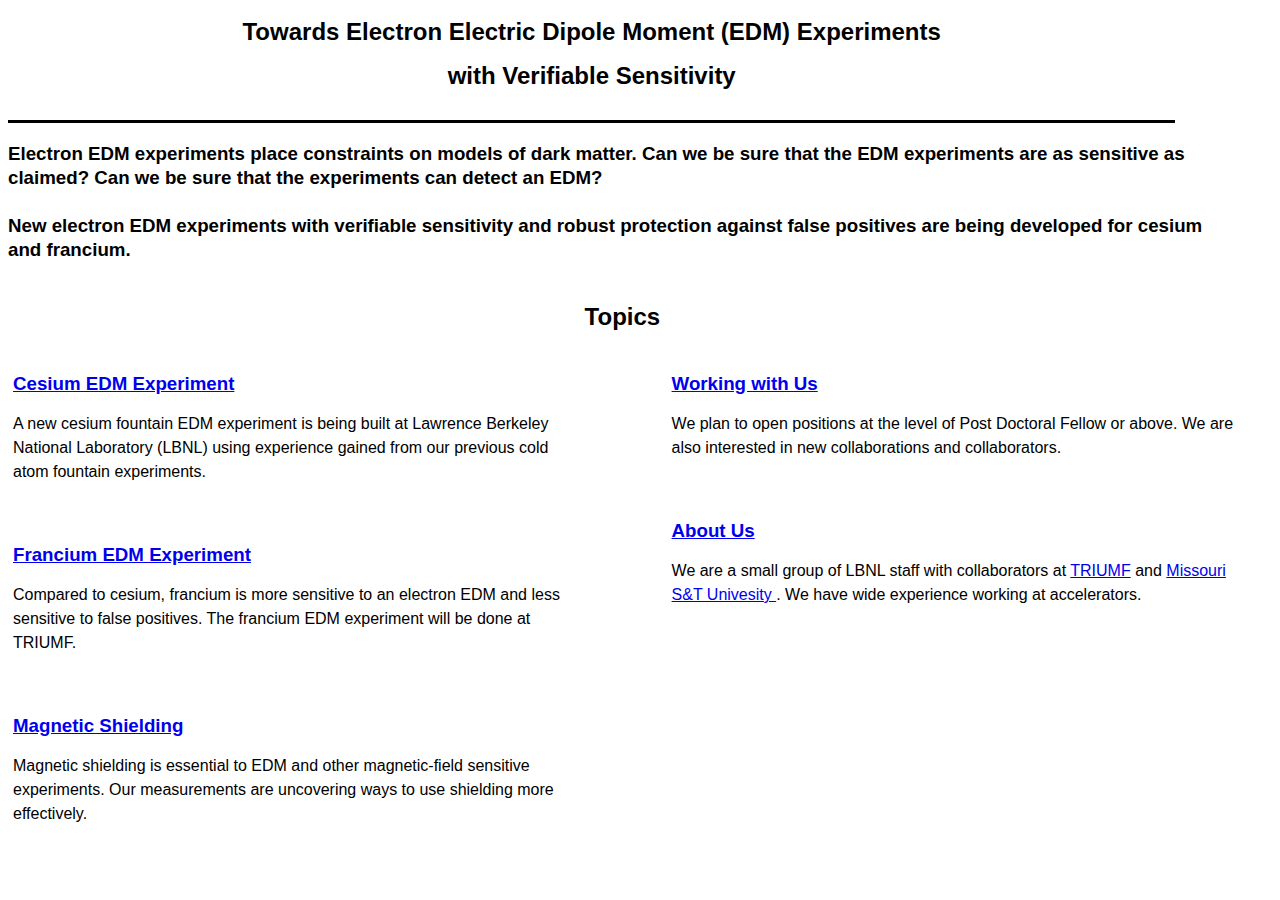
<file: index.html>
<!DOCTYPE html>
<html lang= "en">
  <head>
  	 <title> Electron electric dipole moment research group </title>
    <meta charset="utf-8"> 
    <meta name="author" content="Harvey Gould" >
    <meta name="description" content= "summary and links to information about electron EDM 
    		 and our experimental efforts 2024" >
    <meta name="keywords" content="electron electric dipole moment, EDM, standard model,
   		 supersymmetry, francium, Fr, TRIUMF, cesium, Cs, cold atoms, ultra cold atoms, Permalloy,
   		 mu metal, magnetic shielding, launching atoms, magnetic field gradient, 
   		 Stern Gerlach, LBNL">
    <link rel="stylesheet" href="stylesEDM.css">
  </head>
  
  <body>
    <header>
    <h2> Towards Electron Electric Dipole Moment (EDM) Experiments</h2>
    <h2> with Verifiable Sensitivity </h2>
    <br>
   
    </header>
   		
	<main>
	<h3>  Electron EDM experiments place constraints on models of dark matter.
			Can we be sure that the EDM experiments are as sensitive as claimed?
			Can we be sure that the experiments can detect an EDM?
			<br>
			<br>
			New electron EDM experiments with verifiable sensitivity
			and robust protection against false positives are being developed for 
			cesium and francium. 
      	</h3>
      	
      	
      	<br>
   	<h2> Topics </h2>
  
    	<br>
      	<div class="column_one">
			
		<!--	<h3>  <img src = "EDM_Lab3.png" alt="cesium fountain" class ="left" width ="80">
      			<a href="fountains.html"> Experimental Progress </a>
      		</h3> -->
      	
      	<h3>  
      			<a href="Cesium_experiment.html"> Cesium EDM Experiment </a>
      		</h3>
      			
     	  			<p> A new cesium fountain EDM experiment is being built at Lawrence
     	  			Berkeley National Laboratory (LBNL)
     	  			using experience gained from our previous cold atom
     	  			fountain experiments.
     	  			</p> <br>
     	  	
			
			 			<h3>	<a href="francium.html"> Francium EDM Experiment </a> </h3>
				<p> Compared to cesium, francium is more sensitive to an electron EDM and less
					sensitive to false positives. 
					The francium EDM experiment will be done at TRIUMF. </p>
        	
        			<br>
        			
        			<h3>  <a href= "magnetic_shielding.html"> Magnetic Shielding </a> </h3>
        			
        			<p> Magnetic shielding is essential to EDM and other magnetic-field
        			sensitive experiments. Our measurements are uncovering ways 
        			to use shielding more effectively. 
        			
        			</p>
        				
      		
		</div> 
      
      <div class="column_two">
      
      
     <h3> <a href="positions.html"> Working with Us </a> </h3> 
				<p>We plan to open positions at the level of Post Doctoral Fellow
				or above. We are also interested in new collaborations
				and collaborators.</p>
				<br>
					
	
      
      <h3>
      			<a href="About_us.html"> 
         		About Us </a> </h3>
         		<p> We are a small group of LBNL staff with 
         		collaborators at 
         		<a href = "http://www.triumf.ca/" target = "blank"> TRIUMF</a> 
         		and <a href = "https://physics.mst.edu/" target = "blank"> 
         		Missouri S&T Univesity </a>. We have wide experience
         		working at accelerators.
      	</p>
      	
        	

		
     
		</div>
	</main>
  </body>
</html>
</file>
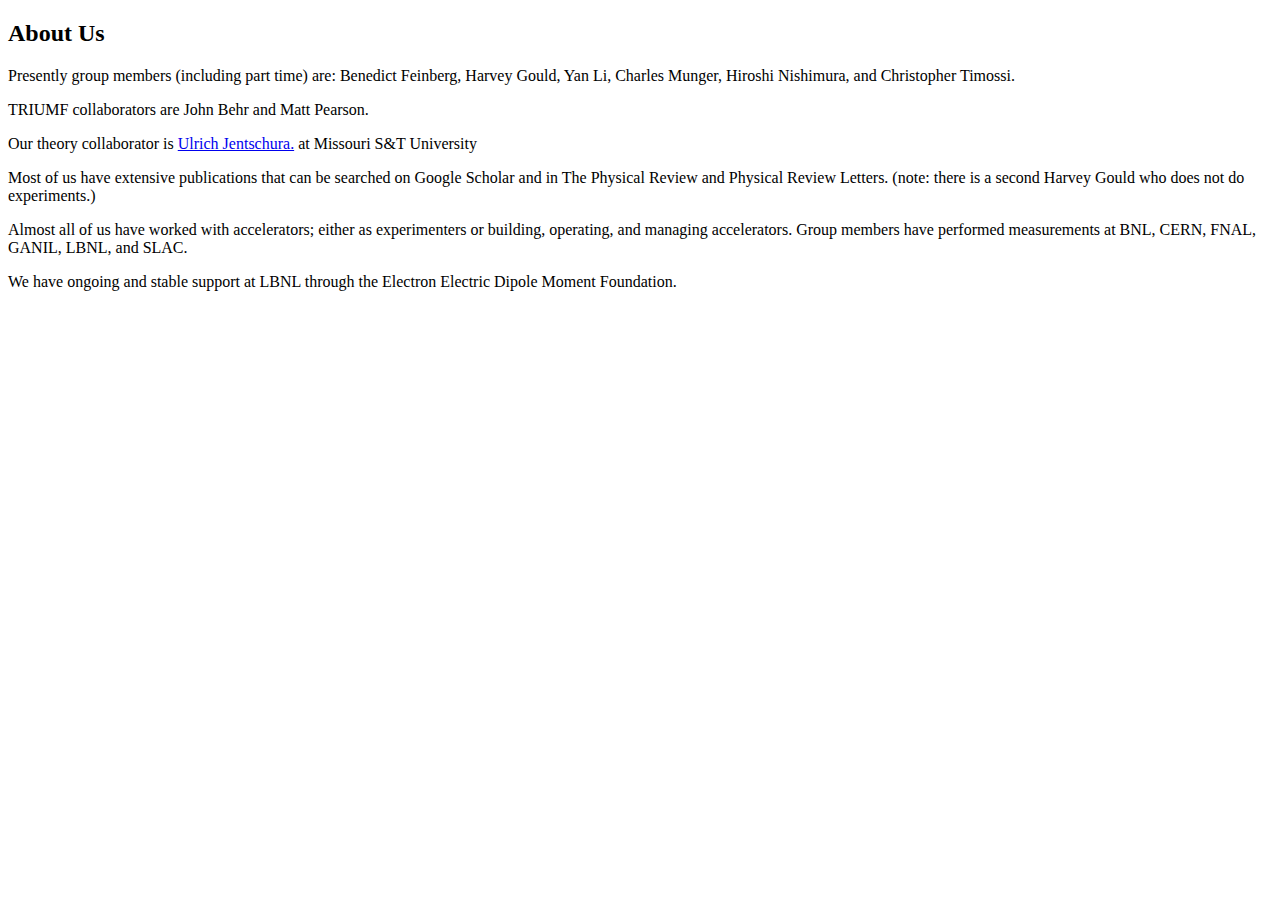
<file: About_us.html>
<!DOCTYPE html>
<html lang= "en">
   <head>
    	<title>About_Us </title>
    	<meta charset="utf-8">
    	<meta name="author" content= "Harvey Gould" >
 		<meta name="description" content= "Electron EDM research group " >
    	<meta name="keywords" content=" about us,
   		 		electron EDM experiment>
   
  	 		<link rel="stylesheet" href="stylesEDM.css">
  		</head>
  		<body>
    	
    	<main>
      
      	<h2> About Us </h2>
      	
				<p>	Presently group members (including part time) are:
					Benedict Feinberg,
					Harvey Gould,
					Yan Li,
					Charles Munger,
					Hiroshi Nishimura, and
					Christopher Timossi. 
					
  				<p> TRIUMF collaborators are John Behr and Matt Pearson. </p>
  				<p> Our theory collaborator is
  				
  				
  				<a href = "https://sites.mst.edu/jentschura/research/" target = "blank"> 
         	Ulrich Jentschura.</a> at Missouri S&T University</p>
  				
  				<p> Most of us have extensive publications
					that can be searched on Google Scholar and in The Physical Review and 
					Physical Review Letters. 
					(note: there is a second Harvey Gould who does not
					do experiments.)</p>
  					
  				<p> Almost all of us have worked with
  					accelerators; either as experimenters or building, operating,
  					and managing accelerators. Group members have performed measurements at 
  				BNL, CERN, FNAL, GANIL, LBNL, and SLAC. <!--We have experience making 
  					thermal beams of francium and with collaborators at Boulder, 
  					trapping francium from a radioactive source. -->
  					     				
  						<p> We have ongoing and stable support at LBNL through 
  					the Electron Electric Dipole Moment Foundation.
  				</p>
  					
  					<!-- Past and present collaborators
  					include retirees, LBNL staff, University Faculty, Post Doctoral Fellows, 
  					Post Bacaluareate Fellows, Graduate Students, and Undergraduate Assistants.
  					We have had good experiences working with neurodivergents. 
  				</p>
  						
  		
  				</p> 
  				<br>
  				-->
				
    	</main>
  	</body>
</html>
</file>
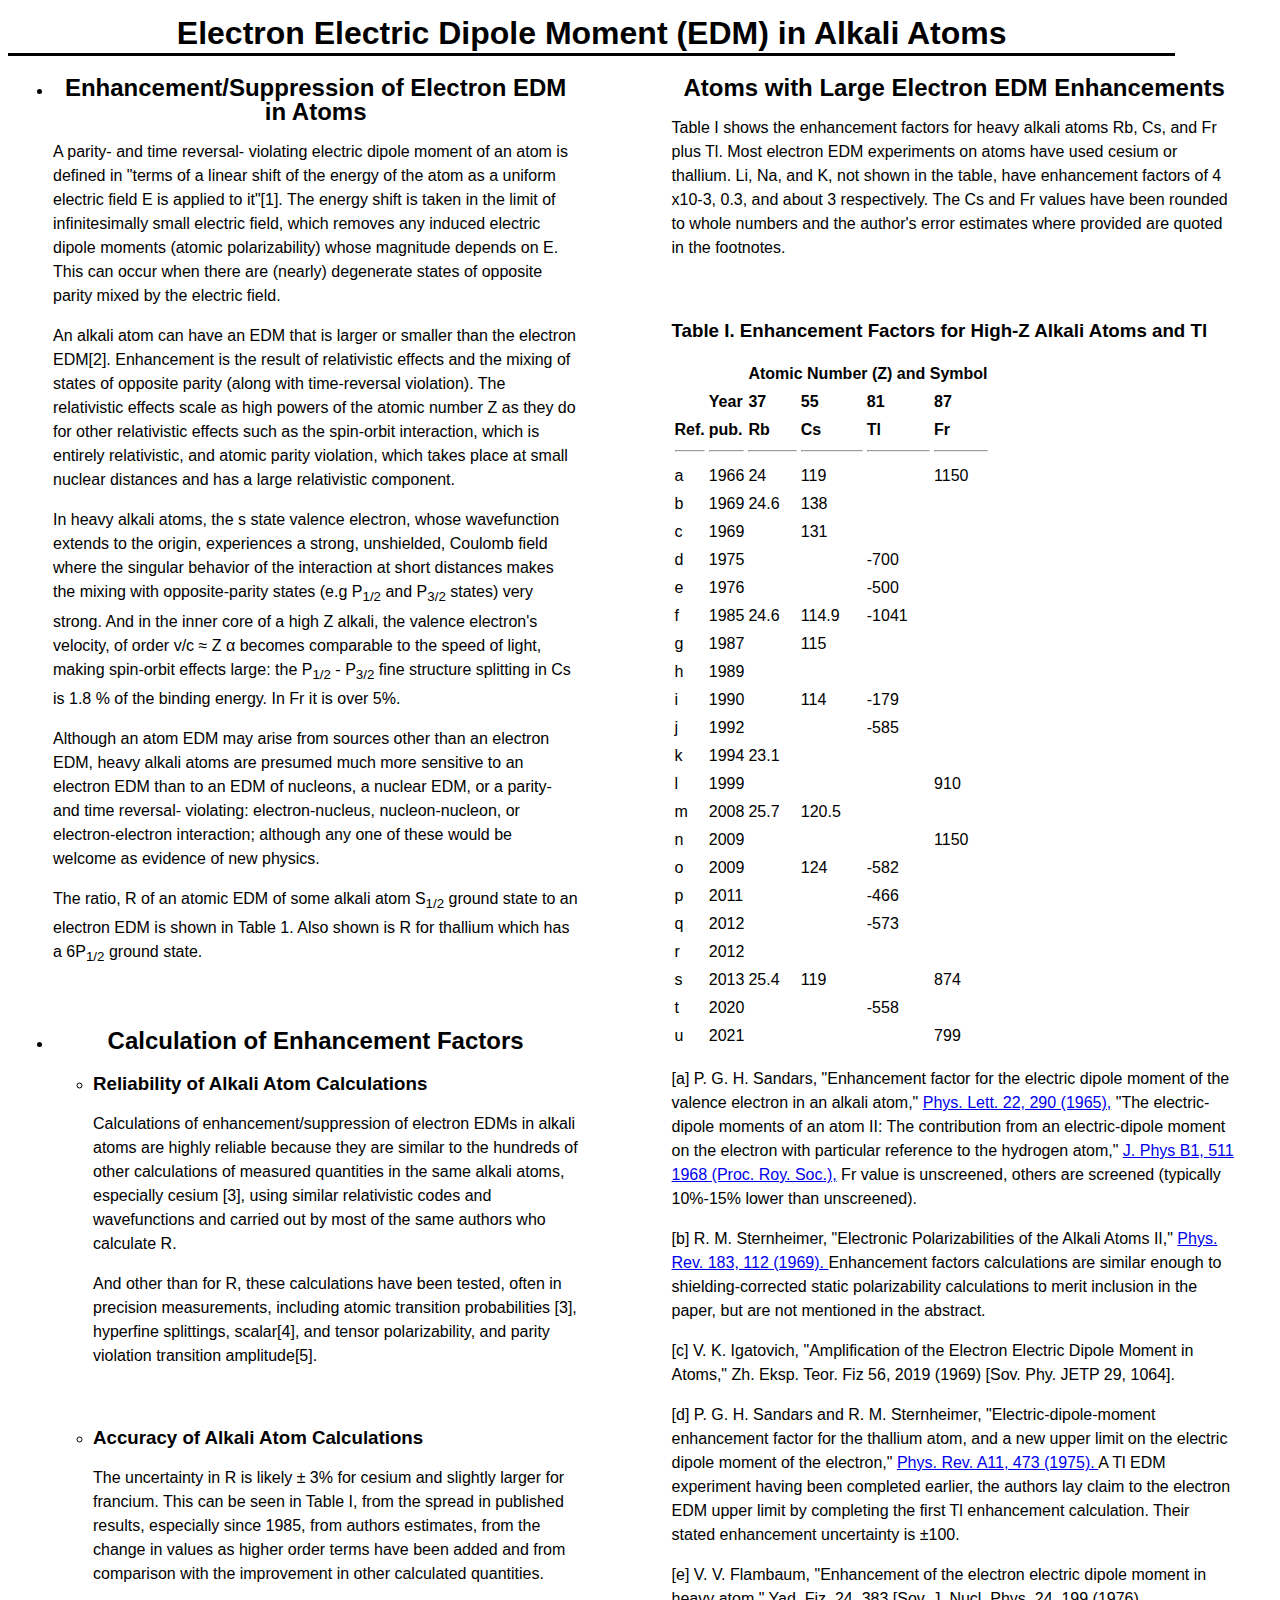
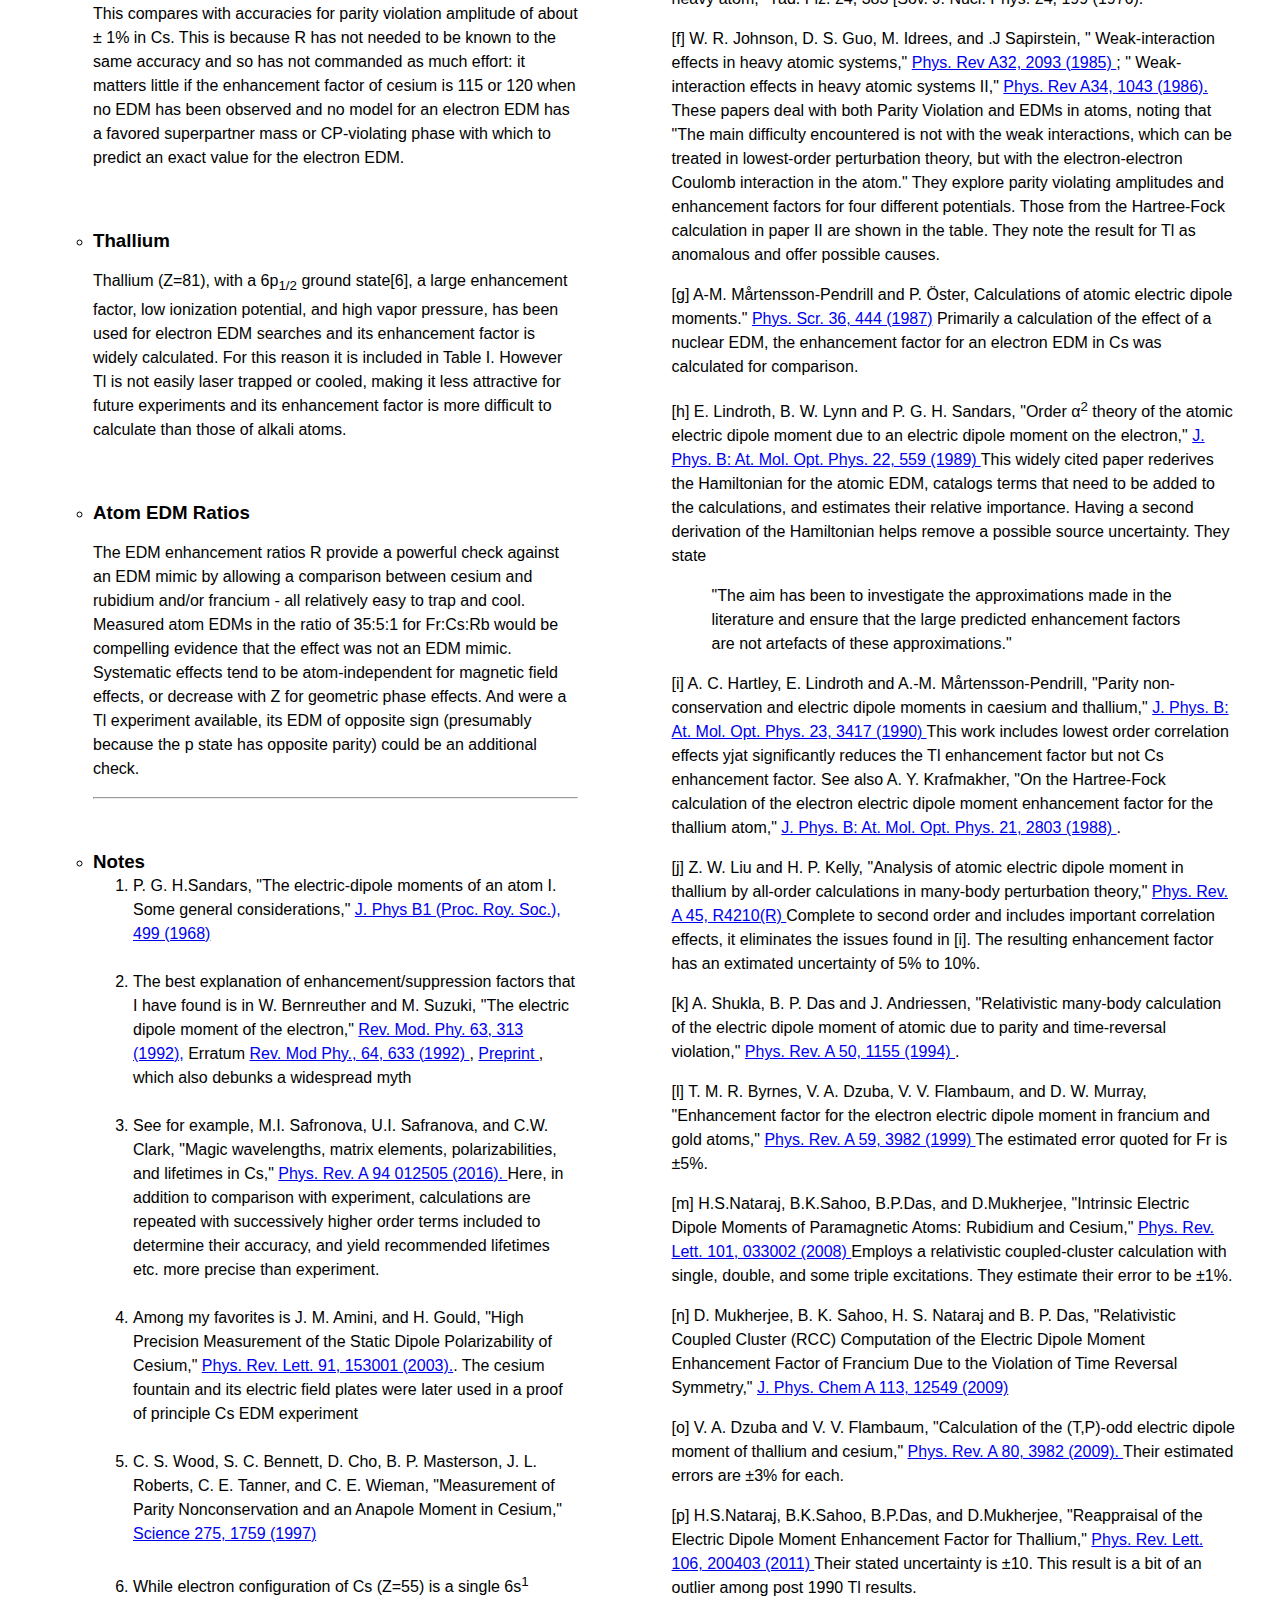
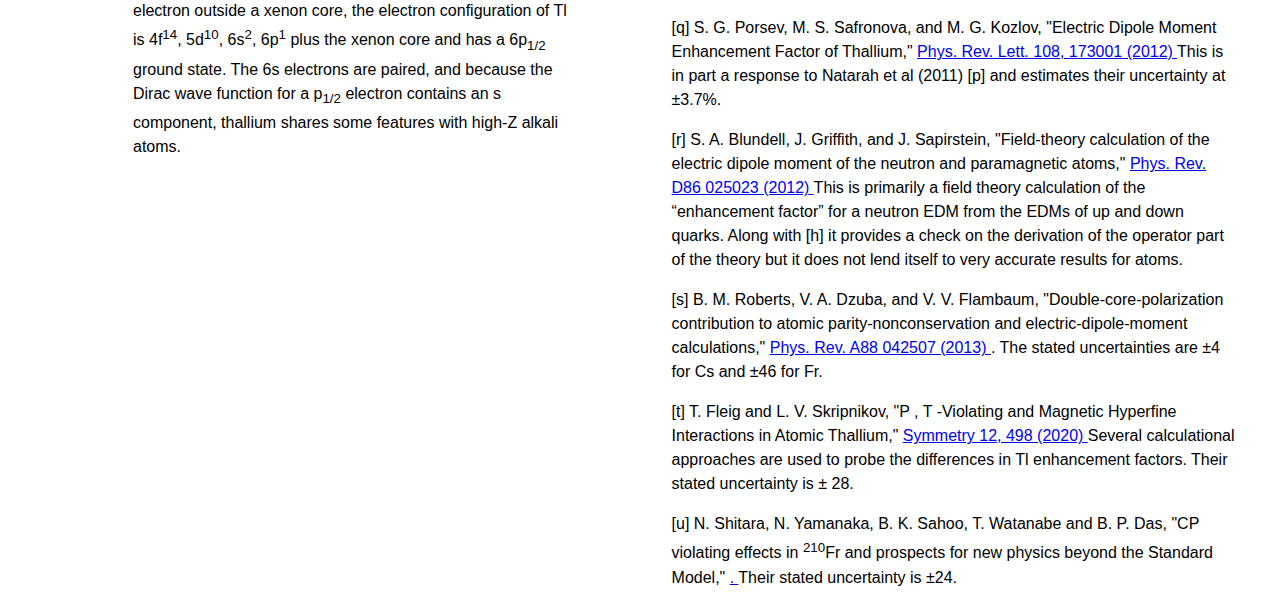
<file: Atom_EDM.html>
<!DOCTYPE html>
	<html lang= "en">
   	<head>
    		<meta charset="utf-8">
    		<title>Electron EDM in Atoms</title>
    		<meta name="author" content="Harvey Gould" >
 			<meta name="description" content= "Sensitivity of an atom to an alectron
 			EDM" >
    		<meta name="keywords" content="electron electric dipole moment, electron,
   		 	atom, alkali atom, relativistic effect, enhancement">
   
  	 		<link rel="stylesheet" href="stylesEDM.css">
		</head>
  
  		<body>
    		<header>
      		<h1> Electron Electric Dipole Moment (EDM) in Alkali Atoms</h1>
    		</header>
   		<main>
   	<div class="column_one">
   	<ul>
   	<li><h2> Enhancement/Suppression of Electron EDM in Atoms </h2></li>	
   		<p> A parity- and time reversal- violating electric dipole moment of 
			an atom is defined in "terms of a linear shift of the energy of the atom
			as a uniform electric field E is applied to it"[1].
			The energy shift is taken in the limit of infinitesimally 
			small electric field, which removes any induced electric dipole moments 
			(atomic polarizability) whose magnitude depends on E. 
			This can occur when there are (nearly)
			degenerate states of opposite parity mixed by the electric field.</p>
		
			<p> An alkali atom can have an EDM that is larger or smaller than
			the electron EDM[2].  Enhancement is the result of relativistic
  		effects and the mixing of states of opposite parity (along
  		with time-reversal violation). The relativistic effects scale as high powers
  		of the atomic number Z as they do for other relativistic effects 
  		such as the spin-orbit interaction, which is entirely relativistic, 
  		and atomic parity violation, which takes place at small
  		nuclear distances and has a large relativistic component.
  		</p>
  		<p>
  		In heavy alkali atoms, the s state valence electron,
  		 whose wavefunction extends
  		to the origin, experiences a strong, unshielded, Coulomb field 
  		where the singular behavior <!--&prop; 1/r -->of the  
  		interaction at short distances makes the mixing with
  		opposite-parity states (e.g P<sub>1/2</sub> and P<sub>3/2</sub> states)
  		very strong.
  		And in the inner core of a high Z
  		alkali, the valence  electron's velocity, of order v/c &asymp; Z &alpha; 
  		becomes comparable to the speed of light, making spin-orbit effects large:
  		the P<sub>1/2</sub> - P<sub>3/2</sub> fine structure splitting in Cs is
  		1.8 % of the binding energy. In Fr it is over 5%. </p>	
  		
			<p>Although an atom EDM may arise from sources other than an electron 
  			EDM, heavy alkali atoms are presumed much more sensitive to an electron EDM 
  			than to an EDM of nucleons, a nuclear EDM, or a parity- 
  			and time reversal- violating: electron-nucleus, nucleon-nucleon, or 
  			electron-electron interaction; although any 
  			one of these would be welcome as evidence of new physics.</p>
  				
		<p>The ratio, R of an atomic EDM of some alkali atom S<sub>1/2</sub> 
		ground state to an electron EDM 
  		is shown in Table 1. Also shown is R for thallium which has a 
  		6P<sub>1/2</sub> ground state.</p>
  		 <br>
  		<li><h2>Calculation of Enhancement Factors</h2></li>
     	<ul><li><h3> Reliability of Alkali Atom Calculations </h3></li>
     <p> Calculations of enhancement/suppression of electron EDMs in alkali atoms 
     are highly reliable because they are similar to the hundreds of other
      calculations of measured quantities in the same alkali atoms, especially cesium [3], 
      using similar relativistic codes and wavefunctions and carried out by 
      most of the same authors who calculate R.</p>
      <p> And other than for R, these calculations have been tested, often 
      in precision measurements,
       including atomic transition probabilities [3], hyperfine splittings,
      scalar[4], and tensor polarizability, and parity violation 
      transition amplitude[5]. </p>
      <br>
	<li><h3>Accuracy of Alkali Atom  Calculations</h3></li>
      <p> The uncertainty in R is likely &plusmn; 3% for cesium and slightly larger
      for francium. 
       This can be seen in Table I, from the spread in published results, 
       especially since 1985, 
      from authors estimates, from the change in values
       as higher order terms have been added and from comparison with the improvement 
       in other calculated quantities. </p>
       
       This compares with accuracies for parity violation amplitude of 
       about &plusmn; 1% in Cs.
       This is because R has not needed to be known to the same accuracy and 
       so has not commanded as much effort:
        it matters little if the enhancement factor of cesium is 115 or 120 when no EDM 
      has been observed and no model for an electron EDM has a favored superpartner 
      mass or CP-violating
      phase with which to predict an exact value for the electron EDM.</p><br>
      
       <!--As there is no exact Hamiltonian that describes the interaction 
      of two relativistic electrons in closed form, improving the precision requires 
      carrying out calculations in successively higher orders of  perturbation theory.-->
   
  		<li><h3>Thallium</h3></li>
		<p>Thallium (Z=81), with a 6p<sub>1/2</sub> ground state[6], 
		a large enhancement factor, low ionization potential, and high vapor pressure,
		 has been used for electron EDM searches and
		its enhancement factor is widely calculated.  For this reason it is
		included in Table I. However Tl is not easily laser trapped or cooled,
		 making it less attractive for future experiments and its enhancement factor 
		 is more difficult to calculate than those of alkali atoms. </p>
		
      </p><br>
    <li> <h3>Atom EDM Ratios</h3></li>
    <p>The EDM enhancement ratios R provide a powerful check against
      an EDM mimic by allowing a comparison between cesium and rubidium and/or francium - 
      all relatively easy to trap and cool. Measured atom EDMs in the ratio of 35:5:1 
      for Fr:Cs:Rb would be compelling evidence that the effect was not an EDM mimic.
      Systematic effects tend to be atom-independent for magnetic field effects,
      or decrease with Z for geometric phase effects. And were a Tl experiment available,
      its EDM of opposite sign (presumably because the p state has opposite parity) could
      be an additional check. </p> <hr>
      
     <!-- <p> The calculations have also become more reliable because it is now
       common practice to test terms in the calculations
      against measurements and calculations of known quantities to assess the precision of
      each successive order of perturbation theory and of corrections. Thus matrix elements 
      and transition probabilities for mixing of states, hyperfine splittings for the
      behavior near the nucleus, static polarizability for core effects, and separately,
      parity violation
      for most everything put together.-->
     
    <!--
      <p> A small reduction in the uncertainty would provide a powerful check against
      an EDM mimic by allowing a comparison between cesium and rubidium or francium, all
      relatively easy to trap and cool in sufficient quanties.
      measurements: as magnetic effects do not scale Existing calculations are precise enough to guide experimenters to a little bit
      of extra effort to measure cesium over rubidium and maybe enven francium over cesium. 
      </p>
      The calculations 
      
      
		<p> "Salpeter [9] has shown how an electric dipole moment can be introduced 
		into the single elec- tron Dirac equation in a Lorentz covariant manner."
		- Sandars Ph lett 1965
		calculation carried out similar to HFS calculation.</p>
	<p> Sternheimer carries out along with polarizability calculations </p>
			<!--		<a href="https://doi.org/10.1007/JHEP08(2016)079" 
         			target = "blank">
         				J. High Energy Phy 08. 2016, 079 (2016)
         			</a> </p> -->
		<br>

		<li><h3>Notes</h3>
		<ol>
		<li>P. G. H.Sandars,
		"The electric-dipole moments of an atom I. Some general considerations,"
		<a href= "https://DOI.org/10.1088/0022-3700/1/3/325"
		target = "blank">  J. Phys B1 (Proc. Roy. Soc.), 499 (1968)</a></li><br>
		
		<li>The best explanation of enhancement/suppression factors that I have found
		is in W. Bernreuther and M. Suzuki, 
				 "The electric dipole moment of the electron,"
				 <a href="https://doi.org/10.1103/RevModPhys.63.313" target = "blank">
				 Rev. Mod. Phy. 63, 313 (1992),</a> Erratum
				  <a href="https://doi.org/10.1103/RevModPhys.64.633" target = "blank">
				 Rev. Mod Phy., 64, 633 (1992) </a>, 
				  <a href="https://escholarship.org/uc/item/0df1d7np" 
				 target = "blank">Preprint </a>, which also debunks a widespread
				 myth</li><br>
				 
		<li>See for example, M.I. Safronova, U.I. Safranova, and C.W. Clark,
		"Magic wavelengths, matrix elements, polarizabilities, and lifetimes 
		in Cs,"
		<a href="https://doi.org/10.1103/PhysRevA.94.012505" target- "blank">
		Phys. Rev. A 94 012505 (2016). </a>Here, in addition to comparison with
		experiment, calculations are repeated with 
		successively higher order terms included to determine their accuracy, 
		 and yield recommended lifetimes etc. more precise than experiment. 
		</li><br>
		
		<li>Among my favorites is J. M. Amini, and H. Gould,
					"High Precision Measurement of the 
					Static Dipole Polarizability of Cesium,"
					<a href="https://doi.org/10.1103/PhysRevLett.91.1530" target="blank">
					Phys. Rev. Lett. 91, 153001 (2003).</a>. The cesium fountain and its
					electric field plates were later used in a proof of principle Cs EDM
					experiment </li><br>
					
					<li>C. S. Wood, S. C. Bennett, D. Cho, B. P. Masterson, J. L. Roberts, 
				 	C. E. Tanner, and  C. E. Wieman, "Measurement of Parity Nonconservation and 
				 	an Anapole Moment in Cesium," 
					 <a href="https://DOI: 10.1126/science.275.5307.1759" target ="blank">
					 Science 275, 1759 (1997)</a></li><br>		 
					
					 <li>While  electron configuration of Cs (Z=55) is  a single  
					 6s<sup>1</sup> electron
					 outside a xenon core, the electron configuration of Tl is
					 4f<sup>14</sup>, 5d<sup>10</sup>, 6s<sup>2</sup>, 6p<sup>1</sup>
				plus the xenon core and has a 6p<sub>1/2</sub> ground state. 
				The 6s electrons are paired, and because the 
				Dirac wave function for a p<sub>1/2</sub> electron contains an s component, 
				thallium shares some features with high-Z alkali atoms.</li>
</ol></ul></ul></ul>
</div>
     		<div class="column_two">
     		
     		<h2> Atoms with Large Electron EDM Enhancements  </h2>
     		<p> Table I shows the enhancement factors for heavy alkali atoms Rb, Cs,
     		and Fr plus Tl. Most electron EDM 
     		experiments on atoms have used cesium or thallium.
     		<!--The alkalis have in their highest principal 
     		quantum number a single electron which forms an S1/2 ground state. 
     		Tl has, in its highest principal
     		quantum number, two 6s electrons (paired) plus a 6p electron which forms a 6p1/2
     		ground state. Tl resembles an alkali because at high Z 
     		relativistic effects make j=1/2 states similar. But Tl is still different enough 
     		from an alkali atom to be more difficult to calculate.
     		Its enhancement factor is
     		negative presumably because of its opposite parity. -->
     		 Li, Na, and
     		K, not shown in the table, have enhancement factors of 4 x10-3, 0.3, 
     		and about 3 respectively. The Cs and Fr values have been rounded to whole numbers
     		and the author's error estimates where provided are quoted in the footnotes. 
     		<!--Francium has a
     		larger error in part because transition probabilities (matrix elements), energy
     		levels etc. are not as well known as for Cs due to Fr being more difficult to
     		obtain for experiments.-->
     		</p> <br>
      		<h3> Table I. Enhancement Factors for High-Z Alkali Atoms and Tl </h3>
      		<p>
    
      		<table>
					<thead>
						<tr> 
							<td> </td> <td> </td> 
							<td colspan="4"> <b>Atomic Number (Z) and Symbol</b></td>
						</tr>
						<tr>
							<td></td><td><b>Year</b></td><td><b>37</b></td><td><b>55</b></td>
											<td><b>81</b></td><td><b>87</b></td>
						</tr>
						<tr>
							<td><b>Ref.</b><hr></td><td><b>pub.</b><hr></td> <td><b>Rb</b><hr></td>
							<td><b>Cs</b><hr></td><td><b>Tl</b><hr></td><td><b>Fr</b><hr></td>
						</tr> 
					</thead>
					<tbody>
  	  	<tr><td> a </td><td>1966</td><td>24</td><td> 119</td><td></td><td>1150</td></tr>
		<tr><td>b</td><td>1969</td><td>24.6</td><td>138</td><td></td></tr>	
		<tr><td>c</td><td>1969</td><td></td><td>131</td><td></td></tr>
		<tr><td>d</td><td>1975</td><td></td><td></td><td>-700</td></tr>
		<tr><td>e</td><td>1976</td><td></td><td></td><td>-500</td></tr>
		<tr><td>f</td><td>1985</td><td>24.6</td><td>114.9</td><td>-1041</td></tr>
  	  	<tr><td> g </td><td>1987</td><td></td><td> 115</td><td></td><td></td></tr>
  	  	<tr><td> h </td><td>1989</td><td></td><td> </td><td></td><td></td></tr>
  	  	<tr><td> i </td><td>1990</td><td></td><td> 114</td><td>-179</td><td></td></tr>
  	  	<tr><td> j </td><td>1992</td><td></td><td></td><td>-585</td><td></td></tr>
  	  	<tr><td> k </td><td>1994</td><td>23.1</td><td></td><td></td><td></td></tr>
  	  	<tr><td> l </td><td>1999</td><td></td><td> </td><td></td><td>910</td></tr>
  	  	<tr><td> m </td><td>2008</td><td>25.7</td><td> 120.5</td><td></td><td></td></tr>
  	  	<tr><td> n </td><td>2009</td><td></td><td></td><td></td><td>1150</td></tr>
  	  	<tr><td> o </td><td>2009</td><td></td><td>124</td><td>-582</td><td></td></tr>
  	  	<tr><td> p </td><td>2011</td><td></td><td></td><td>-466</td><td></td></tr>
  	  	<tr><td> q </td><td>2012</td><td></td><td></td><td>-573</td><td></td></tr>
  	  	<tr><td> r </td><td>2012</td><td></td><td></td><td></td><td></td></tr>
  	  	<tr><td> s </td><td>2013</td><td>25.4</td><td> 119</td><td></td><td>874</td></tr>
  	  	<tr><td> t </td><td>2020</td><td></td><td></td><td>-558</td><td></td></tr>
  	  	<tr><td> u </td><td>2021</td><td></td><td> </td><td></td><td>799</td></tr>
  	  	</tbody>
  	  	<tfoot> </tfoot>
  	  	</table>	
      	</p>
      	<p>[a] P. G. H. Sandars, "Enhancement factor for the electric dipole moment 
      	of the valence electron in an alkali atom,"
      	<a href="https://www.sciencedirect.com/science/article/pii/0031916366906184"
		target = "blank"> Phys. Lett. 22, 290 (1965),</a> 
		"The electric-dipole moments of an atom II: 
		The contribution from an electric-dipole moment on the electron 
		with particular reference to the hydrogen atom,"
		<a href= "https://DOI.org/10.1088/0022-3700/1/3/326"
		target = "blank">  J. Phys B1, 511 1968 (Proc. Roy. Soc.),</a> Fr value is
		unscreened, others are screened (typically 10%-15% lower than unscreened). 
        </p>
        <p> [b] R. M. Sternheimer, "Electronic Polarizabilities of the Alkali Atoms II,"
        <a href= "https://doi.org/10.1103/PhysRev.183.112"
		target = "blank"> Phys. Rev. 183, 112 (1969). </a> Enhancement factors calculations
		are similar enough to shielding-corrected static polarizability calculations
		 to merit inclusion in the paper,
		but are not mentioned in the abstract. <!--The paper is primarily concerned
		with shielding corrections to the static polarizability (induced electric dipole moments) 
		 of alkali ground states. Because of the similarities with
		enhancement factors, shielding corrected enhancement factor calculations
		were included but not rate a mention in the abstract. -->
     		</p>
     		<p> [c] V. K. Igatovich, "Amplification of the Electron Electric Dipole Moment in Atoms,"
     		Zh. Eksp. Teor. Fiz 56, 2019 (1969) [Sov. Phy. JETP 29, 1064].
     		</p>
     		<p> [d] P. G. H. Sandars and R. M. Sternheimer,
     		"Electric-dipole-moment enhancement factor for the thallium atom, 
     		and a new upper limit on the electric dipole moment of the electron,"
     		 <a href= "https://doi.org/10.1103/PhysRevA.11.473"
		target = "blank"> Phys. Rev. A11, 473 (1975). </a>
		A Tl EDM experiment having been completed earlier, the authors
		lay claim to the electron EDM upper limit by completing
		the first Tl enhancement calculation. 
		Their stated enhancement uncertainty is ±100.
		</p>
		<p> [e] V. V. Flambaum, "Enhancement of the electron electric dipole moment
		in heavy atom," Yad. Fiz. 24, 383 [Sov. J. Nucl. Phys. 24, 199 (1976). 
		</p> 
		<p> [f] W. R. Johnson, D. S. Guo, M. Idrees, and .J Sapirstein,
			" Weak-interaction effects in heavy atomic systems,"
		<a href= "https://doi.org/10.1103/PhysRevA.32.2093"
		target = "blank">
			Phys. Rev A32, 2093 (1985) </a>;
			" Weak-interaction effects in heavy atomic systems II,"
	<a href= "https://doi.org/10.1103/PhysRevA.34.1043"
		target = "blank">
			Phys. Rev A34, 1043 (1986). </a>
			These papers deal with both Parity Violation and EDMs in atoms, noting
			that "The main difficulty encountered is not with the weak interactions, 
			which can be treated in lowest-order perturbation theory, 
			but with the electron-electron Coulomb interaction in the atom."
			They explore parity violating amplitudes and enhancement factors 
			for four different potentials.  
			Those from the Hartree-Fock calculation in paper II are shown in the table. 
			They note the result for Tl as 
			anomalous and offer possible causes.
		</p>
		<p> [g] A-M. M&aring;rtensson-Pendrill and P. &Ouml;ster,
			Calculations of atomic electric dipole moments."
			<a href= "https://doi.org/10.1088/0031-8949/36/3/011"
		target = "blank">
		Phys. Scr. 36, 444 (1987)</a> Primarily a calculation of the effect of a nuclear EDM,
		the enhancement factor for an electron EDM in Cs was calculated for comparison.
		</p>
		<p> [h] E. Lindroth, B. W. Lynn and P. G. H. Sandars, 
		"Order &alpha;<sup>2</sup> theory of the atomic electric dipole moment due to an 
		electric dipole moment on the electron,"
		<a href= "https://doi.org/10.1088/0953-4075/22/4/004"
		target = "blank">
		J. Phys. B: At. Mol. Opt. Phys. 22, 559 (1989) </a> 
		 This widely cited paper rederives the Hamiltonian for the atomic EDM, catalogs terms that need
		to be added to the calculations, and estimates their relative importance. Having a
		second derivation of the Hamiltonian helps remove a possible source uncertainty. 
		They state <blockquote>"The aim has been to investigate the approximations made in the literature and 
		ensure that the large predicted enhancement factors are not artefacts 
		of these approximations."</blockquote>
		</p>
		
		<p> [i] A. C. Hartley, E. Lindroth and A.-M. M&aring;rtensson-Pendrill,
		"Parity non-conservation and electric dipole moments in caesium and thallium,"
		<a href= "https://doi.org/10.1088/0953-4075/23/19/023"
		target = "blank">
		J. Phys. B: At. Mol. Opt. Phys. 23, 3417 (1990)  </a>
		This work
		includes lowest order correlation effects yjat significantly reduces the Tl
		enhancement factor but not Cs enhancement factor. See also A. Y. Krafmakher, 
		"On the Hartree-Fock calculation of the electron electric dipole moment
		enhancement factor for the thallium atom," 
		<a href= "https://doi.org/10.1088/0953-4075/21/16/006"
		target = "blank">
		J. Phys. B: At. Mol. Opt. Phys. 21, 2803 (1988) </a>. 
		</p>
		<p>[j] Z. W. Liu and H. P. Kelly, "Analysis of atomic electric dipole moment 
		in thallium by all-order calculations in many-body perturbation theory,"
		<a href= "https://doi.org/10.1103/PhysRevA.45.R4210"
		target = "blank">
		Phys. Rev. A 45, R4210(R) </a>
		Complete to second order and includes important correlation effects, it eliminates
		the issues found in [i]. The resulting enhancement factor has an extimated
		uncertainty of 5% to 10%.
		</p>
		<p>
		
		</p> [k] A. Shukla, B. P. Das and J. Andriessen,
		"Relativistic many-body calculation of the electric dipole moment of atomic 
		due to parity and time-reversal violation,"
		<a href= "https://doi.org/10.1103/PhysRevA.50.1155"
		target = "blank">
		Phys. Rev. A 50, 1155 (1994) </a>
		<!--Takes into account the effects of electron pair correlation and obtains
		a similar result to [f]-->. 
		</p> 
		
		<p> [l] T. M. R. Byrnes, V. A. Dzuba, V. V. Flambaum, and D. W. Murray,
		"Enhancement factor for the electron electric dipole moment in 
		francium and gold atoms,"
		<a href= "https://doi.org/10.1103/PhysRevA.59.3082"
		target = "blank">
		Phys. Rev. A 59, 3982 (1999) </a> The estimated error quoted for Fr is &pm;5%.
		</p>
		<p> [m] H.S.Nataraj, B.K.Sahoo, B.P.Das, and D.Mukherjee,
		"Intrinsic Electric Dipole Moments of Paramagnetic Atoms: Rubidium and Cesium,"
		<a href= "https://doi.org/10.1103/PhysRevLett.101.033002"
		target = "blank">
		Phys. Rev. Lett. 101, 033002 (2008) </a> Employs a relativistic coupled-cluster
		calculation with single, double, and some triple excitations. They estimate their
		error to be &pm;1%.
		</p>
		<p> [n] D. Mukherjee, B. K. Sahoo, H. S. Nataraj and B. P. Das,
		"Relativistic Coupled Cluster (RCC) Computation of the Electric Dipole Moment
		Enhancement Factor of Francium Due to the Violation of Time Reversal Symmetry,"
		<a href= "https://pubs.acs.org/doi/full/10.1021/jp904020s"
		target = "blank">
		J. Phys. Chem A 113, 12549 (2009) </a>
		</p>
			<p> [o] V. A. Dzuba and V. V. Flambaum,
		"Calculation of the (T,P)-odd electric dipole moment of thallium and cesium,"
		<a href= "https://doi.org/10.1103/PhysRevA.80.062509"
		target = "blank">
		Phys. Rev. A 80, 3982 (2009). </a> <!--"As it was pointed out in 11–13 thallium EDM 
		is very sensitive to the strong correlations between 6s and 6p electrons. 
		This interaction is treated pretty accurately in the configuration interaction 
		technique used in present work. In contrast, all previous calculations treated 
		thallium as a system with one external electron above closed shells. 
		Therefore, present results are significantly more stable than 
		earlier ab initio calculations. The main source of uncertainty for present 
		calculations comes from the core-valence correlations." -->
		Their estimated errors are &pm;3% for each.
		</p>
		<p> [p] H.S.Nataraj, B.K.Sahoo, B.P.Das, and D.Mukherjee,
		"Reappraisal of the Electric Dipole Moment Enhancement Factor for Thallium,"
		<a href= "https://doi.org/10.1103/PhysRevLett.106.200403"
		target = "blank">
		Phys. Rev. Lett. 106, 200403 (2011) </a> Their stated uncertainty is ±10.
		This result is a bit of an outlier among post 1990 Tl results. 
		</p>
		<p> [q] S. G. Porsev, M. S. Safronova, and M. G. Kozlov,
		"Electric Dipole Moment Enhancement Factor of Thallium,"
		<a href= "https://doi.org/10.1103/PhysRevLett.108.173001"
		target = "blank">
		Phys. Rev. Lett. 108, 173001 (2012) </a> 
		This is in part a response to Natarah et al (2011) [p] and estimates
		their uncertainty at &pm;3.7%.
		<!--To conclude, we calculated the EDM enhancement fac- tor to be 
		equal to 573 (20). 
		The uncertainty is, somewhat conservatively, assigned based on the accuracy 
		of the relevant hyperfine constants (3%) and total size of all corrections 
		beyond the CI, which is 3.7%. 
		This value differs by 20% from the recently published result of Nataraj et al. [7],
		 but agrees well with the results obtained by Dzuba and Flambaum [6] 
		 and Liu and Kelly [5]. -->
		</p>
		<p> [r] S. A. Blundell, J. Griffith, and J. Sapirstein,
		"Field-theory calculation of the electric dipole moment of the neutron 
		and paramagnetic atoms,"
		<a href= "https://doi.org/10.1103/PhysRevD.86.025023"
		target = "blank">
		Phys. Rev. D86 025023 (2012) </a> This is primarily a field theory calculation 
		of the <q>enhancement factor</q> for a neutron EDM from the EDMs of 
		up and down quarks. 
		Along with [h] it provides a check on the derivation of the operator 
		part of the theory but it does not lend itself to very accurate results
		for atoms.  <!-- Rb 33.7, Cs 155, Tl -793, Fr 1067 -->
		</p>
		
		<p> [s] B. M. Roberts, V. A. Dzuba, and V. V. Flambaum,
		"Double-core-polarization contribution to atomic parity-nonconservation and
		electric-dipole-moment calculations,"
		<a href= "https://doi.org/10.1103/PhysRevA.88.042507"
		target = "blank">
		Phys. Rev. A88 042507 (2013) </a>.
		<!--Adds double core polarization to both parity violation calculations and electron EDM
		enhancement factors bringing several calculations ofeach that use differing treatments closer
		into agreement. It also confirms
		If we treat Tl as a monovalence system, then the DCP contribution to the 
		PNC amplitude is huge. It contributes 36% to the PNC amplitude of the 6p1/2-6p3/2 
		transition and about 60% to the EDM of the ground state. 
		The DCP contribution is strongly dominated by the 6s electrons. 
		This reflects the well-known fact that the correlations between the 
		three outermost electrons in thallium are strong and should be treated accurately. 
		In our view, the best approach is to treat thallium as a triple-valence-electron 
		system and to use the configuration interaction (CI) technique 
		combined with many-body perturbation theory (MBPT) for including 
		valence electrons core interactions. 
		However, good results can be obtained in other approaches too 
		if correlations between 6s and 6p electrons, including the DCP contribution, 
		are treated accurately. In our early calculations of the PNC in thallium [13], 
		it was treated as a monovalence system and the DCP contribution was included. 
		Recent calculations of the EDM enhancement factor [28,31] 
		used the CI approach; the calculations of the Tl EDM based 
		on the coupled-cluster approach [14,32] seems to include the DCP contribution too
		by introducing the perturbed excitation operators T1 and T2 (see [14] for details).
				14 = Liu & Kelly -->
		The stated uncertainties are &pm;4 for Cs and &pm;46 for Fr.
		</p>
		
		<p> [t] T. Fleig and L. V. Skripnikov,
		"P , T -Violating and Magnetic Hyperfine Interactions in Atomic Thallium,"
			<a href= "https://doi.org/10.3390/sym12040498"
		target = "blank">
		Symmetry 12, 498 (2020) </a>
	Several calculational approaches are used to probe the differences in Tl enhancement
	factors. Their stated uncertainty is &pm; 28. <!-- with the authors reaching agreement wqith the results of [j], [o], and [q]
	but not [p]. -->
	</p>
	<p> [u] N. Shitara, N. Yamanaka, B. K. Sahoo, T. Watanabe and B. P. Das,
	"CP violating effects in <sup>210</sup>Fr and prospects for new physics 
	beyond the Standard Model,"
	<a href= "https://doi.org/10.1007/JHEP02(2021)124"
		target = "blank">. </a> Their stated uncertainty is &pm;24.
	</p> 
		
     	<!--	<a href="https://DOI.org/10.1103/PhysRevD.80.052008"
						target = "blank">
         				Phys. Rev. D 80, 052008 (2009)
         			</a>
         -->
		</div>
    </main>
  </body>
</html>
</file>
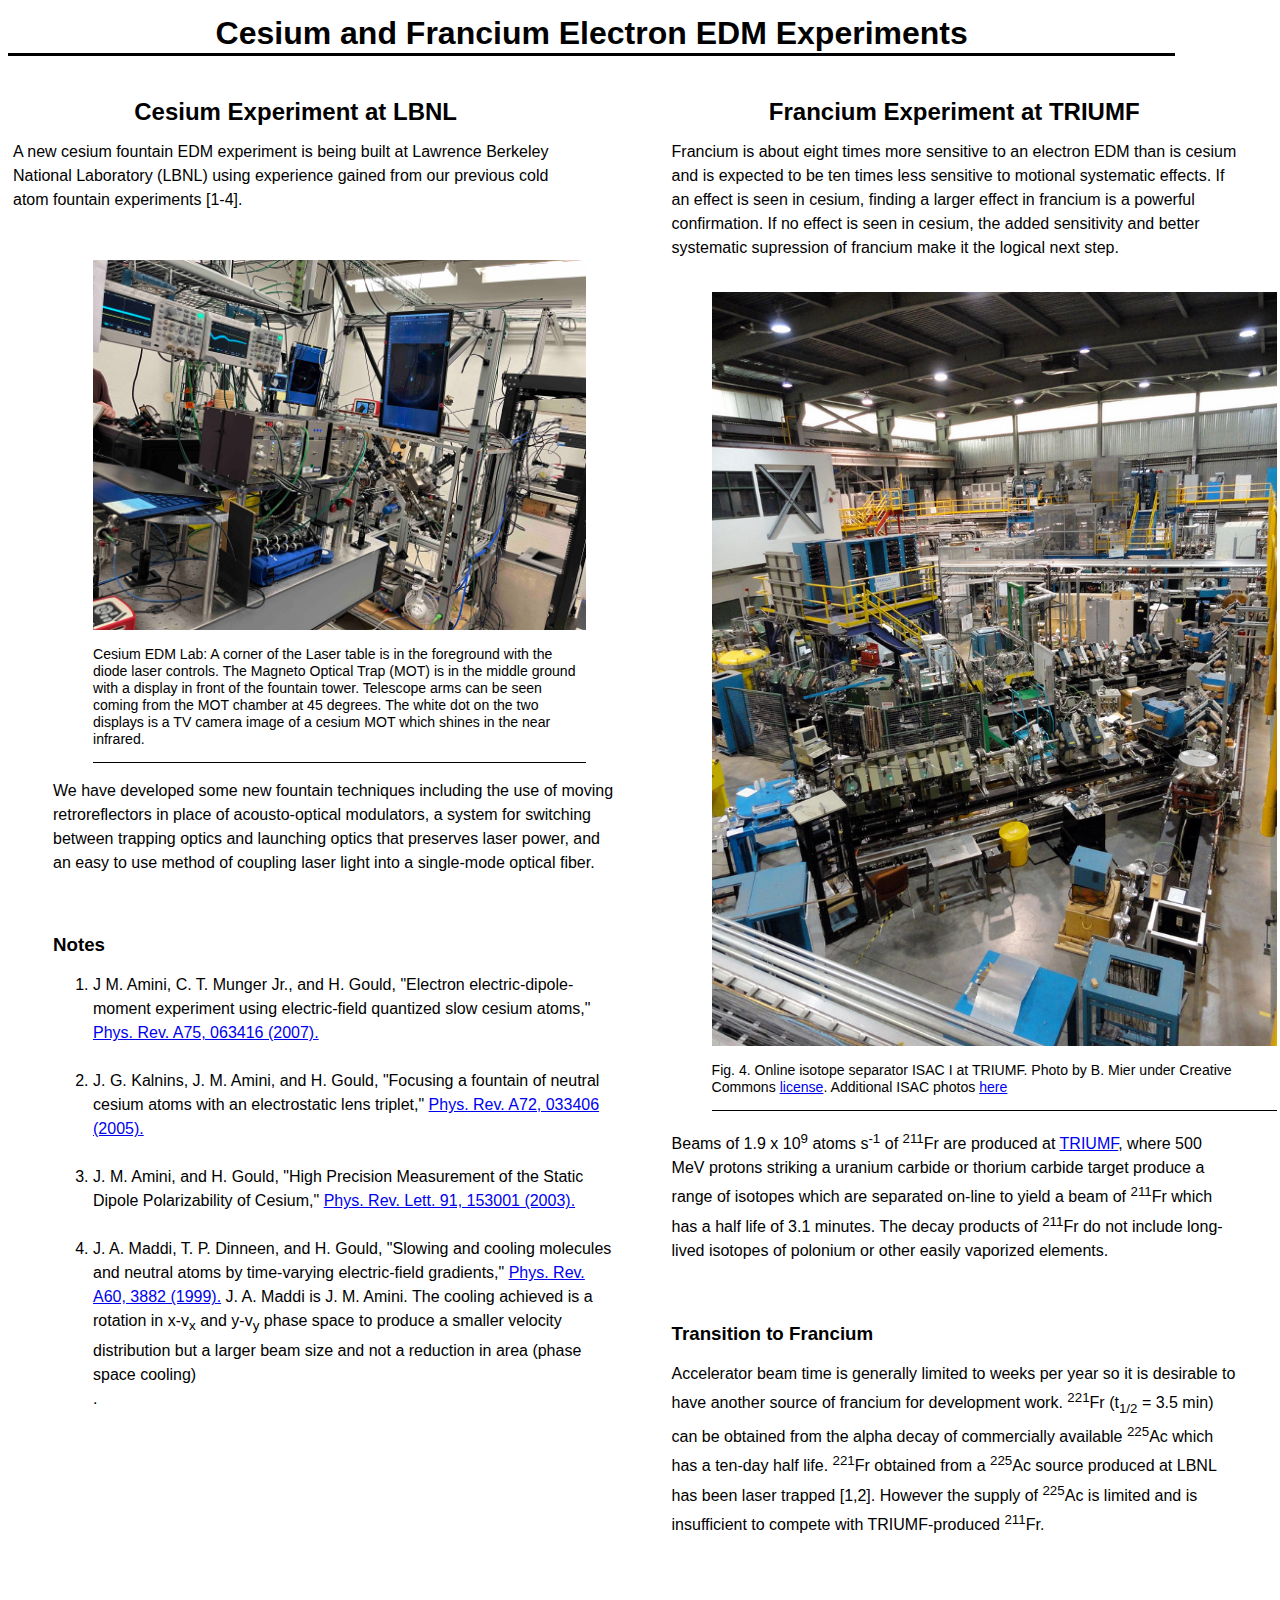
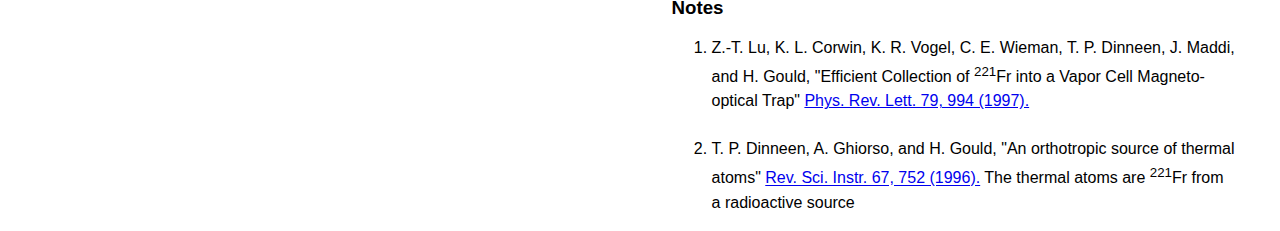
<file: Cesium_and_Francium.html>
<!DOCTYPE html>
<html lang= "en">
  <head>
   <title>Cesium_experiment</title>
    <meta charset="utf-8">
    <meta name="author" content="Harvey Gould" >
    <meta name="description" content= "Cs and Fr cold atom fouintain experiments" >
    		<meta name="keywords" content="Cs, cesium, Fr, francium, cold atom fountain,
   		 	electron EDM experiment, electric field reversal">

  	 <link rel="stylesheet" href="stylesEDM.css">
  </head>
  
  	<body>
    	<header>
      	<h1> Cesium and Francium Electron EDM Experiments </h1>
    	</header>
   	<br>
    
    	<main>
 <div class="column_one">
			<h2> Cesium Experiment at LBNL </h2>
					<p> A new cesium fountain EDM experiment is being built at Lawrence
     	  			Berkeley National Laboratory (LBNL)
     	  			using experience gained from our previous cold atom
     	  			fountain experiments [1-4].</p>
     	  			<!--	<figure class ="seventy_five"> -->
     	  				<figure class ="full">
 						<figure class = "center">
							<img src="cesium_apparatus.jpg" 
							alt="magnetic_prototype"
							title ="magnetic prototype fountain" 
							 class ="full">
							<!-- class ="wide_right"--> 
							
							<figcaption >
								Cesium EDM Lab: A corner of the Laser table is in 
								the foreground with the 
								diode laser controls. The
								Magneto Optical Trap (MOT) is in the middle ground with a display
								in front of the fountain tower. 
								Telescope arms can be seen coming from
								the MOT chamber at 45 degrees.
								The white dot on the two displays is a TV camera image of
								a cesium MOT which shines in the near infrared.
							</figcaption>
						</figure>   
				
			
		<p>We have developed some new fountain techniques including the use
			of moving retroreflectors in place of acousto-optical modulators, 
			a system for switching between trapping optics and launching optics
			that preserves laser power, and an easy to use method of 
						coupling laser light into a single-mode optical fiber.</p>
 							<br>
 				<h3> Notes</h3>
			<ol><li> J M. Amini, C. T. Munger Jr., and H. Gould,
					"Electron electric-dipole-moment experiment using electric-field 
					quantized slow cesium atoms,"
					<a href="https://doi.org/10.1103/PhysRevA.75.063416" target="blank">
					Phys. Rev. A75, 063416 (2007).</a></li><br>
					
				<li> J. G. Kalnins, J. M. Amini, and H. Gould,
					"Focusing a fountain of neutral cesium atoms with 
					an electrostatic lens triplet,"
					<a href="https://doi.org/10.1103/PhysRevA.72.043406" target="blank">
					Phys. Rev. A72, 033406 (2005).</a></li><br>
					
					<li> J. M. Amini, and H. Gould,
					"High Precision Measurement of the 
					Static Dipole Polarizability of Cesium,"
					<a href="https://doi.org/10.1103/PhysRevLett.91.153001" target="blank">
					Phys. Rev. Lett. 91, 153001 (2003).</a></li><br>
					
					<li> J. A. Maddi, T. P. Dinneen, and H. Gould,
					"Slowing and cooling molecules and neutral atoms 
					by time-varying electric-field gradients,"
					<a href="https://doi.org/10.1103/PhysRevA.60.3882" target="blank">
					Phys. Rev. A60, 3882 (1999).</a> J. A. Maddi is J. M. Amini.
					The cooling achieved is a rotation in x-v<sub>x</sub> and 
					y-v<sub>y</sub> phase space to produce a smaller velocity distribution
					but a larger beam size
					and not a reduction in area (phase space cooling) </li>.
					</ol>
				
			</div>
			<div class="column_two">
			<h2> Francium Experiment at TRIUMF </h2>
      		<p> Francium is about eight times more sensitive to an electron EDM than is
      		cesium and is expected to be ten times less sensitive to motional systematic
      		effects. If an effect is seen in cesium, finding a larger effect in francium
      		is a powerful confirmation. If no effect is seen in cesium, the added
      		sensitivity and better systematic supression of francium make it the logical
      		next step. </p>
  	

			<!--		<h3>Francium at TRIUMF</h3>	
			<figure class=fifty>	
				<figure class ="seventy_five">-->
				<figure class ="full">
					<img src="5861588330_b5d5214316_b.jpg" 
					alt="ISAC=1"
					title ="ISAC-I at TRIUMF" 
					class="full">
					
					<figcaption> 
						Fig. 4. Online isotope separator ISAC I at TRIUMF.
						Photo by B. Mier under Creative Commons 
						<a href = "https://creativecommons.org/licenses/by-nc-nd/2.0/" 
						target = "blank">
						license</a>.
						Additional ISAC photos
						<a href ="https://www.flickr.com/photos/triumflab/sets/72157627024729154" 
						target ="blank"> here </a>
					</figcaption>
				</figure>
				
				<p> Beams of 
				1.9 x 10<sup>9</sup> atoms s<sup>-1</sup> of <sup>211</sup>Fr </a>
				are produced at
					<a href = "http://www.triumf.ca/" target = "blank"> TRIUMF</a>,
					where 500 MeV protons striking a uranium carbide or thorium carbide target
					produce a range of isotopes which are 
					separated on-line</a> to yield
					a beam of <sup>211</sup>Fr which has a half life of 3.1 minutes.
					The decay products of <sup>211</sup>Fr  
 					do not include long-lived isotopes of polonium or other 
 					easily vaporized elements.
				</p><br>
			
  				
			<h3>Transition to Francium</h3>
			<p> Accelerator beam time is generally limited to weeks per year so it is
			desirable to have another source of francium for development work. 
		 <sup>221</sup>Fr (t<sub>1/2</sub> = 3.5 min) can be obtained from the alpha decay 
					of commercially available <sup>225</sup>Ac which has a ten-day half life.
					<sup>221</sup>Fr obtained 
					from a <sup>225</sup>Ac source  
					produced at LBNL </a>  has been laser trapped [1,2].
					However the supply of <sup>225</sup>Ac is limited and is insufficient 
					to compete with TRIUMF-produced <sup>211</sup>Fr.
				</p><br>
				
				<h3>Notes</h3>
				<ol><li>Z.-T. Lu, K. L. Corwin, K. R. Vogel, C. E. Wieman,
					T. P. Dinneen, J. Maddi, and H. Gould,
					"Efficient Collection of <sup>221</sup>Fr into a Vapor Cell Magneto-optical Trap"
					<a href="https://doi.org/10.1103/PhysRevLett.79.994" target="blank">
					Phys. Rev. Lett. 79, 994 (1997).</a></li><br>
  			
  					<li> T. P. Dinneen, A. Ghiorso, and H. Gould,
					"An orthotropic source of thermal atoms"
					<a href="https://doi.org/10.1063/1.1146804" target="blank">
					Rev. Sci. Instr. 67, 752 (1996).</a>
					The thermal atoms are <sup>221</sup>Fr from a radioactive source</li></ol>
						</div>
		</main>
  </body>
</html>
</file>
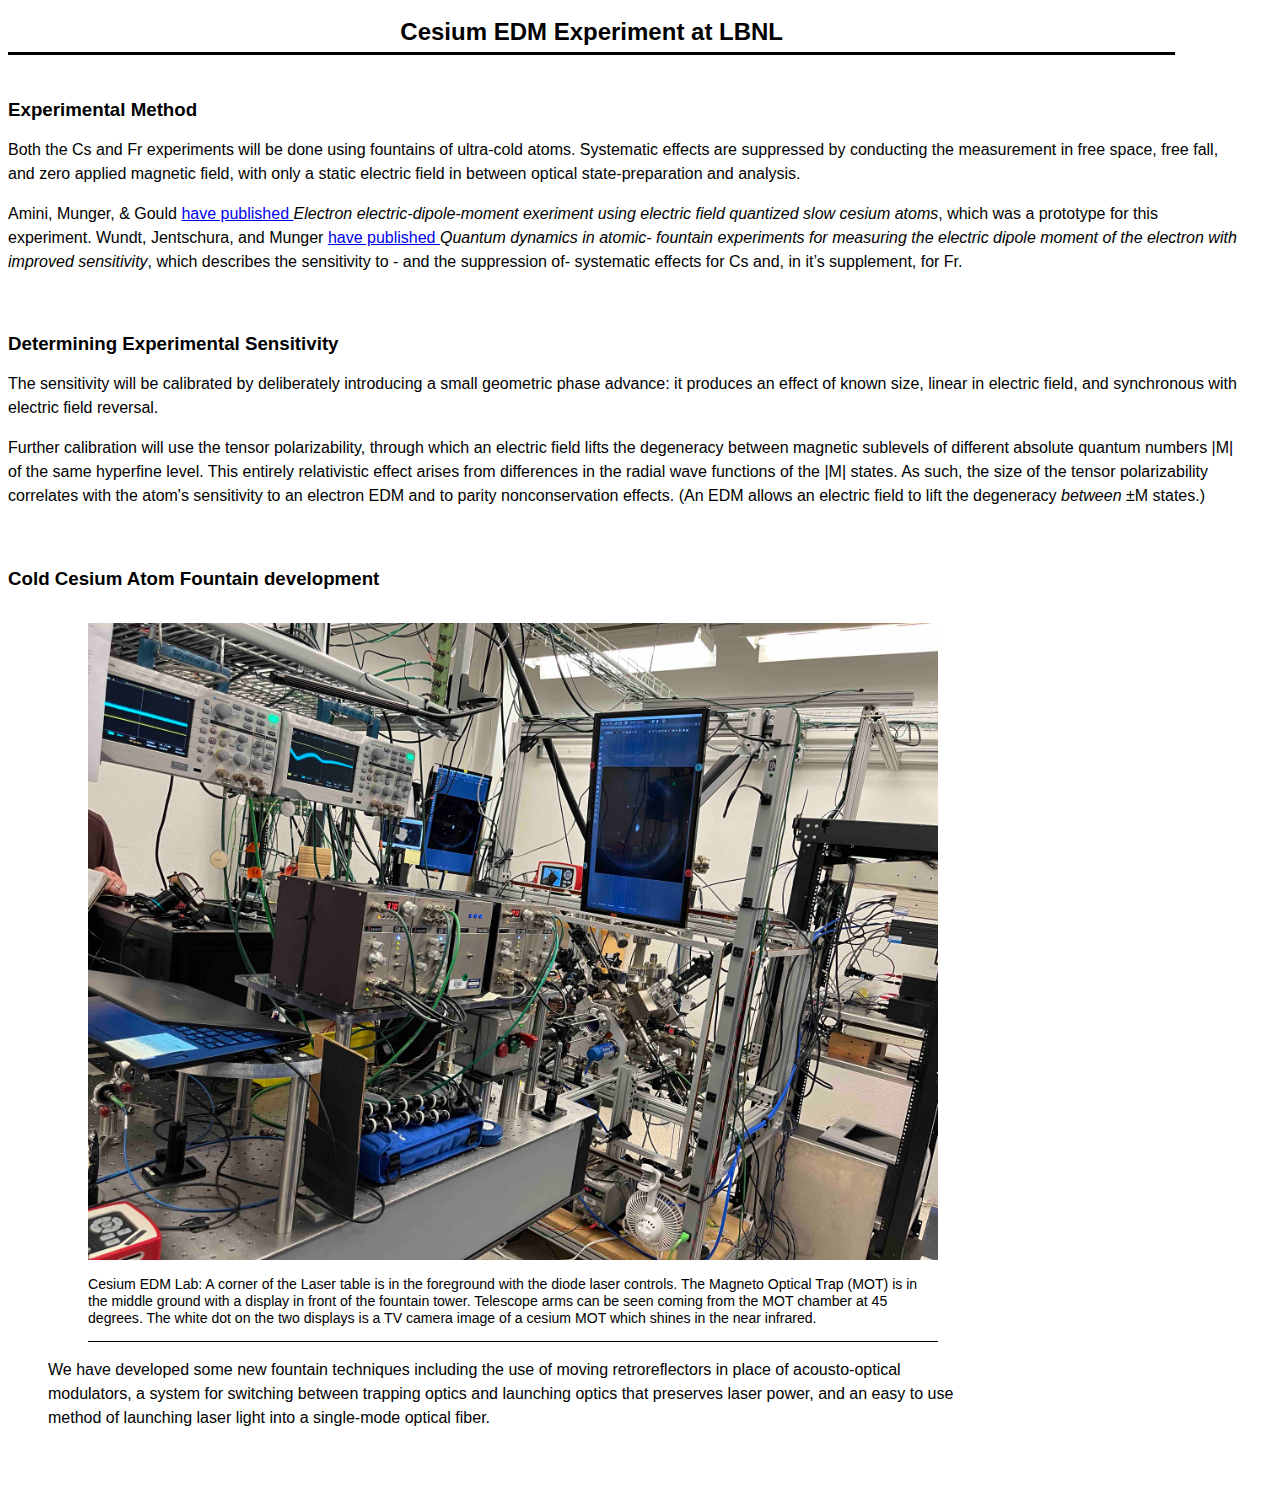
<file: Cesium_experiment.html>
<!DOCTYPE html>
<html lang= "en">
  <head>
   <title>Cesium_experiment</title>
    <meta charset="utf-8">
    <meta name="author" content="Harvey Gould" >
    <meta name="description" content= "Cs and Fr cold atom fouintain experiments" >
    		<meta name="keywords" content="Cs, cesium, Fr, francium, cold atom fountain,
   		 	electron EDM experiment, electric field reversal">

  	 <link rel="stylesheet" href="stylesEDM.css">
  </head>
  
  	<body>
    	<header>
      	<h2> Cesium EDM Experiment at LBNL </h1>

    	</header>
   	<br>
    
    	<main>
 
			<h3> Experimental Method </h3>
				
				<p> Both the Cs and Fr experiments will be done using 
					 fountains of ultra-cold atoms. 
					 Systematic effects are suppressed by conducting the measurement
					 in free space, free fall, and zero applied magnetic field,
					 with only a static electric field 
					 in between optical state-preparation and analysis. </p>
						
						<p>
						Amini, Munger, & Gould
						<a href="http://pra.aps.org/abstract/PRA/v75/i6/e063416" target = "blank"> 
						have published </a> 
						<cite> Electron electric-dipole-moment exeriment using
						electric field quantized slow cesium atoms</cite>,
						which was a prototype for this experiment. Wundt, Jentschura, and Munger 
						<a href="http://journals.aps.org/prx/abstract/10.1103/PhysRevX.2.041009" target = "blank">
 		 				have published </a> 
 		 				<cite>Quantum dynamics in atomic- fountain experiments for measuring the 
 						electric dipole moment of the electron with improved sensitivity</cite>, 
						which describes the sensitivity to - and the suppression of-
						systematic effects for Cs and, in it&rsquo;s supplement, for Fr.
					</p>	
					<br>

			<h3> Determining Experimental Sensitivity </h3>
					<p> The sensitivity will be calibrated by deliberately introducing a 
					small geometric phase advance:  
					it produces an effect of known size, linear 
					in electric field, and synchronous with electric field reversal.</p>
				
				<p> Further calibration will use the tensor polarizability, through which
				an electric field lifts the degeneracy between magnetic sublevels of 
				different absolute quantum numbers |M| of the same hyperfine level. 
				This entirely relativistic effect
				arises from differences in the radial wave functions of the |M| states.
				As such, the size of the tensor polarizability correlates with the atom's 
				sensitivity to an electron EDM and
				to parity nonconservation effects. (An EDM allows an electric field to lift the
				degeneracy <em> between </em> ±M states.)
			</p>
			<br>
			
			<h3>Cold Cesium Atom Fountain development  </h3>
 						<figure class ="seventy_five">
 						<figure class = "center">
							<img src="cesium_apparatus.jpg" 
							alt="magnetic_prototype"
							title ="magnetic prototype fountain" 
							 class ="full">
							<!-- class ="wide_right"--> 
							
							<figcaption >
								Cesium EDM Lab: A corner of the Laser table is in 
								the foreground with the 
								diode laser controls. The
								Magneto Optical Trap (MOT) is in the middle ground with a display
								in front of the fountain tower. 
								Telescope arms can be seen coming from
								the MOT chamber at 45 degrees.
								The white dot on the two displays is a TV camera image of
								a cesium MOT which shines in the near infrared.
							</figcaption>
						</figure>
										<br>
						<p>We have developed some new fountain techniques including the use
						of moving retroreflectors in place of acousto-optical modulators, 
						a system for switching between trapping optics and launching optics
						that preserves laser power, and an easy to use method of 
						launching laser light into a single-mode optical fiber.
 						</p>
 							<br><br>
			
			
			
			
			
				
		</main>
  </body>
</html>
</file>
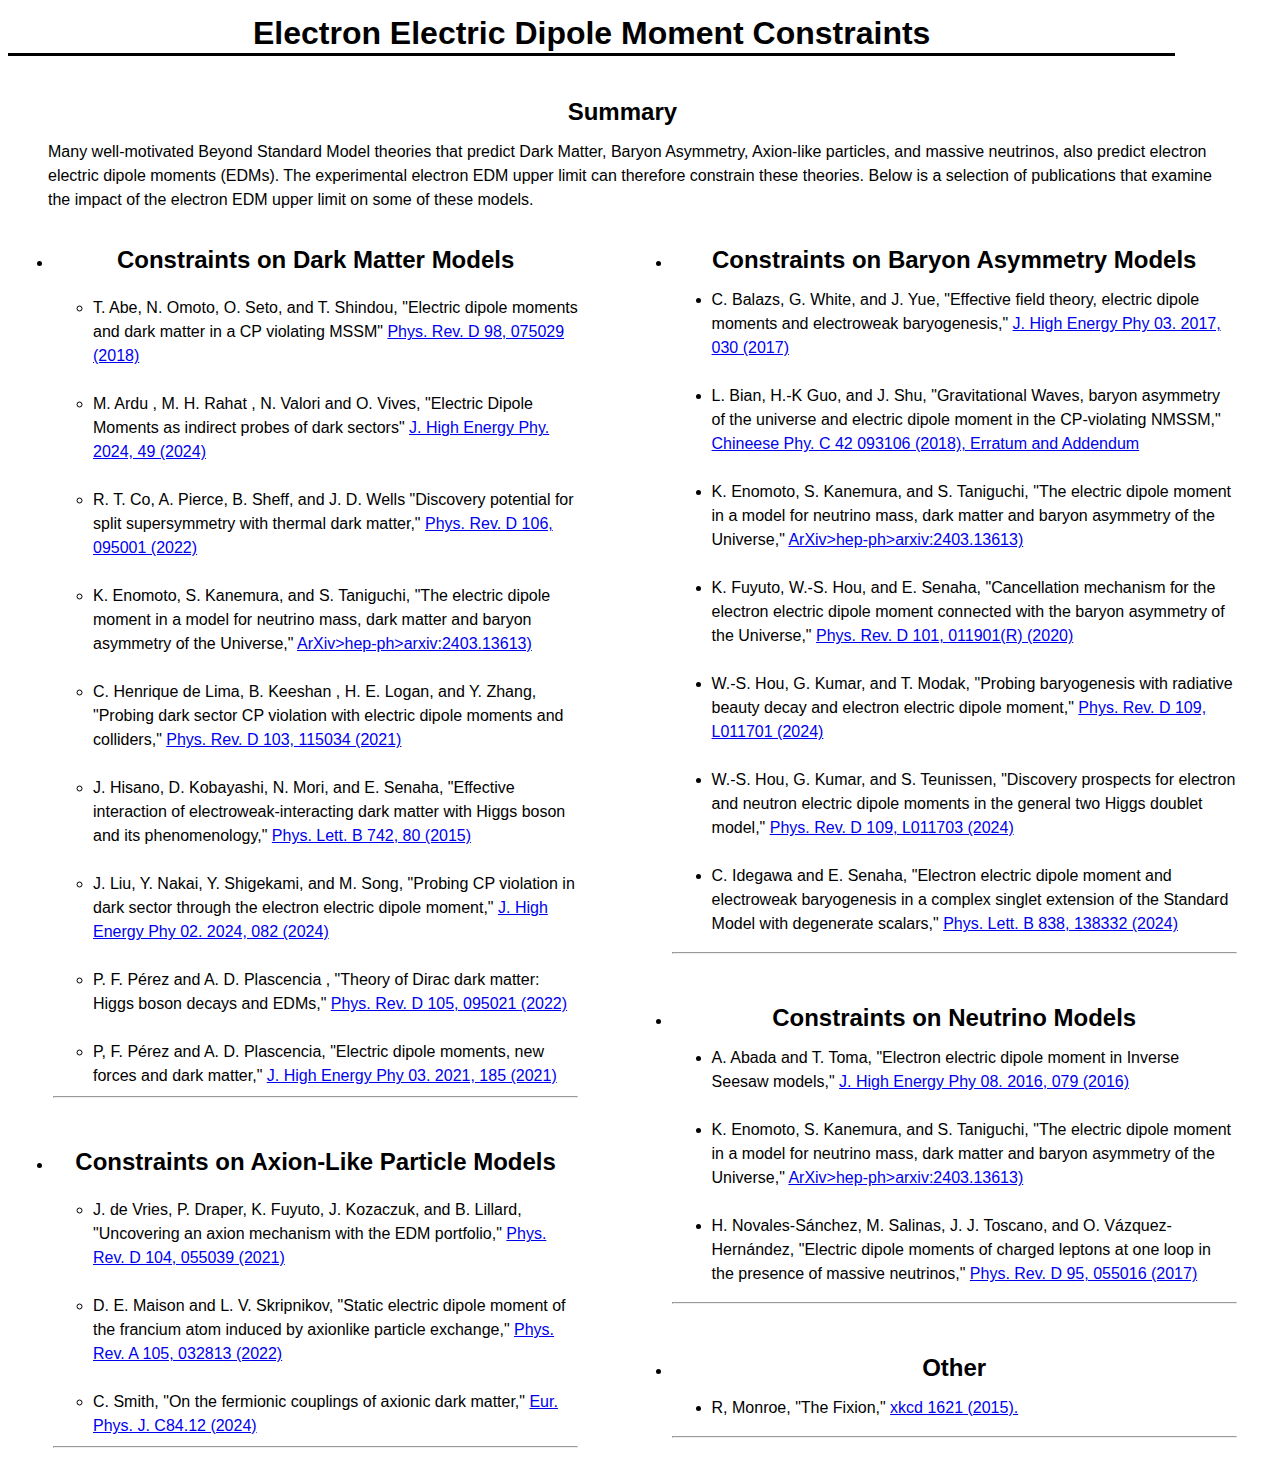
<file: Constraints.html>
<!DOCTYPE html>
	<html lang= "en">
		<head>
		   <title>EDMs</title>
			<meta charset="utf-8">
    		<meta name="author" content="Harvey Gould" >
 			<meta name="description" content= "Electron electric dipole moment constraints" >
    		<meta name="keywords" content="electric dipole moment, EDM, dark matter,
    		baryon asymmetry, axion-like, Supersymmetry, muon (g-2), future collider,
    		muon collider">
    		<link rel="stylesheet" href="stylesEDM.css">
		</head>
			<header>
      		<h1> Electron Electric Dipole Moment
      		 Constraints </h1>
      		 	</header>
      		<br>
      			<body>
  					<h2>Summary </h2>
						<ul>
            <p> Many well-motivated Beyond Standard Model theories that predict
            			Dark Matter, Baryon Asymmetry, Axion-like
            			particles, and massive neutrinos, also predict electron 
            			electric dipole moments (EDMs). The experimental electron EDM upper
            			limit can therefore constrain these theories.  
            			Below is a selection of publications that examine the impact
            			of the electron EDM upper limit on some of these models.
            			</p>
          			</ul>
    	<main>
    		<div class="column_one">   
    		
    		<ul><li><h2>Constraints on Dark Matter Models </h2></li><br>
				<ul><li> T. Abe, N. Omoto, O. Seto, and T. Shindou,
         			"Electric dipole moments and dark matter in a CP violating MSSM"
         			<a href="https://doi.org/10.1103/PhysRevD.98.075029" target = "blank">
         				Phys. Rev. D 98, 075029 (2018)</a></li><br>
         				
          <li> M. Ardu , M. H. Rahat , N. Valori and O. Vives,
         	"Electric Dipole Moments as indirect probes of dark sectors"
         	<a href="https://doi.org/10.1007/JHEP11(2024)049" 
         	target = "blank">J. High Energy Phy. 2024, 49 (2024)</a></li><br>
          		
          <li> R. T. Co, A. Pierce, B. Sheff, and J. D. Wells
         "Discovery potential for split supersymmetry with thermal dark matter,"
         <a href="https://doi.org/10.1103/PhysRevD.106.095001" target = "blank">
         Phys. Rev. D 106, 095001 (2022)</a></li><br>
         
          <li> K. Enomoto, S. Kanemura, and S. Taniguchi, 
          	"The electric dipole moment in a model for neutrino mass, dark matter 
          	and baryon asymmetry of the Universe,"
         	<a href="https://arxiv.org/abs/2403.13613" target = "blank">
         	ArXiv>hep-ph>arxiv:2403.13613)</a></li><br>
         	
          <li> C. Henrique de Lima, B. Keeshan , H. E. Logan, and Y. Zhang, 
          "Probing dark sector CP violation with 
          electric dipole moments and colliders,"
         <a href="https://DOI.org/10.1103/PhysRevD.103.115034"target = "blank">
         Phys. Rev. D 103, 115034 (2021)</a></li><br>
          		
          <li> J. Hisano, D. Kobayashi, N. Mori, and E. Senaha,
          "Effective interaction of electroweak-interacting dark matter with Higgs
			boson and its phenomenology,"
         <a href="https://doi.org/10.1016/j.physletb.2015.01.012"target = "blank">
         Phys. Lett. B 742, 80 (2015)</a></li><br>
         
         <li> J. Liu, Y. Nakai, Y. Shigekami, and M. Song,
         "Probing CP violation in dark sector through the 
         electron electric dipole moment,"
         <a href="https://doi.org/10.1007/JHEP02(2024)082" target = "blank">
         J. High Energy Phy 02. 2024, 082 (2024)</a></li>	<br>
          		
          <li> P. F. Pérez and A. D. Plascencia , 
          "Theory of Dirac dark matter: Higgs boson decays and EDMs,"
         <a href="https://DOI.org/10.1103/PhysRevD.105.095021"target = "blank">
         Phys. Rev. D 105, 095021 (2022)</a></li><br>
         
         <li> P, F. Pérez and A. D. Plascencia,
         "Electric dipole moments, new forces and dark matter,"
         <a href="https://doi.org/10.1007/JHEP03(2021)185" target = "blank">
         J. High Energy Phy 03. 2021, 185 (2021)</a></li>	</ul><hr><br>
         		
         <li>	<h2> Constraints on Axion-Like Particle Models </h2></li><br>
           <ul><li> J. de Vries, P. Draper, K. Fuyuto, J. Kozaczuk, and B. Lillard, 
          			"Uncovering an axion mechanism with the EDM portfolio,"
         			<a href="https://DOI.org/10.1103/PhysRevD.104.055039"
						target = "blank">
         				Phys. Rev. D 104, 055039 (2021)
         			</a>
         		</li><br>
       		
       			<li> D. E. Maison and L. V. Skripnikov, 
          			"Static electric dipole moment of the francium atom 
          			induced by axionlike particle exchange,"
         			<a href="https://DOI.org/10.1103/PhysRevA.105.032813"
						target = "blank">
         				Phys. Rev. A 105, 032813 (2022)
         			</a>
         		</li><br>
       		
       			<li> C. Smith,
          			"On the fermionic couplings of axionic dark matter,"
         			<a href="https://DOI.org/10.1140/epjc/s10052-023-12354-5"
						target = "blank">
         				Eur. Phys. J. C84.12 (2024)</a>
         		</li></ul><hr>
         			
         		 	</div>
     		<div class="column_two">
         	<li><h2>Constraints on Baryon Asymmetry Models </h2></li>
      <ul><li> C. Balazs, G. White, and J. Yue,
         			"Effective field theory, electric dipole moments 
         			and electroweak baryogenesis,"
         			<a href="https://doi.org/10.1007/JHEP03(2017)030" 
         			target = "blank">
         				J. High Energy Phy 03. 2017, 030 (2017)</a></li> <br>
         				
         	<li> L. Bian, H.-K Guo, and J. Shu, "Gravitational Waves, baryon asymmetry 
         	of the universe and electric dipole moment in the CP-violating NMSSM,"
				<a href="https://DOI.org/10.1088/1674-1137/42/9/093106" target= "blank">
				Chineese Phy. C 42 093106 (2018), 
				</a>
				<a href="https://doi.org/10.1088/1674-1137/43/12/129101"
				target="blank">Erratum and Addendum
		 		</a>
		 		</li><br>
         	
         	<li> K. Enomoto, S. Kanemura, and S. Taniguchi, 
          			"The electric dipole moment in a model for neutrino mass, dark matter 
          			and baryon asymmetry of the Universe,"
         			<a href="https://arxiv.org/abs/2403.13613" target = "blank">
         				ArXiv>hep-ph>arxiv:2403.13613)
         			</a>
         		</li><br>
         	
         	<li> K. Fuyuto, W.-S. Hou, and E. Senaha, 
          			"Cancellation mechanism for the electron electric dipole moment 
          			connected with the baryon asymmetry of the Universe,"
         			<a href="https://DOI.org/10.1103/PhysRevD.101.011901"
						target = "blank">
         				Phys. Rev. D 101, 011901(R) (2020)
         			</a>
         		</li><br>
         	
         	  	<li> W.-S. Hou, G. Kumar, and T. Modak, 
          			"Probing baryogenesis with radiative beauty decay and 
          			electron electric dipole moment,"
         			<a href="https://DOI.org/10.1103/PhysRevD.109.L011701"
						target = "blank">
         				Phys. Rev. D 109, L011701 (2024)
         			</a>
         		</li><br>
         		
         		<li> W.-S. Hou, G. Kumar, and S. Teunissen, 
          			"Discovery prospects for electron and neutron electric dipole moments 
          			in the general two Higgs doublet model,"
         			<a href="https://DOI.org/10.1103/PhysRevD.109.L011703"
						target = "blank">
         				Phys. Rev. D 109, L011703 (2024)
         			</a>
         		</li><br>
         		<li> C. Idegawa and E. Senaha, "Electron electric dipole moment and 
         		electroweak baryogenesis in a complex singlet extension of the 
         		Standard Model with degenerate scalars,"
         			<a href="https://doi.org/10.1016/j.physletb.2023.138332"
						target = "blank">
         				Phys. Lett. B 838, 138332 (2024)</a>
         		</li></ul>
         		<hr>
         		<br>
   
		<li>	<h2>Constraints on Neutrino Models </h2></li>
       		<ul>
       		<li> A. Abada and T. Toma,
         			"Electron electric dipole moment in Inverse Seesaw models,"
         			<a href="https://doi.org/10.1007/JHEP08(2016)079" 
         			target = "blank">
         				J. High Energy Phy 08. 2016, 079 (2016)
         			</a>
          		</li>	<br>
          		
          			<li> K. Enomoto, S. Kanemura, and S. Taniguchi, 
          			"The electric dipole moment in a model for neutrino mass, dark matter 
          			and baryon asymmetry of the Universe,"
         			<a href="https://arxiv.org/abs/2403.13613" target = "blank">
         			ArXiv>hep-ph>arxiv:2403.13613)</a></li><br>
          		
       		<li> H. Novales-Sánchez, M. Salinas, J. J. Toscano, and O. Vázquez-Hernández, 
          	"Electric dipole moments of charged leptons at one loop in the presence
				of massive neutrinos,"
         	<a href="https://DOI.org/10.1103/PhysRevD.95.055016"target = "blank">
         	Phys. Rev. D 95, 055016 (2017)</a></li></ul><hr><br>
         	
    <!--
          <li>	<h2>Constraints on a Future Muon Collider </h2> <br>
          The Snowmass cross-frontier Muon Collider Forum has issued a report [1]
			that includes the consideration of the relationship between an electron EDM and 
			new (flavor and CP-violating) electroweak charged particles that couple 
			to the Higgs. They give a scaling relationship between the particle mass 
			and the resulting electron EDM (p 22, Eq. 2.9)
			where <I>&delta;<sub>cp</sub></I> is a CP-violating phase 
			and M is the mass scale of the new particle)s).  
          	<figure class=fifty>	
					<img src="Equation_1.jpg" 
					alt="equation"
					title ="eauation" 
					class="full">
				</figure>
				They note that <q>... a discovery of an EDM within the next two orders of 
				magnitude in sensitivity would point to the few TeV scale for new physics.	
				 The particles responsible 
				for the EDM could thus be pair-produced at a multi-TeV muon collider.</q>
          	
				<p>But what if the limit to the electron EDM is lowered by two orders 
					of magnitude, as has been proposed, and no electron EDM 
					is found? Will that imply there is no new physics to be found at the 
					few TeV scale of a new collider? What if there is a false positive
					result? Might that contribute to a suboptimal choice of collider energy?
					And a center of mass muon collider of 3 TeV [2] may be more affected than
					one with 10 TeV. 
          		</p> 
          		<li><h3>Notes</h3></li>
          		<ol>
          			<li> K. M. Black et al., "Muon Collider Forum report,"
         			<a href="https://doi.org/10.1088/1748-0221/19/02/T02015" 
         			target = "blank">
         				JINST 19, T02015 (2024)
         			</a> </li>   <br>
         		<li> J. de Blas et al.,<q>The physics case of a 3 TeV 
         		muon collider stage,</q>
         		<a href="https://arxiv.org/abs/2203.07261" 
         			target = "blank"> ArXiv>hep-ph>arXiv:2203.07261 </a> </li>
          		</ol> <hr> <br>
          		 -->
          	<li><h2>Other </h2></li>
         	<ul> <li> R, Monroe, "The Fixion,"
         <a href="https://xkcd.com/1621/" taget = "blank"> xkcd 1621 (2015).</a>
         </li></ul> </ul><hr>
      	</div>
    </body>
  </html>
</file>
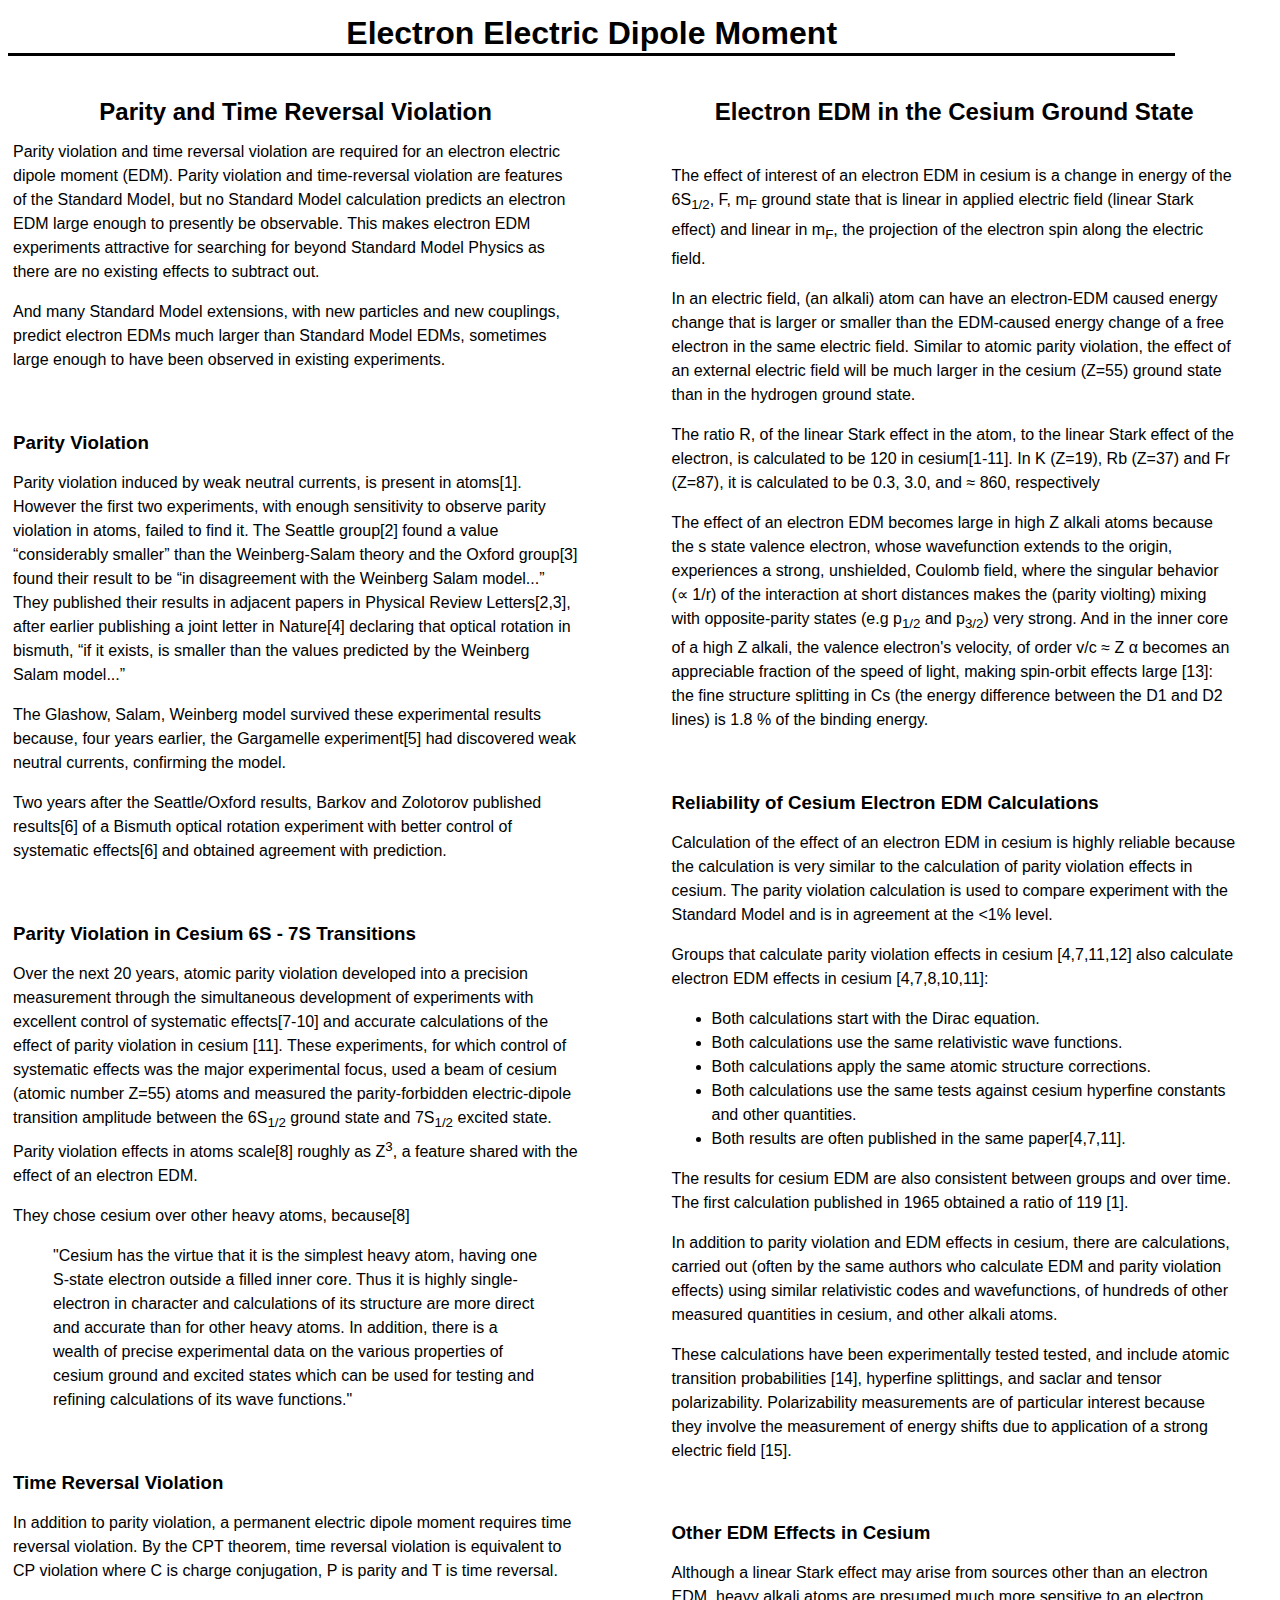
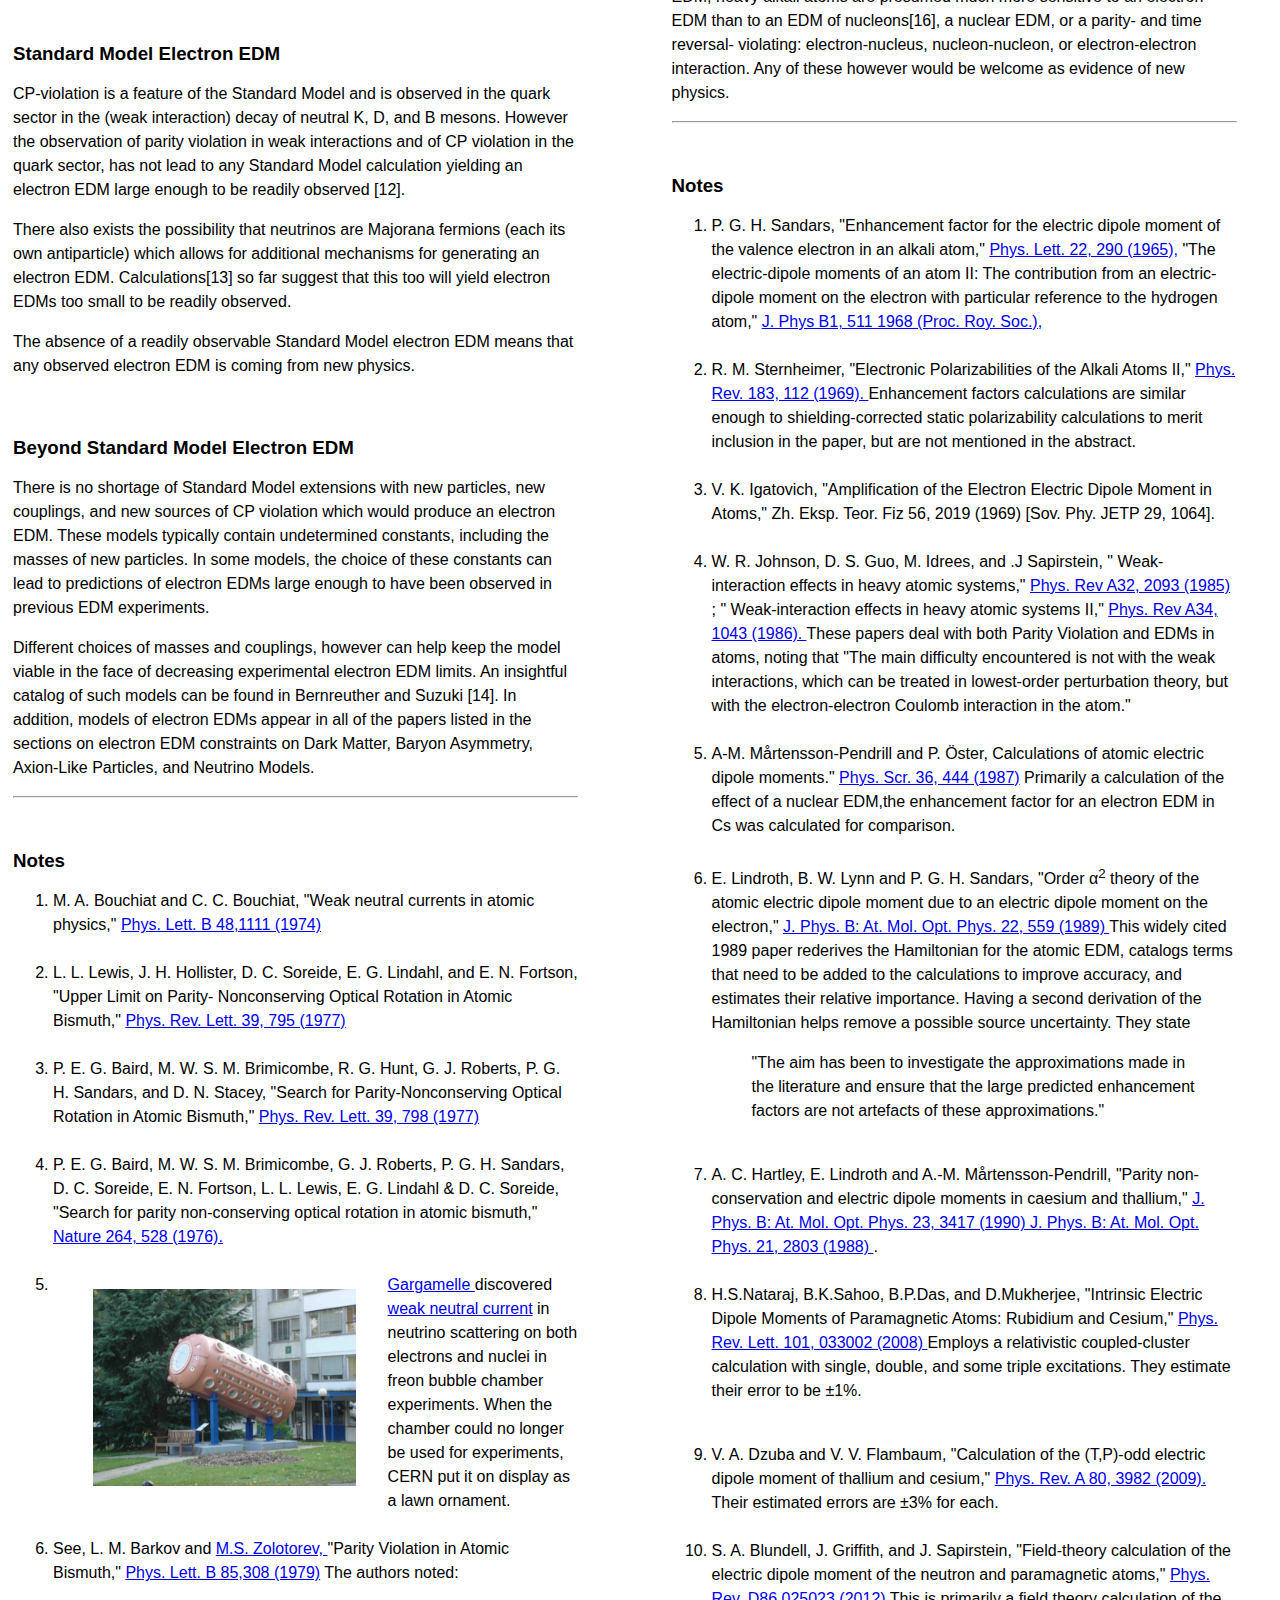
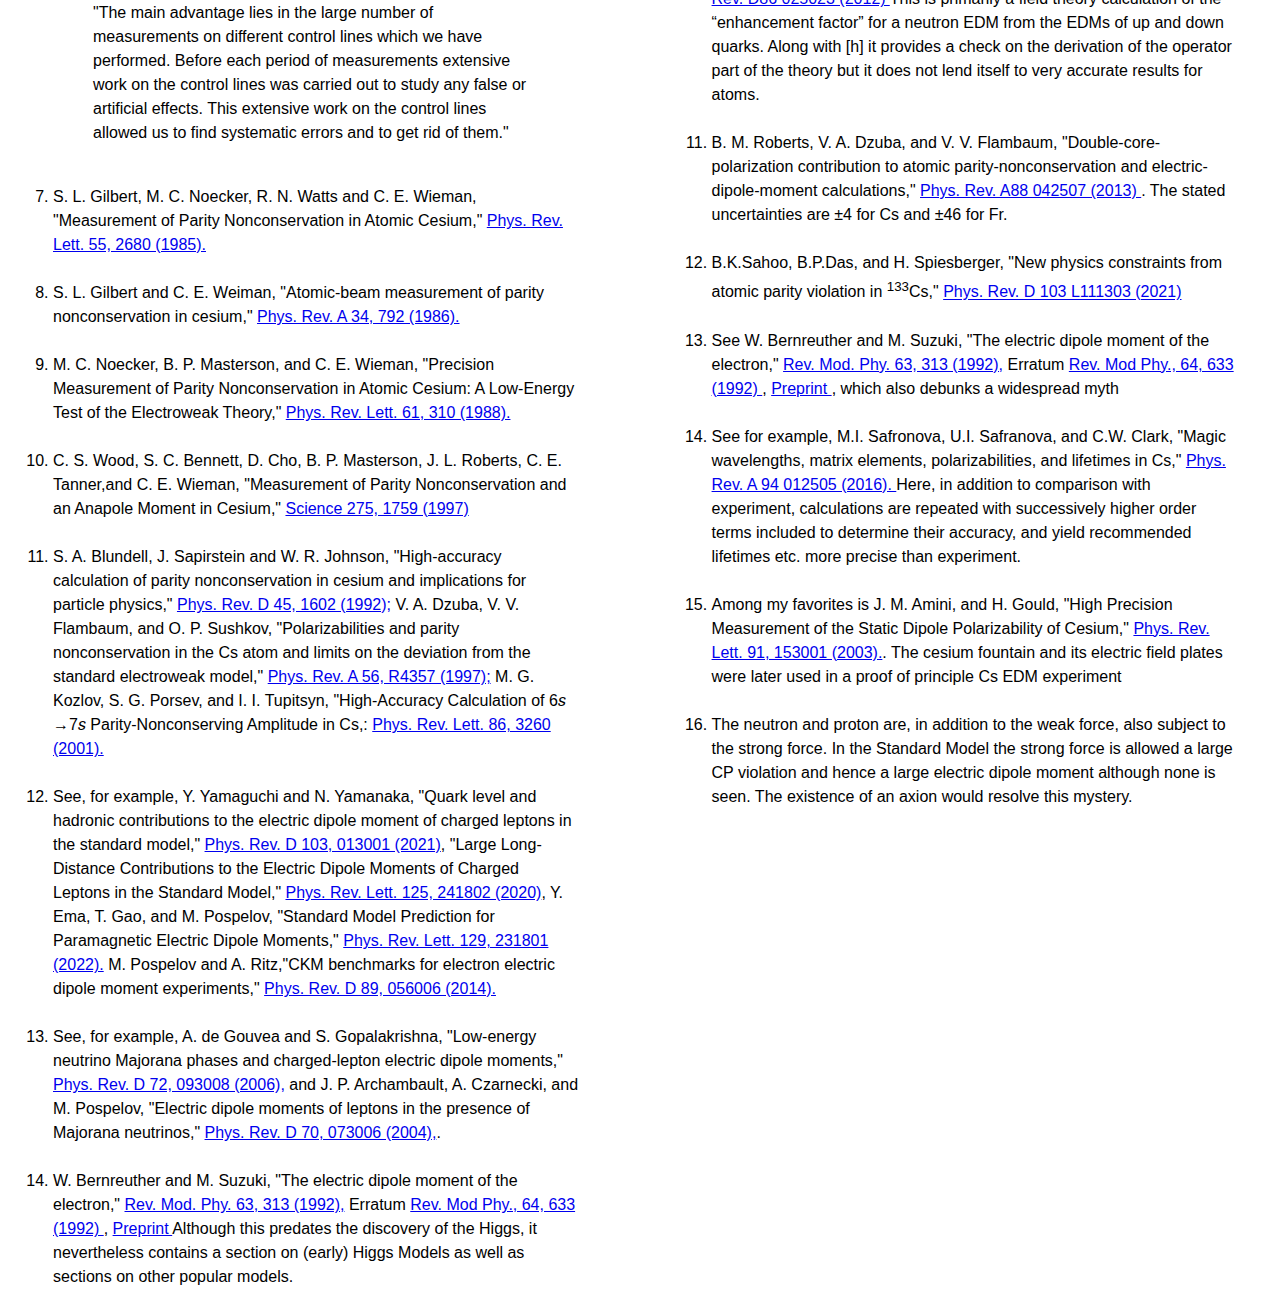
<file: eEDM_CsEDM.html>
<!DOCTYPE html>
	<html lang= "en">
   <head>
    	<title>Electron Electric Dipole Moment</title>
    	<meta charset="utf-8">
    	<meta name="author" content="Harvey Gould" >
 		<meta name="description" content= "Electron Electric Dipole Moment" >
    	<meta name="keywords" content="parity violation, time-reversal violation,
   		 	Standard Model, Cesium EDM">
  	 	<link rel="stylesheet" href="stylesEDM.css">
	</head>
	
  	<body>
    	<header>
      	<h1> Electron Electric Dipole Moment </h1>
    	</header> <br>
   	<main>
   	<div class="column_one">
   		<h2>Parity and Time Reversal Violation</h2>
   		<p>Parity violation and time reversal violation are required for 
   		an electron electric dipole moment (EDM). Parity violation and 
   		time-reversal violation are features of the 
   		Standard Model, but no Standard Model calculation predicts an electron EDM
   		large enough to presently be observable. 
   		This makes electron EDM experiments attractive for searching for beyond Standard
   		Model Physics as there are no existing effects to subtract out.</p>
   		
   		<p>And many Standard Model extensions, with new particles and new couplings, 
   		predict electron EDMs much larger than Standard Model EDMs,
   		sometimes large enough to have been observed in existing experiments. </p><br> 
   	
      	<h3> Parity Violation </h3>	
      		<p> Parity violation
      		induced by weak neutral currents, is present in atoms[1].
      		However the first two experiments, with enough sensitivity 
      		to observe parity violation in atoms, failed to find it. 
      		The Seattle group[2] found a value “considerably smaller” 
      		than the Weinberg-Salam theory and the Oxford group[3] found their 
      		result to be  “in disagreement with the Weinberg Salam model...” 
				They published their results in adjacent papers in 
				Physical Review Letters[2,3], after earlier publishing a joint letter
				 in Nature[4] declaring that optical rotation in bismuth, 
				“if it exists, is smaller than the values predicted by the 
				Weinberg Salam model...”</p>	
				
  				<p>The Glashow, Salam, Weinberg model survived these experimental
  				results because, 
  				four years earlier, the Gargamelle experiment[5] had discovered 
  				 weak neutral currents</a>, confirming the
					 model.</p>
						
				<p> Two years after the Seattle/Oxford results, 
				Barkov and Zolotorov published results[6] of a
				 Bismuth optical rotation experiment
				with better control of systematic effects[6] and obtained agreement with 
				prediction.</p><br>
				
				<h3>Parity Violation in Cesium 6S - 7S Transitions </h3>
				<p>Over the next 20 years, atomic parity violation developed into a precision
				measurement through the simultaneous development of experiments with excellent
				control of systematic effects[7-10] and 
				accurate calculations of the effect of parity violation in cesium [11]. 
				These experiments, for which control of systematic effects
				was the major experimental focus, 
				used a beam of cesium (atomic number Z=55) atoms
				and measured the parity-forbidden electric-dipole transition amplitude between  
				the 6S<sub>1/2</sub> ground state and 7S<sub>1/2</sub> excited state.
				Parity violation effects in atoms scale[8] roughly as Z<sup>3</sup>,
				 <!--Gilbert 1986-->a feature shared with the effect of an electron EDM.</p>
				
				<p>They chose cesium over other heavy atoms, because[8] <!--Gilbert 1986-->
				<blockquote>"Cesium has the virtue that it is the 
				simplest heavy atom, having one S-state electron outside a filled inner core. 
				Thus it is highly single-electron in character and calculations 
				of its structure are more direct and accurate than for other heavy atoms.
				In addition, there is a wealth of precise experimental data on the various 
				properties of cesium ground and excited states which can be used for testing 
				and refining calculations of its wave functions." </blockquote></p> <br>
	
			<h3>Time Reversal Violation</h3>
			<p> In addition to parity violation, a permanent electric dipole moment
			 requires time reversal violation. By the CPT theorem, time reversal 
			 violation is equivalent to CP violation where C is charge conjugation, 
			 P is parity and T is time reversal. 
			 </p> <br>
			 
			<h3>Standard Model Electron EDM </h3>
			<p>
			CP-violation is a feature of the 
			 Standard Model and is observed in the quark sector in the (weak interaction)
			 decay of neutral K, D, and B mesons.
			However the observation of parity violation in weak interactions 
			and of CP violation in the quark sector,
			has not lead to any Standard Model calculation yielding an 
			electron EDM large enough to be readily observed [12]. </p>
			
			<p>There also exists the possibility that 
			 neutrinos are Majorana fermions (each its own antiparticle) which allows for 
			 additional mechanisms for generating an electron EDM. 
			 Calculations[13] so far suggest that this too will yield electron EDMs 
			 too small to be readily observed. 
			</p>
			<p>The absence of a readily observable Standard Model electron EDM
			  means that any observed electron EDM is coming from new physics. 
			</p> <br>
			
			<h3> Beyond Standard Model Electron EDM </h3>
			<p> There is no shortage of Standard Model extensions with new particles, 
			new couplings, and new sources of CP violation which would produce 
			an electron EDM. These models typically contain undetermined constants, 
			including the masses of new particles. In some models, the choice of these 
			constants can lead to predictions of electron EDMs large enough to have been 
			observed in previous EDM experiments. <!-- - a tension that experimenters, 
			confident of their results, might yet point out. --> </p>
			
			<p>Different choices of masses and couplings, however can help keep
			 the model viable in the face of decreasing experimental electron EDM limits.
			 An insightful catalog of such models can be found in Bernreuther and
			 Suzuki [14]. In addition,
			 models of electron EDMs appear in all of the papers listed in the sections
			 on electron EDM constraints on Dark Matter, Baryon Asymmetry,
			 Axion-Like Particles, and Neutrino Models. </p><hr>
			<br>	

				<h3>Notes</h3>
				<ol><li>M. A. Bouchiat and C. C. Bouchiat, 
				"Weak neutral currents in atomic physics,"
				<a href = "https://doi.org/10.1016/0370-2693(74)90656-X" target = "blank">
					Phys. Lett. B 48,1111 (1974)</a> </li><br>
				
				<!--	
				<li>S. A. Blundell, J. Sapirstein and W. R. Johnson,
				 	"High-accuracy calculation of parity nonconservation in cesium and 
				 	implications for particle physics,"
					<a href="https://doi.org/10.1103/PhysRevD.45.1602" target ="blank">
					 Phys. Rev. D 45, 1602 (1992);</a>
					 
					 V. A. Dzuba, V. V. Flambaum, and O. P. Sushkov,
					 "Polarizabilities and parity nonconservation in the Cs atom and limits 
					 on the deviation from the standard electroweak model,"
					 <a href="https://doi.org/10.1103/PhysRevA.56.R4357" target ="blank">
					 Phys. Rev. A 56, R4357 (1997);</a>
					 
					 M. G. Kozlov, S. G. Porsev, and I. I. Tupitsyn,
					 "High-Accuracy Calculation of 6⁢𝑠 →7⁢𝑠 Parity-Nonconserving Amplitude in Cs,:
					<a href="https://doi.org/10.1103/PhysRevLett.86.3260" target ="blank">
				 	Phys. Rev. Lett. 86, 3260 (2001);</a> 
				 	
				 	B. K. Sahoo, B. P. Das, and H. Spiesberger,
				 	"New physics constraints fromatomic parity violation in <sup>133></sup>Cs,"
				 	<a href="https://doi.org/10.1103/PhysRevD.103.L111303" target ="blank">
					 Phys. Rev. D 103, L111303 (2021).</a></li><br>
				-->
					<li>L. L. Lewis, J. H. Hollister, D. C. Soreide, E. G. Lindahl, 
					and E. N. Fortson, "Upper Limit on Parity- Nonconserving Optical Rotation 
					in Atomic Bismuth," 
					<a href = "https://doi.org/10.1103/PhysRevLett.39.795" target = "blank">
					Phys. Rev. Lett. 39, 795 (1977)</a> </li><br>
					
					<li>P. E. G. Baird, M. W. S. M. Brimicombe, R. G. Hunt, G. J. Roberts, 
					P. G. H. Sandars, and D. N. Stacey, "Search for Parity-Nonconserving 
					Optical Rotation in Atomic Bismuth,"
					<a href = "https://doi.org/10.1103/PhysRevLett.39.798" target = "blank">
					Phys. Rev. Lett. 39, 798 (1977)</a> </li><br>
					
					<li>P. E. G. Baird, M. W. S. M. Brimicombe, G. J. Roberts, P. G. H. Sandars,
				 	D. C. Soreide, E. N. Fortson, L. L. Lewis, E. G. Lindahl & D. C. Soreide,
				 	"Search for parity non-conserving optical rotation in atomic bismuth,"
				 	<a href="https://doi.org/10.1038/264528a0" target = "blank">
					 Nature 264, 528 (1976).</a> </li><br>
					 
				 	<li>
				 		<figure class=fifty>	
						<img src="Gargamelle.jpg" 
						alt="Gargamelle"
						title ="Gargamelle" 
						class="full">
						</figure> 
					<a href ="https://en.wikipedia.org/wiki/Gargamelle" target = "blank">
					Gargamelle </a> discovered
					<a href = "https://en.wikipedia.org/wiki/Neutral_current" 
					target = "blank"> weak neutral current</a>
				 	in neutrino scattering on both electrons and nuclei in freon 
  				 	bubble chamber experiments. When the chamber could no longer be used for
  				  	experiments, CERN put it on display as a lawn ornament.</li> <br>
				
					<li> See, L. M. Barkov and 
					<a href="https://doi.org/10.1103/PhysRevD.94.082005" target="blank">
					M.S. Zolotorev, </a>
				 	"Parity Violation in Atomic Bismuth,"
					 <a href="https://doi.org/10.1016/0370-2693(79)90604-X" target = "blank">
				 	Phys. Lett. B 85,308 (1979)</a> The authors noted:
				 	<blockquote>"The main advantage lies in the large number of measurements 
				 	on different control lines which we have performed. 
				 	Before each period of measurements extensive work on the 
				 	control lines was carried out to study any false or artificial effects. 
				 	This extensive work on the control lines allowed us 
				 	to find systematic errors and to get rid of them."</blockquote></li><br>
				
				<li> S. L. Gilbert, M. C. Noecker, R. N. Watts and C. E. Wieman, 
				 	"Measurement of Parity Nonconservation in Atomic Cesium,"
				  	<a href="https://doi.org/10.1103/PhysRevLett.55.2680" target ="blank">
				 	Phys. Rev. Lett. 55, 2680 (1985).</a> </li><br>
				
				 <li>S. L. Gilbert and C. E. Weiman, 
				 	"Atomic-beam measurement of parity nonconservation in cesium,"
				 	<a href="https://doi.org/10.1103/PhysRevA.34.792" target ="blank">
					 Phys. Rev. A 34, 792 (1986).</a></li><br>
					 
				<li>M. C. Noecker, B. P. Masterson, and C. E. Wieman,
				"Precision Measurement of Parity Nonconservation in Atomic Cesium:
				A Low-Energy Test of the Electroweak Theory,"
				 	<a href="https://doi.org/10.1103/PhysRevLett.61.310" target ="blank">
				 	Phys. Rev. Lett. 61, 310 (1988).</a> </li><br>
				
					<li>C. S. Wood, S. C. Bennett, D. Cho, B. P. Masterson, J. L. Roberts, 
				 	C. E. Tanner,and  C. E. Wieman, "Measurement of Parity Nonconservation and 
				 	an Anapole Moment in Cesium," 
					 <a href="https://DOI: 10.1126/science.275.5307.1759" target ="blank">
					 Science 275, 1759 (1997)</a></li><br>
				 
				 	<li>S. A. Blundell, J. Sapirstein and W. R. Johnson,
				 	"High-accuracy calculation of parity nonconservation in cesium and 
				 	implications for particle physics,"
					<a href="https://doi.org/10.1103/PhysRevD.45.1602" target ="blank">
					 Phys. Rev. D 45, 1602 (1992);</a>
					 V. A. Dzuba, V. V. Flambaum, and O. P. Sushkov,
					 "Polarizabilities and parity nonconservation in the Cs atom and limits 
					 on the deviation from the standard electroweak model,"
					 <a href="https://doi.org/10.1103/PhysRevA.56.R4357" target ="blank">
					 Phys. Rev. A 56, R4357 (1997);</a>
					 M. G. Kozlov, S. G. Porsev, and I. I. Tupitsyn,
					 "High-Accuracy Calculation of 6⁢𝑠 →7⁢𝑠 Parity-Nonconserving Amplitude in Cs,:
					<a href="https://doi.org/10.1103/PhysRevLett.86.3260" target ="blank">
				 	Phys. Rev. Lett. 86, 3260 (2001).</a> </li><br>
			
			<li>See, for example, Y. Yamaguchi and N. Yamanaka, 
			"Quark level and hadronic contributions to the electric dipole moment of 
			charged leptons in the standard model,"
			 <a href="https://doi.org/10.1103/PhysRevD.103.013001" target = "blank">
				 Phys. Rev. D 103, 013001 (2021)</a>,
				 "Large Long-Distance Contributions to the Electric Dipole Moments of 
				 Charged Leptons in the Standard Model,"
			  <a href="https://doi.org/10.1103/PhysRevLett.125.241802" target = "blank">
				 Phys. Rev. Lett. 125, 241802 (2020)</a>, 
				 Y. Ema, T. Gao, and M. Pospelov, "Standard Model Prediction for Paramagnetic 
				 Electric Dipole Moments,"
				 <a href="https://doi.org/10.1103/PhysRevLett.129.231801" target = "blank">
				 Phys. Rev. Lett. 129, 231801 (2022).</a>
				  M. Pospelov and A. Ritz,"CKM benchmarks 
				 for electron electric dipole moment experiments,"
				 <a href="https://doi.org/10.1103/PhysRevD.89.056006" target = "blank">
				 Phys. Rev. D 89, 056006 (2014).</a>
				 </li><br>
				 
				 <li>See, for example, A. de Gouvea and S. Gopalakrishna, 
				 "Low-energy neutrino Majorana phases and charged-lepton 
				 electric dipole moments,"
				  <a href="https://doi.org/10.1103/PhysRevD.72.093008" target = "blank">
				 Phys. Rev. D 72, 093008 (2006),</a> and
				 J. P. Archambault, A. Czarnecki, and M. Pospelov,
				 "Electric dipole moments of leptons in the presence of Majorana neutrinos,"
				 <a href="https://doi.org/10.1103/PhysRevD.70.073006" target = "blank">
				 Phys. Rev. D 70, 073006 (2004),</a>.
				 </li>
				 <br>
				 <li> W. Bernreuther and M. Suzuki, 
				 "The electric dipole moment of the electron,"
				 <a href="https://doi.org/10.1103/RevModPhys.63.313" target = "blank">
				 Rev. Mod. Phy. 63, 313 (1992),</a> Erratum
				  <a href="https://doi.org/10.1103/RevModPhys.64.633" target = "blank">
				 Rev. Mod Phy., 64, 633 (1992) </a>, 
				  <a href="https://escholarship.org/uc/item/0df1d7np" 
				 target = "blank">Preprint </a> Although this predates the discovery
				 of the Higgs, it nevertheless contains a section on (early)
				 Higgs Models as well as sections on other popular models. </li></ol></ul>		
				</div>
				
     		<div class="column_two">
     	
     		<h2>Electron EDM in the Cesium Ground State</h2><br>
     <p><!--In a magnetic field, the energy of a free electron and of a paramagnetic atom
     depend on the strength of the magnetic field and its direction relative to
     the axis of quantization.-->
    The effect of interest of an electron EDM in cesium is a change in energy of the
   	6S<sub>1/2</sub>, F, m<sub>F</sub> ground state that is linear in applied
   	electric field (linear Stark effect) and linear in m<sub>F</sub>, the projection
   	of the electron spin along the electric field. </p>
   	
   	
   	<p>In an electric field, (an alkali) atom can have an electron-EDM caused energy change 
   	that is larger or smaller than the EDM-caused energy change of a free electron 
   	in the same electric field.
   	Similar to atomic parity violation, the effect
     	of an external electric field will be much larger 
     	in the cesium (Z=55) ground state than in the hydrogen ground state.</p>
   	
   	<p>The ratio R, of the linear Stark effect in the atom,
   	 to the linear Stark effect of the electron,
   	is calculated to be 120 in cesium[1-11]. 
   	In K (Z=19), Rb (Z=37) and Fr (Z=87),
   	it is calculated to be  0.3, 3.0, and &approx; 860, respectively</p>
		 
		<p> The effect of an electron EDM becomes large in high Z alkali atoms 
		because the s state valence electron, whose wavefunction extends
  		to the origin, experiences a strong, unshielded, Coulomb field, 
  		where the singular behavior (&prop; 1/r) of the  
  		interaction at short distances makes the (parity violting) mixing with
  		opposite-parity states (e.g p<sub>1/2</sub> and p<sub>3/2</sub>)
  		very strong.
  		And in the inner core of a high Z
  		alkali, the valence  electron's velocity, of order v/c &asymp; Z &alpha; 
  		becomes an appreciable fraction of the speed of light, 
  		making spin-orbit effects large [13]:
  		the fine structure splitting in Cs (the energy difference between 
  		the D1 and D2 lines) is 1.8 % of the binding energy. </p><br>
  		
  	<h3>Reliability of Cesium Electron EDM Calculations</h3>
     <p> Calculation of the effect of an electron EDM in cesium is highly reliable
     because the calculation is very similar to the calculation of parity violation
     effects in cesium. The parity violation calculation is used to compare 
     experiment with the Standard Model and
  is in agreement at the <1% level. </p>
  
  <p>Groups that calculate parity violation effects in cesium [4,7,11,12]
  also calculate electron EDM effects in cesium [4,7,8,10,11]:
  <ul><li>Both calculations start with the Dirac equation.</li>
  <li>Both calculations use the same relativistic wave functions.</li>
  <li>Both calculations apply the same atomic structure corrections.</li>
  <li>Both calculations use the same tests against cesium hyperfine constants 
  and other quantities.</li> 
  <li>Both results are often published in the same paper[4,7,11].</li></ul>
  
  The results for cesium EDM are also consistent between groups and over time. 
  The first calculation published in 1965 obtained a ratio of 119 [1]. </p>
   
   <p>In addition to parity violation and EDM effects in cesium,
    there are calculations, carried out (often by the same authors who calculate
    EDM and parity violation effects) 
    using similar relativistic codes and wavefunctions, 
    of hundreds of other measured quantities in cesium, and other alkali atoms.</p>
    
    <p>These calculations have been experimentally tested tested, and include
       atomic transition probabilities [14], hyperfine splittings,
      and saclar and tensor polarizability. Polarizability measurements are of
      particular interest because they involve the measurement of 
      energy shifts due to application of a strong electric field [15]. </p><br>

  <!--    </p><br>
    <li> <h3>Atom EDM Ratios</h3></li>
    <p>The EDM enhancement ratios R provide a powerful check against
      an EDM mimic by allowing a comparison between cesium and rubidium and/or francium - 
      all relatively easy to trap and cool. Measured atom EDMs in the ratio of 35:5:1 
      for Fr:Cs:Rb would be compelling evidence that the effect was not an EDM mimic.
      Systematic effects tend to be atom-independent for magnetic field effects,
      or decrease with Z for geometric phase effects. And were a Tl experiment available,
      its EDM of opposite sign (presumably because the p state has opposite parity) could
      be an additional check. </p> <hr> -->
      
     
    <h3>Other EDM Effects in Cesium</h3>
 	<p>Although a linear Stark effect may arise from sources other than an electron 
  			EDM, heavy alkali atoms are presumed much more sensitive to an electron EDM 
  			than to an EDM of nucleons[16], a nuclear EDM, or a parity- 
  			and time reversal- violating: electron-nucleus, nucleon-nucleon, or 
  			electron-electron interaction. Any 
  			of these however would be welcome as evidence of new physics.</p><hr><br>
		<h3>Notes</h3>
		<ol>
		<!-- <li>P. G. H.Sandars,
		"The electric-dipole moments of an atom I. Some general considerations,"
		<a href= "https://DOI.org/10.1088/0022-3700/1/3/325"
		target = "blank">  J. Phys B1 (Proc. Roy. Soc.), 499 (1968)</a></li><br> -->
		
      <li> P. G. H. Sandars, "Enhancement factor for the electric dipole moment 
      	of the valence electron in an alkali atom,"
      	<a href="https://www.sciencedirect.com/science/article/pii/0031916366906184"
		target = "blank"> Phys. Lett. 22, 290 (1965),</a> 
		"The electric-dipole moments of an atom II: 
		The contribution from an electric-dipole moment on the electron 
		with particular reference to the hydrogen atom,"
		<a href= "https://DOI.org/10.1088/0022-3700/1/3/326"
		target = "blank">  J. Phys B1, 511 1968 (Proc. Roy. Soc.),</a> 
		<!-- Fr value is unscreened, others are screened 
		(typically 10%-15% lower than unscreened). --></li><br>
		
   <li> R. M. Sternheimer, "Electronic Polarizabilities of the Alkali Atoms II,"
        <a href= "https://doi.org/10.1103/PhysRev.183.112"
		target = "blank"> Phys. Rev. 183, 112 (1969). </a> Enhancement factors calculations
		are similar enough to shielding-corrected static polarizability calculations
		 to merit inclusion in the paper,
		but are not mentioned in the abstract. <!--The paper is primarily concerned
		with shielding corrections to the static polarizability (induced electric dipole moments) 
		 of alkali ground states. Because of the similarities with
		enhancement factors, shielding corrected enhancement factor calculations
		were included but not rate a mention in the abstract. --> </li><br>
     	
     	<li> V. K. Igatovich, "Amplification of the Electron Electric Dipole Moment 
     	in Atoms," Zh. Eksp. Teor. Fiz 56, 2019 (1969) [Sov. Phy. JETP 29, 1064].</li><br>
     		
     	<!--	<p> [d] P. G. H. Sandars and R. M. Sternheimer,
     		"Electric-dipole-moment enhancement factor for the thallium atom, 
     		and a new upper limit on the electric dipole moment of the electron,"
     		 <a href= "https://doi.org/10.1103/PhysRevA.11.473"
		target = "blank"> Phys. Rev. A11, 473 (1975). </a>
		A Tl EDM experiment having been completed earlier, the authors
		lay claim to the electron EDM upper limit by completing
		the first Tl enhancement calculation. 
		Their stated enhancement uncertainty is ±100.
		</p>
		<p> [e] V. V. Flambaum, "Enhancement of the electron electric dipole moment
		in heavy atom," Yad. Fiz. 24, 383 [Sov. J. Nucl. Phys. 24, 199 (1976). 
		</p> -->
	<li> W. R. Johnson, D. S. Guo, M. Idrees, and .J Sapirstein,
			" Weak-interaction effects in heavy atomic systems,"
		<a href= "https://doi.org/10.1103/PhysRevA.32.2093"
		target = "blank">
			Phys. Rev A32, 2093 (1985) </a>;
			" Weak-interaction effects in heavy atomic systems II,"
	<a href= "https://doi.org/10.1103/PhysRevA.34.1043"
		target = "blank">
			Phys. Rev A34, 1043 (1986). </a>
			These papers deal with both Parity Violation and EDMs in atoms, noting
			that "The main difficulty encountered is not with the weak interactions, 
			which can be treated in lowest-order perturbation theory, 
			but with the electron-electron Coulomb interaction in the atom."
			<!--They explore parity violating amplitudes and enhancement factors 
			for four different potentials.  
			Those from the Hartree-Fock calculation in paper II are shown in the table. 
			They note the result for Tl as 
			anomalous and offer possible causes. --> </li><br>
		
		<li> A-M. M&aring;rtensson-Pendrill and P. &Ouml;ster,
			Calculations of atomic electric dipole moments."
			<a href= "https://doi.org/10.1088/0031-8949/36/3/011"
		target = "blank"> Phys. Scr. 36, 444 (1987)</a> 
		Primarily a calculation of the effect of a nuclear EDM,the enhancement factor 
		for an electron EDM in Cs was calculated for comparison.</li><br>
		
		<li> E. Lindroth, B. W. Lynn and P. G. H. Sandars, 
		"Order &alpha;<sup>2</sup> theory of the atomic electric dipole moment due to an 
		electric dipole moment on the electron,"
		<a href= "https://doi.org/10.1088/0953-4075/22/4/004"
		target = "blank">
		J. Phys. B: At. Mol. Opt. Phys. 22, 559 (1989) </a> 
		 This widely cited 1989 paper rederives the Hamiltonian for the atomic EDM, 
		 catalogs terms that need to be added to the calculations to improve accuracy, 
		 and estimates their relative importance. Having a
		second derivation of the Hamiltonian helps remove a possible source uncertainty. 
		They state <blockquote>"The aim has been to investigate the approximations 
		made in the literature and 
		ensure that the large predicted enhancement factors are not artefacts 
		of these approximations."</blockquote>  </li><br>
		
		<!-- *********************  -->
		<li> A. C. Hartley, E. Lindroth and A.-M. M&aring;rtensson-Pendrill,
		"Parity non-conservation and electric dipole moments in caesium and thallium,"
		<a href= "https://doi.org/10.1088/0953-4075/23/19/023"
		target = "blank">
		J. Phys. B: At. Mol. Opt. Phys. 23, 3417 (1990)  </a>
		<!-- This work
		includes lowest order correlation effects yjat significantly reduces the Tl
		enhancement factor but not Cs enhancement factor. See also A. Y. Krafmakher, 
		"On the Hartree-Fock calculation of the electron electric dipole moment
		enhancement factor for the thallium atom," -->
		<a href= "https://doi.org/10.1088/0953-4075/21/16/006"
		target = "blank">
		J. Phys. B: At. Mol. Opt. Phys. 21, 2803 (1988) </a>. </li><br>
		
		<!-- <p>[j] Z. W. Liu and H. P. Kelly, "Analysis of atomic electric dipole moment 
		in thallium by all-order calculations in many-body perturbation theory,"
		<a href= "https://doi.org/10.1103/PhysRevA.45.R4210"
		target = "blank">
		Phys. Rev. A 45, R4210(R) </a>
		Complete to second order and includes important correlation effects, it eliminates
		the issues found in [i]. The resulting enhancement factor has an extimated
		uncertainty of 5% to 10%.-->
	
	<!--	</p> [k] A. Shukla, B. P. Das and J. Andriessen,
		"Relativistic many-body calculation of the electric dipole moment of atomic rubidium
		due to parity and time-reversal violation,"
		<a href= "https://doi.org/10.1103/PhysRevA.50.1155"
		target = "blank">
		Phys. Rev. A 50, 1155 (1994) </a>
		<!--Takes into account the effects of electron pair correlation and obtains
		a similar result to [f] -->
			
		<!-- [l] T. M. R. Byrnes, V. A. Dzuba, V. V. Flambaum, and D. W. Murray,
		"Enhancement factor for the electron electric dipole moment in 
		francium and gold atoms,"
		<a href= "https://doi.org/10.1103/PhysRevA.59.3082"
		target = "blank">
		Phys. Rev. A 59, 3982 (1999) </a> The estimated error quoted for Fr is &pm;5%.
		</p> -->
		
		<li> H.S.Nataraj, B.K.Sahoo, B.P.Das, and D.Mukherjee,
		"Intrinsic Electric Dipole Moments of Paramagnetic Atoms: Rubidium and Cesium,"
		<a href= "https://doi.org/10.1103/PhysRevLett.101.033002"
		target = "blank">
		Phys. Rev. Lett. 101, 033002 (2008) </a> Employs a relativistic coupled-cluster
		calculation with single, double, and some triple excitations. They estimate their
		error to be &pm;1%. </li><br>
		</p><!--
		<p> [n] D. Mukherjee, B. K. Sahoo, H. S. Nataraj and B. P. Das,
		"Relativistic Coupled Cluster (RCC) Computation of the Electric Dipole Moment
		Enhancement Factor of Francium Due to the Violation of Time Reversal Symmetry,"
		<a href= "https://pubs.acs.org/doi/full/10.1021/jp904020s"
		target = "blank">
		J. Phys. Chem A 113, 12549 (2009) </a>
		</p> -->
		
		<li> V. A. Dzuba and V. V. Flambaum,
		"Calculation of the (T,P)-odd electric dipole moment of thallium and cesium,"
		<a href= "https://doi.org/10.1103/PhysRevA.80.062509"
		target = "blank">
		Phys. Rev. A 80, 3982 (2009). </a> <!--"As it was pointed out in 11–13 thallium EDM 
		is very sensitive to the strong correlations between 6s and 6p electrons. 
		This interaction is treated pretty accurately in the configuration interaction 
		technique used in present work. In contrast, all previous calculations treated 
		thallium as a system with one external electron above closed shells. 
		Therefore, present results are significantly more stable than 
		earlier ab initio calculations. The main source of uncertainty for present 
		calculations comes from the core-valence correlations." -->
		Their estimated errors are &pm;3% for each.</li><br>
		
		<!--	<p> [p] H.S.Nataraj, B.K.Sahoo, B.P.Das, and D.Mukherjee,
		"Reappraisal of the Electric Dipole Moment Enhancement Factor for Thallium,"
		<a href= "https://doi.org/10.1103/PhysRevLett.106.200403"
		target = "blank">
		Phys. Rev. Lett. 106, 200403 (2011) </a> Their stated uncertainty is ±10.
		This result is a bit of an outlier among post 1990 Tl results. 
		</p>
		<p> [q] S. G. Porsev, M. S. Safronova, and M. G. Kozlov,
		"Electric Dipole Moment Enhancement Factor of Thallium,"
		<a href= "https://doi.org/10.1103/PhysRevLett.108.173001"
		target = "blank">
		Phys. Rev. Lett. 108, 173001 (2012) </a> 
		This is in part a response to Natarah et al (2011) [p] and estimates
		their uncertainty at &pm;3.7%.
		<!--To conclude, we calculated the EDM enhancement fac- tor to be 
		equal to 573 (20). 
		The uncertainty is, somewhat conservatively, assigned based on the accuracy 
		of the relevant hyperfine constants (3%) and total size of all corrections 
		beyond the CI, which is 3.7%. 
		This value differs by 20% from the recently published result of Nataraj et al. [7],
		 but agrees well with the results obtained by Dzuba and Flambaum [6] 
		 and Liu and Kelly [5]. -->
		
		<li> S. A. Blundell, J. Griffith, and J. Sapirstein,
		"Field-theory calculation of the electric dipole moment of the neutron 
		and paramagnetic atoms,"
		<a href= "https://doi.org/10.1103/PhysRevD.86.025023"
		target = "blank">
		Phys. Rev. D86 025023 (2012) </a> This is primarily a field theory calculation 
		of the <q>enhancement factor</q> for a neutron EDM from the EDMs of 
		up and down quarks. 
		Along with [h] it provides a check on the derivation of the operator 
		part of the theory but it does not lend itself to very accurate results
		for atoms.  <!-- Rb 33.7, Cs 155, Tl -793, Fr 1067 --> </li><br>
		
		<li> B. M. Roberts, V. A. Dzuba, and V. V. Flambaum,
		"Double-core-polarization contribution to atomic parity-nonconservation and
		electric-dipole-moment calculations,"
		<a href= "https://doi.org/10.1103/PhysRevA.88.042507"
		target = "blank">
		Phys. Rev. A88 042507 (2013) </a>.
		<!--Adds double core polarization to both parity violation calculations and electron EDM
		enhancement factors bringing several calculations ofeach that use differing treatments closer
		into agreement. It also confirms
		If we treat Tl as a monovalence system, then the DCP contribution to the 
		PNC amplitude is huge. It contributes 36% to the PNC amplitude of the 6p1/2-6p3/2 
		transition and about 60% to the EDM of the ground state. 
		The DCP contribution is strongly dominated by the 6s electrons. 
		This reflects the well-known fact that the correlations between the 
		three outermost electrons in thallium are strong and should be treated accurately. 
		In our view, the best approach is to treat thallium as a triple-valence-electron 
		system and to use the configuration interaction (CI) technique 
		combined with many-body perturbation theory (MBPT) for including 
		valence electrons core interactions. 
		However, good results can be obtained in other approaches too 
		if correlations between 6s and 6p electrons, including the DCP contribution, 
		are treated accurately. In our early calculations of the PNC in thallium [13], 
		it was treated as a monovalence system and the DCP contribution was included. 
		Recent calculations of the EDM enhancement factor [28,31] 
		used the CI approach; the calculations of the Tl EDM based 
		on the coupled-cluster approach [14,32] seems to include the DCP contribution too
		by introducing the perturbed excitation operators T1 and T2 (see [14] for details).
				14 = Liu & Kelly -->
		The stated uncertainties are &pm;4 for Cs and &pm;46 for Fr. </li><br>
	
		<!--
		<p> [t] T. Fleig and L. V. Skripnikov,
		"P , T -Violating and Magnetic Hyperfine Interactions in Atomic Thallium,"
			<a href= "https://doi.org/10.3390/sym12040498"
		target = "blank">
		Symmetry 12, 498 (2020) </a>
	Several calculational approaches are used to probe the differences in Tl enhancement
	factors. Their stated uncertainty is &pm; 28. <!-- with the authors reaching agreement wqith the results of [j], [o], and [q]
	but not [p]. -->
	<!--</p>
	<p> [u] N. Shitara, N. Yamanaka, B. K. Sahoo, T. Watanabe and B. P. Das,
	"CP violating effects in <sup>210</sup>Fr and prospects for new physics 
	beyond the Standard Model,"
	<a href= "https://doi.org/10.1007/JHEP02(2021)124"
		target = "blank">. </a> Their stated uncertainty is &pm;24.
	</p> -->
	
		<li>B.K.Sahoo, B.P.Das, and H. Spiesberger,
		"New physics constraints from atomic parity violation in <sup>133</sup>Cs,"
		<a href= "https://doi.org/10.1103/PhysRevD.103.L111303"
		target = "blank">
		Phys. Rev. D 103 L111303 (2021) </a> </li><br>
	
			<li>See  W. Bernreuther and M. Suzuki, 
				 "The electric dipole moment of the electron,"
				 <a href="https://doi.org/10.1103/RevModPhys.63.313" target = "blank">
				 Rev. Mod. Phy. 63, 313 (1992),</a> Erratum
				  <a href="https://doi.org/10.1103/RevModPhys.64.633" target = "blank">
				 Rev. Mod Phy., 64, 633 (1992) </a>, 
				  <a href="https://escholarship.org/uc/item/0df1d7np" 
				 target = "blank">Preprint </a>, which also debunks a widespread
				 myth</li><br>
				 
				 
		<li>See for example, M.I. Safronova, U.I. Safranova, and C.W. Clark,
		"Magic wavelengths, matrix elements, polarizabilities, and lifetimes 
		in Cs,"
		<a href="https://doi.org/10.1103/PhysRevA.94.012505" target- "blank">
		Phys. Rev. A 94 012505 (2016). </a>Here, in addition to comparison with
		experiment, calculations are repeated with 
		successively higher order terms included to determine their accuracy, 
		 and yield recommended lifetimes etc. more precise than experiment. 
		</li><br>
		
		<li>Among my favorites is J. M. Amini, and H. Gould,
					"High Precision Measurement of the 
					Static Dipole Polarizability of Cesium,"
					<a href="https://doi.org/10.1103/PhysRevLett.91.1530" target="blank">
					Phys. Rev. Lett. 91, 153001 (2003).</a>. The cesium fountain and its
					electric field plates were later used in a proof of principle Cs EDM
					experiment </li><br>
						 
			<!--		 <li>While  electron configuration of Cs (Z=55) is  a single  
					 6s<sup>1</sup> electron
					 outside a xenon core, the electron configuration of Tl is
					 4f<sup>14</sup>, 5d<sup>10</sup>, 6s<sup>2</sup>, 6p<sup>1</sup>
				plus the xenon core and has a 6p<sub>1/2</sub> ground state. 
				The 6s electrons are paired, and because the 
				Dirac wave function for a p<sub>1/2</sub> electron contains an s component, 
				thallium shares some features with high-Z alkali atoms.</li>	-->
   	
   	<li>The neutron and proton are, in addition to the weak force, 
   	also subject to the strong force.
   	In the Standard Model the strong force is allowed a large CP violation 
   	and hence a large electric dipole moment although none is seen.
   	The existence of an axion would resolve this mystery. </li></ol>
   		
					</nav>
			</div>
    </main>
  </body>
</html>
</file>
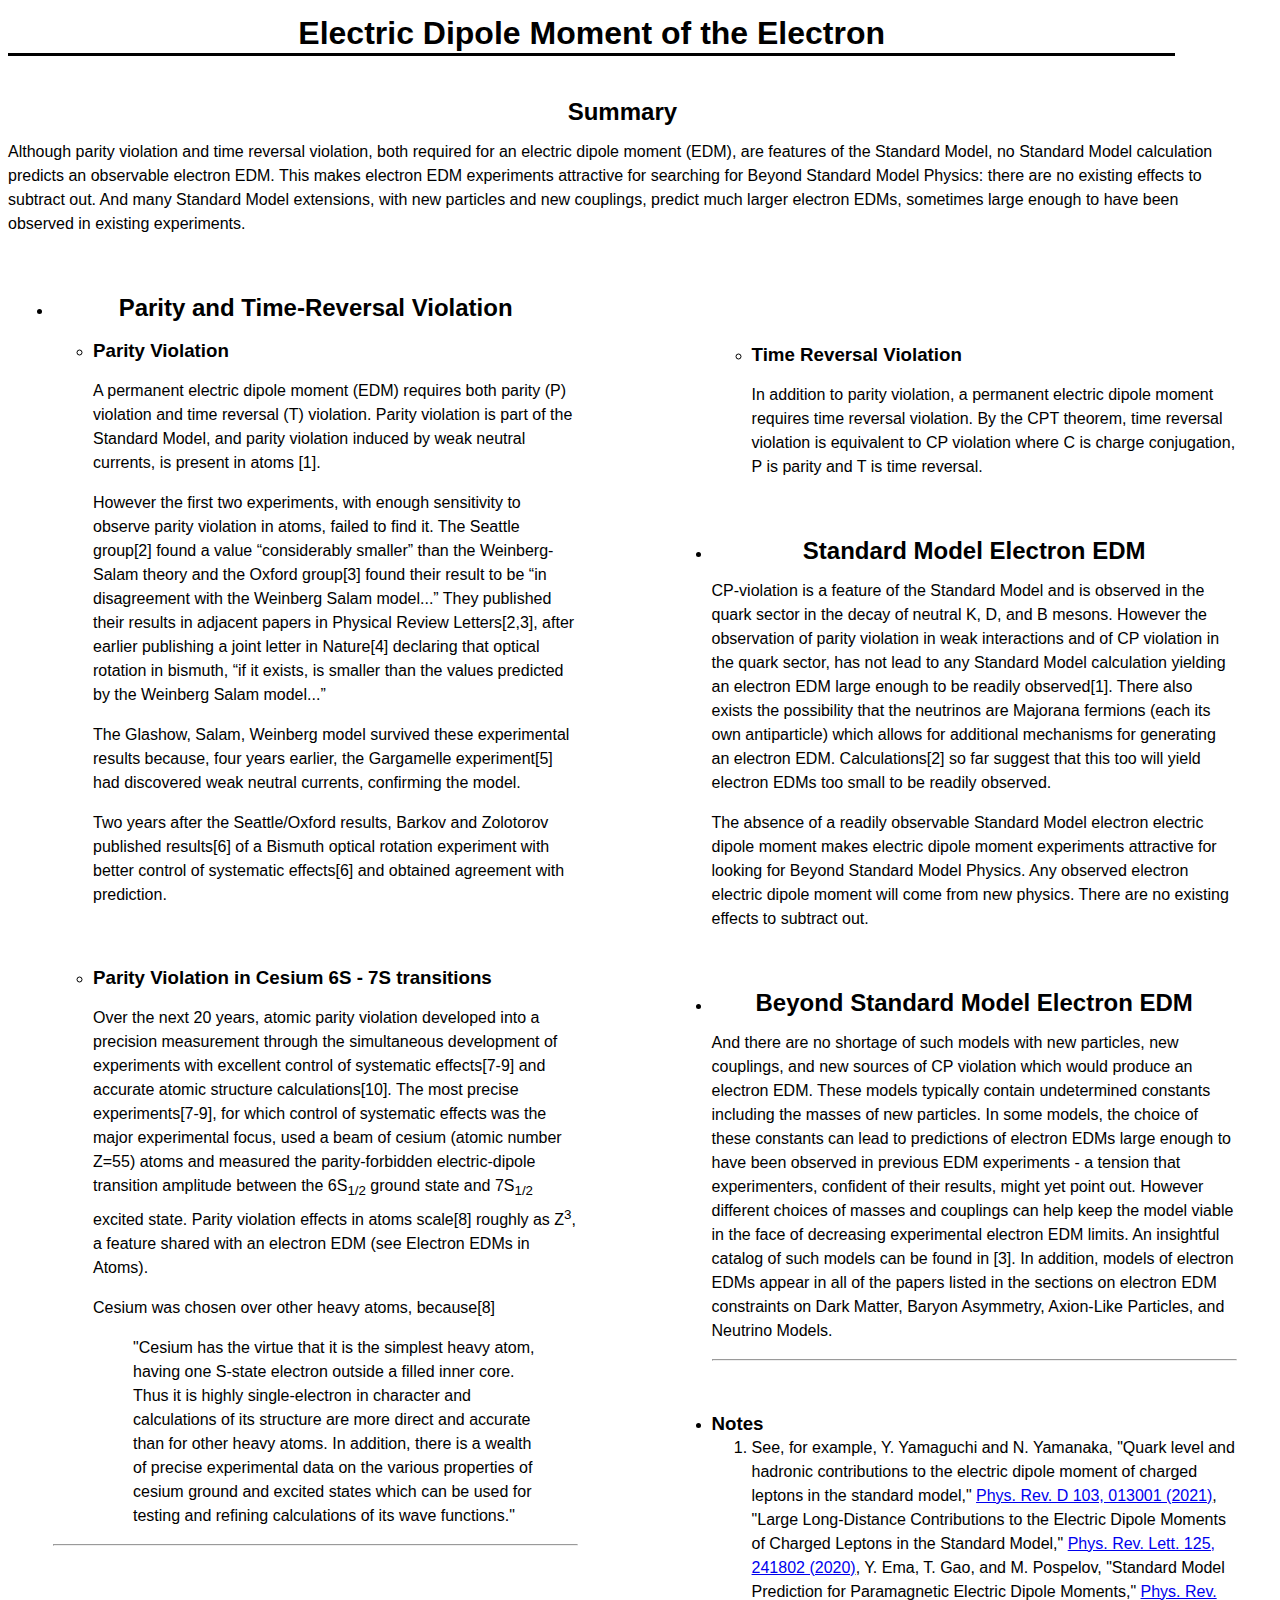
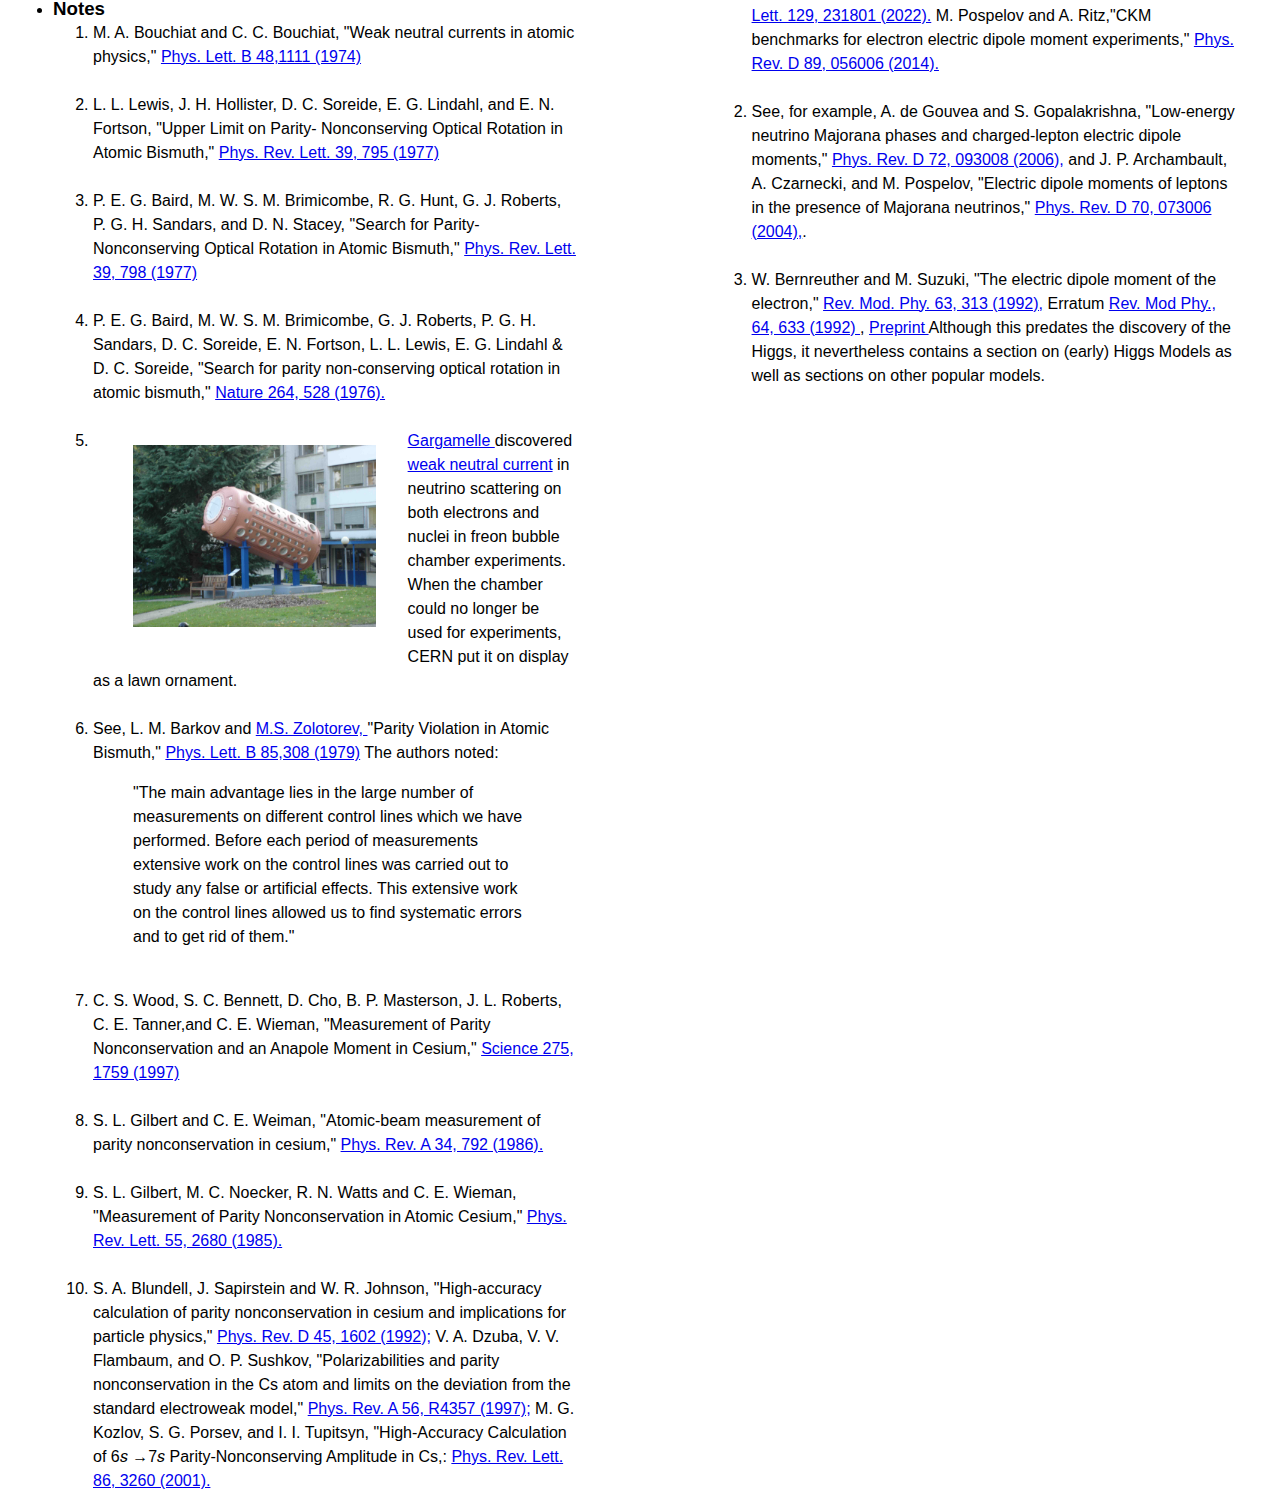
<file: Electron_EDM.html>
<!DOCTYPE html>
	<html lang= "en">
   <head>
    	<title>Electron Electric Dipole Moment</title>
    	<meta charset="utf-8">
    	<meta name="author" content="Harvey Gould" >
 		<meta name="description" content= "Electron Electric Dipole Moment" >
    	<meta name="keywords" content="parity violation, time-reversal violation,
   		 	Standard Model, beyond standa4rd model">
  	 	<link rel="stylesheet" href="stylesEDM.css">
	</head>
	
  	<body>
    	<header>
      	<h1> Electric Dipole Moment of the Electron </h1>
    	</header> <br>
   	<main>
   		<h2> Summary</h2>
   		<p>Although parity violation and time reversal violation, both required for 
   		an electric dipole moment (EDM), are features of the Standard Model, 
   		no Standard Model calculation predicts an observable electron EDM. 
   		This makes electron EDM experiments attractive for searching for Beyond Standard
   		Model Physics: there are no existing effects to subtract out. 
   		And many Standard Model extensions, with new particles and new couplings, 
   		predict much larger electron EDMs, sometimes large enough 
   		to have been observed in existing experiments. </p> <br>

   	<div class="column_one">
      <ul>
      	<li><h2> Parity and Time-Reversal Violation </h2>	
      		<ul><li><h3> Parity Violation </h3>
      		
      		<p> A permanent electric dipole moment (EDM)
      		requires both parity (P) violation and time reversal (T) violation. 
      		Parity violation is part of the Standard Model, and parity violation
      		induced by weak neutral currents, is present in atoms [1].</p>
      		
      		<p> However the first two experiments, with enough sensitivity 
      		to observe parity violation in atoms, failed to find it. 
      		The Seattle group[2] found a value “considerably smaller” 
      		than the Weinberg-Salam theory and the Oxford group[3] found their 
      		result to be  “in disagreement with the Weinberg Salam model...” 
				They published their results in adjacent papers in 
				Physical Review Letters[2,3], after earlier publishing a joint letter
				 in Nature[4] declaring that optical rotation in bismuth, 
				“if it exists, is smaller than the values predicted by the 
				Weinberg Salam model...”</p>	
				
  				<p>The Glashow, Salam, Weinberg model survived these experimental
  				results because, 
  				four years earlier, the Gargamelle experiment[5] had discovered 
  				 weak neutral currents</a>, confirming the
					 model.</p>
						
				<p> Two years after the Seattle/Oxford results, 
				Barkov and Zolotorov published results[6] of a
				 Bismuth optical rotation experiment
				with better control of systematic effects[6] and obtained agreement with 
				prediction.</p></li><br>
				
				<li><h3>Parity Violation in Cesium 6S - 7S transitions </h3>
				<p>Over the next 20 years, atomic parity violation developed into a precision
				measurement through the simultaneous development of experiments with excellent
				control of systematic effects[7-9] and 
				accurate atomic structure calculations[10]. 
				The most precise experiments[7-9], for which control of systematic effects
				was the major experimental focus, 
				used a beam of cesium (atomic number Z=55) atoms
				and measured the parity-forbidden electric-dipole transition amplitude between  
				the 6S<sub>1/2</sub> ground state and 7S<sub>1/2</sub> excited state.
				Parity violation effects in atoms scale[8] roughly as Z<sup>3</sup>, a
				feature shared with an electron EDM (see Electron EDMs in Atoms).</p>
				<p>Cesium was chosen over other heavy atoms, because[8] 
				<blockquote>"Cesium has the virtue that it is the 
				simplest heavy atom, having one S-state electron outside a filled inner core. 
				Thus it is highly single-electron in character and calculations 
				of its structure are more direct and accurate than for other heavy atoms.
				In addition, there is a wealth of precise experimental data on the various 
				properties of cesium ground and excited states which can be used for testing 
				and refining calculations of its wave functions." </blockquote></p>
		</li></ul><hr><br>
				
				<li><h3>Notes</h3></li>
				<ol>
				<li>M. A. Bouchiat and C. C. Bouchiat, 
				"Weak neutral currents in atomic physics,"
				<a href = "https://doi.org/10.1016/0370-2693(74)90656-X" target = "blank">
					Phys. Lett. B 48,1111 (1974)</a> </li><br>
				
					<li>L. L. Lewis, J. H. Hollister, D. C. Soreide, E. G. Lindahl, 
					and E. N. Fortson, "Upper Limit on Parity- Nonconserving Optical Rotation 
					in Atomic Bismuth," 
					<a href = "https://doi.org/10.1103/PhysRevLett.39.795" target = "blank">
					Phys. Rev. Lett. 39, 795 (1977)</a> </li><br>
					
					<li>P. E. G. Baird, M. W. S. M. Brimicombe, R. G. Hunt, G. J. Roberts, 
					P. G. H. Sandars, and D. N. Stacey, "Search for Parity-Nonconserving 
					Optical Rotation in Atomic Bismuth,"
					<a href = "https://doi.org/10.1103/PhysRevLett.39.798" target = "blank">
					Phys. Rev. Lett. 39, 798 (1977)</a> </li><br>
					
					<li>P. E. G. Baird, M. W. S. M. Brimicombe, G. J. Roberts, P. G. H. Sandars,
				 	D. C. Soreide, E. N. Fortson, L. L. Lewis, E. G. Lindahl & D. C. Soreide,
				 	"Search for parity non-conserving optical rotation in atomic bismuth,"
				 	<a href="https://doi.org/10.1038/264528a0" target = "blank">
					 Nature 264, 528 (1976).</a> </li><br>
					 
				 	<li>
				 		<figure class=fifty>	
						<img src="Gargamelle.jpg" 
						alt="Gargamelle"
						title ="Gargamelle" 
						class="full">
						</figure> 
					<a href ="https://en.wikipedia.org/wiki/Gargamelle" target = "blank">
					Gargamelle </a> discovered
					<a href = "https://en.wikipedia.org/wiki/Neutral_current" 
					target = "blank"> weak neutral current</a>
				 	in neutrino scattering on both electrons and nuclei in freon 
  				 	bubble chamber experiments. When the chamber could no longer be used for
  				  	experiments, CERN put it on display as a lawn ornament.</li> <br>
				
					<li> See, L. M. Barkov and 
					<a href="https://doi.org/10.1103/PhysRevD.94.082005" target="blank">
					M.S. Zolotorev, </a>
				 	"Parity Violation in Atomic Bismuth,"
					 <a href="https://doi.org/10.1016/0370-2693(79)90604-X" target = "blank">
				 	Phys. Lett. B 85,308 (1979)</a> The authors noted:
				 	<blockquote>"The main advantage lies in the large number of measurements 
				 	on different control lines which we have performed. 
				 	Before each period of measurements extensive work on the 
				 	control lines was carried out to study any false or artificial effects. 
				 	This extensive work on the control lines allowed us 
				 	to find systematic errors and to get rid of them."</blockquote></li><br>
				
					<li>C. S. Wood, S. C. Bennett, D. Cho, B. P. Masterson, J. L. Roberts, 
				 	C. E. Tanner,and  C. E. Wieman, "Measurement of Parity Nonconservation and 
				 	an Anapole Moment in Cesium," 
					 <a href="https://DOI: 10.1126/science.275.5307.1759" target ="blank">
					 Science 275, 1759 (1997)</a></li><br>
					 
					 <li>S. L. Gilbert and C. E. Weiman, 
				 	"Atomic-beam measurement of parity nonconservation in cesium,"
				 	<a href="https://doi.org/10.1103/PhysRevA.34.792" target ="blank">
					 Phys. Rev. A 34, 792 (1986).</a></li><br>
				 	<li> S. L. Gilbert, M. C. Noecker, R. N. Watts and C. E. Wieman, 
				 	"Measurement of Parity Nonconservation in Atomic Cesium,"
				  	<a href="https://doi.org/10.1103/PhysRevLett.55.2680" target ="blank">
				 	Phys. Rev. Lett. 55, 2680 (1985).</a> </li><br>
				 
				 	<li>S. A. Blundell, J. Sapirstein and W. R. Johnson,
				 	"High-accuracy calculation of parity nonconservation in cesium and 
				 	implications for particle physics,"
					<a href="https://doi.org/10.1103/PhysRevD.45.1602" target ="blank">
					 Phys. Rev. D 45, 1602 (1992);</a>
					 V. A. Dzuba, V. V. Flambaum, and O. P. Sushkov,
					 "Polarizabilities and parity nonconservation in the Cs atom and limits 
					 on the deviation from the standard electroweak model,"
					 <a href="https://doi.org/10.1103/PhysRevA.56.R4357" target ="blank">
					 Phys. Rev. A 56, R4357 (1997);</a>
					 M. G. Kozlov, S. G. Porsev, and I. I. Tupitsyn,
					 "High-Accuracy Calculation of 6⁢𝑠 →7⁢𝑠 Parity-Nonconserving Amplitude in Cs,:
					<a href="https://doi.org/10.1103/PhysRevLett.86.3260" target ="blank">
				 	Phys. Rev. Lett. 86, 3260 (2001).</a> </li>
				</ol></li>
				</div>
     		<div class="column_two">
     		<br><br>
     		<ul><ul>
			<li><h3>Time Reversal Violation</h3></li>
			<p> In addition to parity violation, a permanent electric dipole moment
			 requires time reversal violation. By the CPT theorem, time reversal 
			 violation is equivalent to CP violation where C is charge conjugation, 
			 P is parity and T is time reversal. 
			 </p>
		
			 </li></ul>	 <br>
			<li> <h2>Standard Model Electron EDM </h2></li>
			<p>
			CP-violation is a feature of the 
			 Standard Model and is observed in the quark sector in the decay of 
			 neutral K, D, and B mesons.
			However the observation of parity violation in weak interactions and of CP violation 
			in the quark sector,
			has not lead to any Standard Model calculation yielding an 
			electron EDM 
			large enough to be readily observed[1]. There also exists the possibility that 
			 the neutrinos are Majorana fermions (each its own antiparticle) which allows for 
			 additional mechanisms for generating an electron EDM. 
			Calculations[2] so far suggest that this too will yield electron EDMs 
			 too small to be readily observed. 
			</p>
			<p>The absence of a readily observable Standard Model electron electric dipole
			 moment makes electric dipole moment experiments attractive for looking for 
			 Beyond Standard Model Physics. 
			 Any observed electron electric dipole moment will come from new physics. 
			 There are no existing effects to subtract out.
			</p> <br>
			<li><h2> Beyond Standard Model Electron EDM </h2></li>
			<p> And there are no shortage of such models with new particles, 
			new couplings, and new sources of CP violation which would produce 
			an electron EDM. These models typically contain undetermined constants 
			including the masses of new particles. In some models, the choice of these 
			constants can lead to predictions of electron EDMs large enough to have been 
			observed in previous EDM experiments - a tension that experimenters, 
			confident of their results, might yet point out. 
			However different choices of masses and couplings can help keep
			 the model viable in the face of decreasing experimental electron EDM limits.
			 An insightful catalog of such models can be found in [3]. In addition,
			 models of electron EDMs appear in all of the papers listed in the sections
			 on electron EDM constraints on Dark Matter, Baryon Asymmetry,
			 Axion-Like Particles, and Neutrino Models.
			 </p><hr>
			<br>
			<li><h3>Notes</h3></li>
			<ol>
			<li>See, for example, Y. Yamaguchi and N. Yamanaka, 
			"Quark level and hadronic contributions to the electric dipole moment of 
			charged leptons in the standard model,"
			 <a href="https://doi.org/10.1103/PhysRevD.103.013001" target = "blank">
				 Phys. Rev. D 103, 013001 (2021)</a>,
				 "Large Long-Distance Contributions to the Electric Dipole Moments of 
				 Charged Leptons in the Standard Model,"
			  <a href="https://doi.org/10.1103/PhysRevLett.125.241802" target = "blank">
				 Phys. Rev. Lett. 125, 241802 (2020)</a>, 
				 Y. Ema, T. Gao, and M. Pospelov, "Standard Model Prediction for Paramagnetic 
				 Electric Dipole Moments,"
				 <a href="https://doi.org/10.1103/PhysRevLett.129.231801" target = "blank">
				 Phys. Rev. Lett. 129, 231801 (2022).</a>
				  M. Pospelov and A. Ritz,"CKM benchmarks 
				 for electron electric dipole moment experiments,"
				 <a href="https://doi.org/10.1103/PhysRevD.89.056006" target = "blank">
				 Phys. Rev. D 89, 056006 (2014).</a>
				 </li><br>
				 <li>See, for example, A. de Gouvea and S. Gopalakrishna, 
				 "Low-energy neutrino Majorana phases and charged-lepton 
				 electric dipole moments,"
				  <a href="https://doi.org/10.1103/PhysRevD.72.093008" target = "blank">
				 Phys. Rev. D 72, 093008 (2006),</a> and
				 J. P. Archambault, A. Czarnecki, and M. Pospelov,
				 "Electric dipole moments of leptons in the presence of Majorana neutrinos,"
				 <a href="https://doi.org/10.1103/PhysRevD.70.073006" target = "blank">
				 Phys. Rev. D 70, 073006 (2004),</a>.
				 </li>
				 <br>
				 <li> W. Bernreuther and M. Suzuki, 
				 "The electric dipole moment of the electron,"
				 <a href="https://doi.org/10.1103/RevModPhys.63.313" target = "blank">
				 Rev. Mod. Phy. 63, 313 (1992),</a> Erratum
				  <a href="https://doi.org/10.1103/RevModPhys.64.633" target = "blank">
				 Rev. Mod Phy., 64, 633 (1992) </a>, 
				  <a href="https://escholarship.org/uc/item/0df1d7np" 
				 target = "blank">Preprint </a> Although this predates the discovery
				 of the Higgs, it nevertheless contains a section on (early)
				 Higgs Models as well as sections on other popular models.
				 </li>
			</ol>
				</ul>		
					</nav>
			</div>
    </main>
  </body>
</html>
</file>
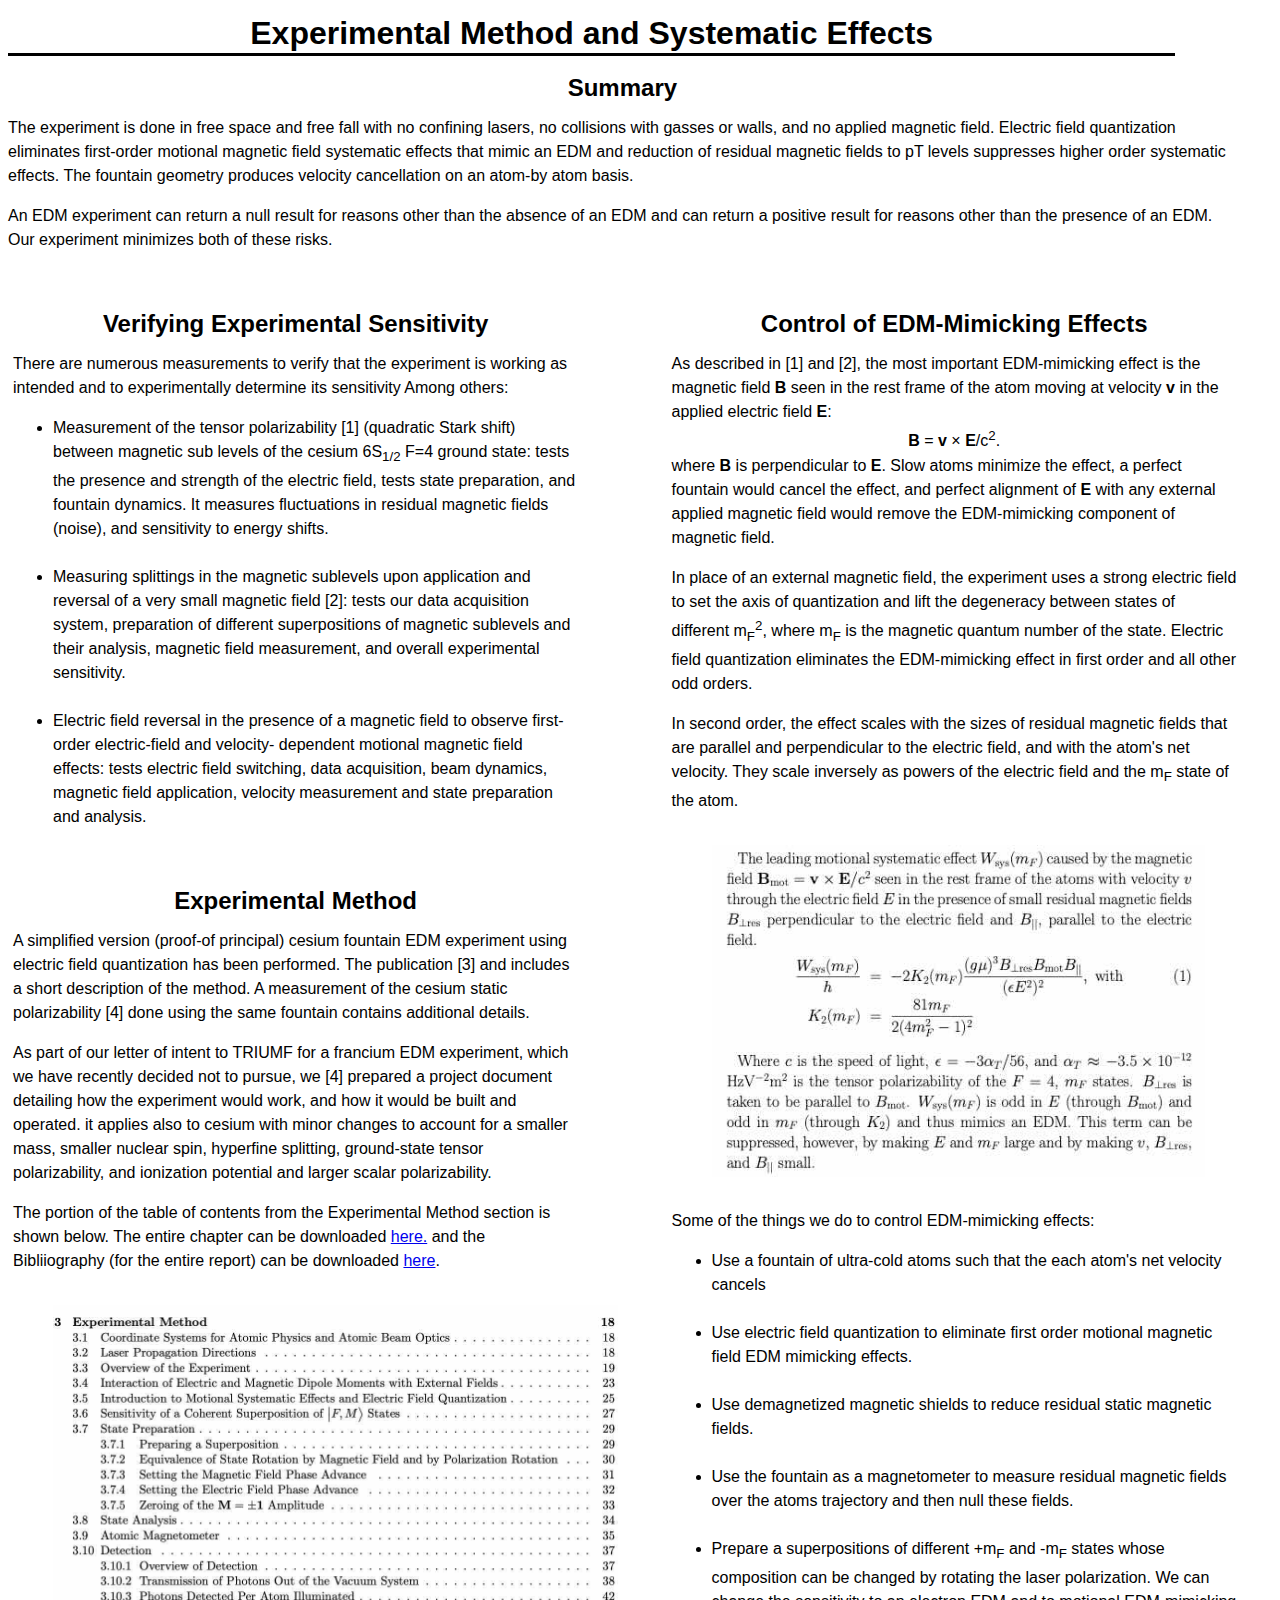
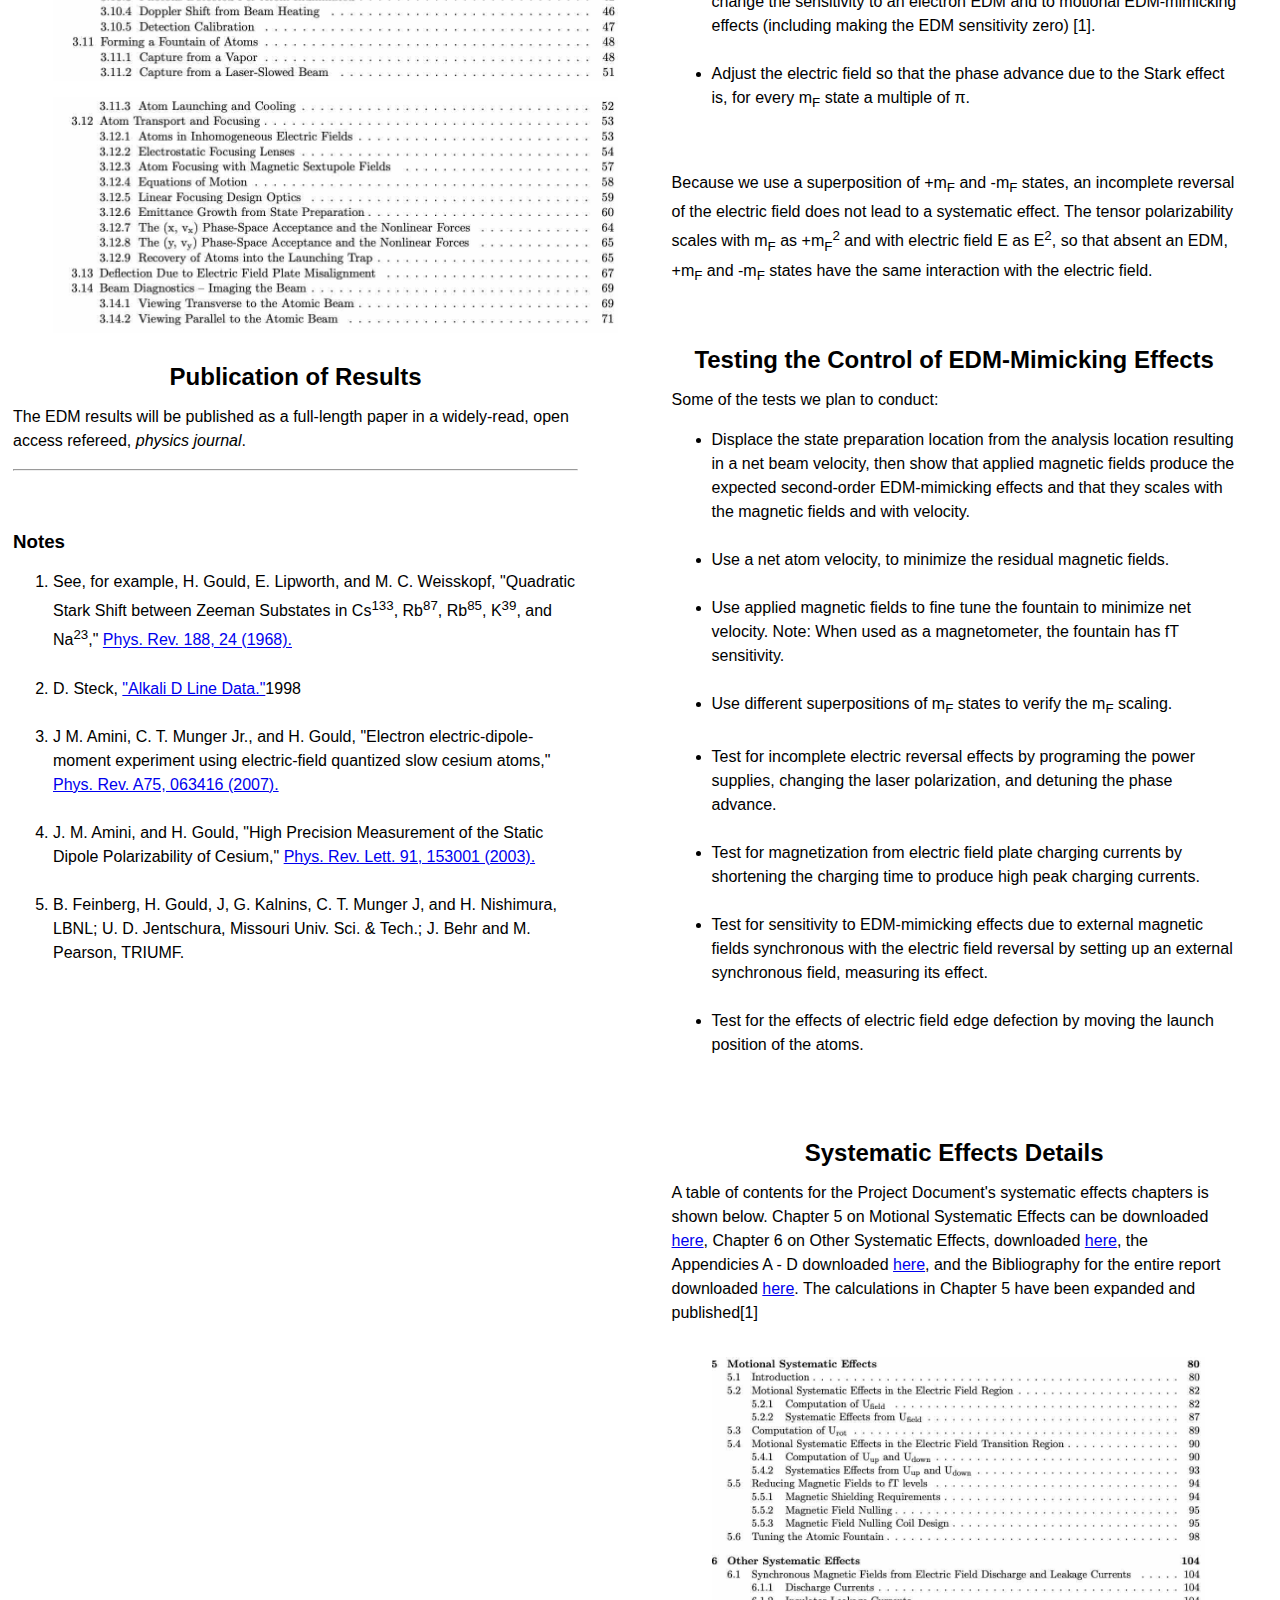
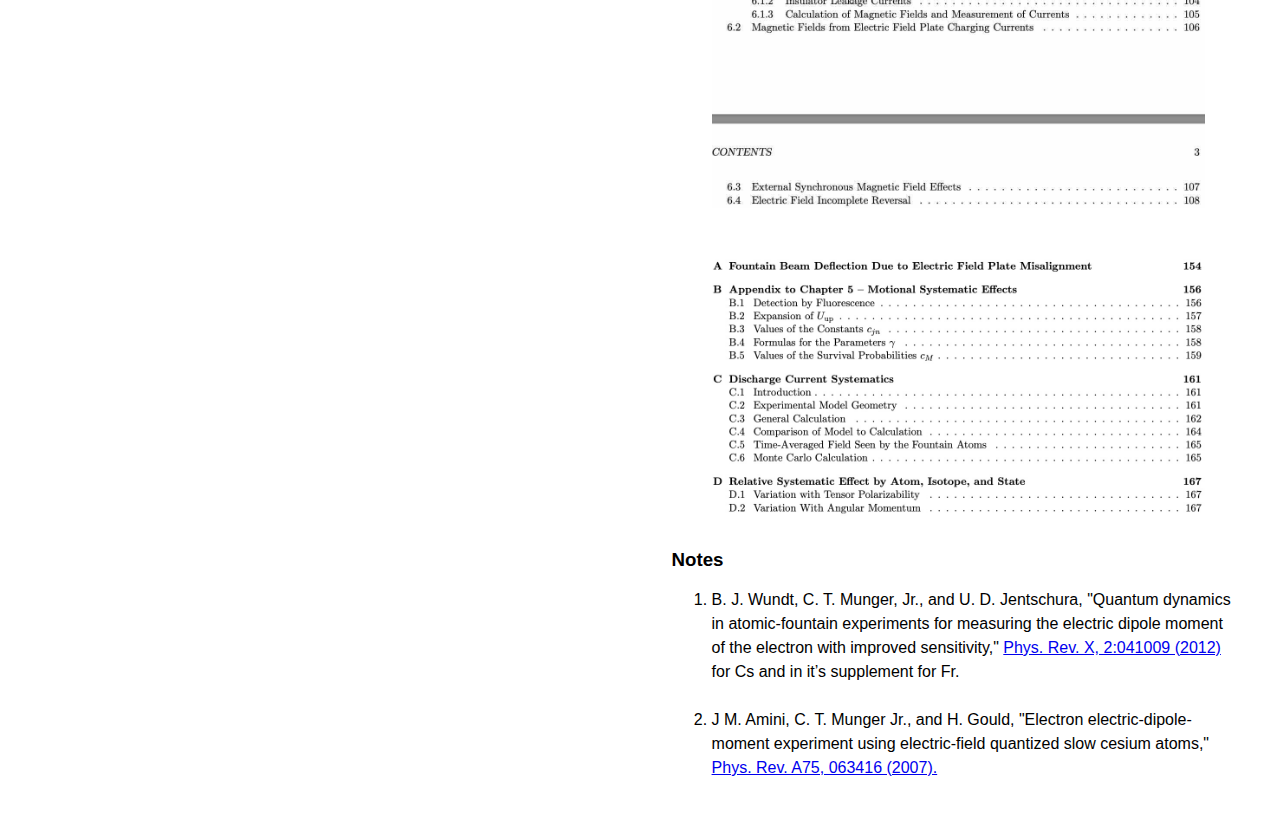
<file: Experimental_Method.html>
<!DOCTYPE html>
	<html lang= "en">
   	<head>
    		<meta charset="utf-8">
    		<title>Experimental Method</title>
    		<meta name="author" content="Harvey Gould" >
 			<meta name="description" content= "Experimental method fot an atom 
 			 electron EDM exp[eriment
 			EDM" >
    		<meta name="keywords" content="
   		 	electron EDM experiment,">
   
  	 		<link rel="stylesheet" href="stylesEDM.css">
		</head>
  
  		<body>
    		<header>
      		<h1> Experimental Method and Systematic Effects </h1>
    		</header>
    			<main>
    			<h2>Summary</h2>
    			<p> The experiment is done in free space and free fall with no confining
    			lasers, no collisions with gasses or walls, and
    			no applied magnetic field. Electric field quantization eliminates first-order
    			motional magnetic field systematic effects that mimic an EDM 
    			and reduction of residual magnetic
    			fields to pT levels suppresses higher order systematic effects. 
    			The fountain geometry produces velocity cancellation on an atom-by atom
    			basis.</p>
    			<p> An EDM experiment can return a null result for reasons other than
  			the absence of an EDM and can return a positive result for reasons other
  			than the presence of an EDM. Our experiment minimizes both of these risks.</p>
   		<br>
   	<div class="column_one">
   
   	<h2>Verifying Experimental Sensitivity</h2>
  			<p> There are numerous measurements to verify that the experiment is working 
  			as intended and to experimentally determine its sensitivity
  			Among others:
  			<ul><li>Measurement of the tensor polarizability [1] (quadratic Stark shift)
  			between magnetic sub levels of the cesium 6S<sub>1/2</sub> F=4 ground state:
  		 tests the presence and strength of the electric field, 
  		tests state preparation, and fountain dynamics. It measures fluctuations 
  		in residual magnetic fields
  		(noise), and sensitivity to energy shifts.</li>
  		<br>
  		<li>Measuring splittings in the magnetic sublevels upon 
  		application and reversal of a very small magnetic field [2]: tests our
  		data acquisition system, preparation of different superpositions
  		of magnetic sublevels and their analysis, magnetic field measurement,
  		 and overall experimental sensitivity.</li>
  		<br>
  		<li>Electric field reversal in the presence of a magnetic field to observe
  		first-order electric-field and velocity- dependent motional magnetic field effects:
  		tests electric field switching, data acquisition, beam dynamics, 
  		magnetic field application,
  		velocity measurement and state preparation and analysis.
  		</li>	</ul>
</p><br>
  			
			<h2> Experimental Method</h2>
			<p> A simplified version (proof-of principal) cesium fountain 
			EDM experiment using 
			electric field quantization has been performed. The publication [3] 
			and includes a short description of the method.  A measurement
			of the cesium static polarizability [4] done using the same fountain
			contains additional details. </p>
			
			<p>As part of our letter of intent to TRIUMF for a francium EDM experiment, 
			which we have recently decided not to pursue, we [4] prepared
			a project document detailing how the experiment would work, 
			and how it would be built and operated.
			it applies also to cesium with minor changes to
			account for a smaller mass, smaller nuclear spin,
			hyperfine splitting, ground-state tensor polarizability, and ionization potential
			and larger scalar polarizability.</p>
			
			<p> The portion of the table of contents from the Experimental Method
			section is shown below. The entire chapter can be downloaded  
  			 <a href="Chapter_3.pdf" >here.</a> and
			the Bibliiography (for the entire report) can be downloaded
			<a href="Bibliography.pdf" >here</a>.</p>

  			<p><figure class=full>	
					<img src="3a.jpg" 
					alt="TOC3a"
					title ="TOC3a" 
					class="full">
						<img src="3b.jpg" 
					alt="TOC3b"
					title ="TOC3b" 
					class="full">
				</figure> </p><br>
  				
  				<h2>Publication of Results</h2>
				<p>The EDM results will be published as a full-length paper in a 
				widely-read, open access  refereed,<em> physics journal</em>.<hr>
				</p><br>
  			
			<h3> Notes </h3>
			<ol><li> See, for example, H. Gould, E. Lipworth, and M. C. Weisskopf,
					"Quadratic Stark Shift between Zeeman Substates in Cs<sup>133</sup>, 
					Rb<sup>87</sup>, Rb<sup>85</sup>, K<sup>39</sup>, and Na<sup>23</sup>,"
					<a href="https://doi.org/10.1103/PhysRev.188.24" target="blank">
					Phys. Rev. 188, 24 (1968).</a></li><br>
					
			<li> D. Steck, 
			<a href="https://steck.us/alkalidata/" target="blank">
					"Alkali D Line Data."</a>1998</li><br>
			
			<li> J M. Amini, C. T. Munger Jr., and H. Gould,
				"Electron electric-dipole-moment experiment using electric-field 
				quantized slow cesium atoms,"
				<a href="https://doi.org/10.1103/PhysRevA.75.063416" target="blank">
				Phys. Rev. A75, 063416 (2007).</a></li><br>
			
								<li> J. M. Amini, and H. Gould,
					"High Precision Measurement of the 
					Static Dipole Polarizability of Cesium,"
					<a href="https://doi.org/10.1103/PhysRevLett.91.1530" target="blank">
					Phys. Rev. Lett. 91, 153001 (2003).</a></li><br>
			
			<li>B. Feinberg, H. Gould, J, G. Kalnins, C. T. Munger J,
			and H. Nishimura, LBNL; U. D. Jentschura, Missouri Univ. Sci. & Tech.;
			J. Behr and M. Pearson, TRIUMF. </li><br>
			
		<!--		<li> J. G. Kalnins, J. M. Amini, and H. Gould,
					"Focusing a fountain of neutral cesium atoms with 
					an electrostatic lens triplet,"
					<a href="https://doi.org/10.1103/PhysRevA.72.043406" target="blank">
					Phys. Rev. A72, 033406 (2005).</a></li><br> -->
					
				</p>
			</ul></div>
			
     		<div class="column_two">
			 <h2> Control of EDM-Mimicking Effects</h2>
			 
			 	</p>
			 	 As described in [1] and [2], the most important EDM-mimicking effect is the
			 	magnetic field <strong>B</strong> seen in the rest frame 
			 	of the atom moving at velocity <strong>v</strong>
			 	in the applied electric field <strong>E</strong>: <br>
			 
			 	<center><strong>B</strong> = <strong>v</strong>
			 	&times; <strong>E</strong>/c<sup>2</sup>.<br></center>
			 	where <strong>B</strong> is perpendicular to <strong>E</strong>.
			  Slow atoms minimize the effect,
			 	a perfect fountain would cancel the effect, and perfect
			 	alignment of <strong>E</strong> with any external applied magnetic field
			 	would remove the EDM-mimicking component of magnetic field.</p>
			 	
			 	<p>In place of an external magnetic field, the experiment uses a 
			 	strong electric field
			 	to set the axis of quantization and lift the degeneracy 
				between states of different m<sub>F</sub><sup>2</sup>, where m<sub>F</sub>
				is the magnetic quantum number of the state.  
			 	Electric field quantization eliminates the EDM-mimicking effect 
			 	in first order and all other odd orders.</p>
			 	
			 	<p>In second order, the effect scales with the sizes of
			 	 residual magnetic fields that are parallel and perpendicular to 
			 	 the electric field, and with the atom's net velocity. They scale
			 	 inversely as powers of the electric field and the 
			 	 m<sub>F</sub> state of the atom.
			 	
			 		 	<figure>	
					<img src="Motional.jpg" 
					alt="Motional"
					title ="Motional"
					class="full" >
			</figure> </p>
			 	
			 	<p>Some of the things we do to control EDM-mimicking effects:
			 	<ul><li> Use a fountain of ultra-cold atoms such that the each atom's
			 	net velocity cancels</li><br>
				
				<li> Use electric field quantization to eliminate first order motional
				magnetic field EDM mimicking effects.</li><br>
				
				<li> Use demagnetized magnetic shields to reduce residual static
				magnetic fields. </li><br>
				
				<li> Use the fountain as a magnetometer to measure residual 
				magnetic fields over the atoms trajectory and then null these fields.</li><br>
				
				<li> Prepare a superpositions of different +m<sub>F</sub> and 
				-m<sub>F</sub> states 
				whose composition can be changed by rotating the laser polarization.
				 We can change the sensitivity to an electron EDM and to motional 
				 EDM-mimicking effects (including making the EDM sensitivity zero) [1]. 
				 </li> <br>
			
				<li>Adjust the electric field 
					so that the phase advance due to the Stark effect is, for every 
					m<sub>F</sub> state a multiple of &pi;.</ul></p><br>
					
					<p>Because we use a superposition 
					of +m<sub>F</sub> and -m<sub>F</sub> states, 
					an incomplete reversal of the electric field 
					does not lead to a systematic effect. The tensor polarizability
					scales with m<sub>F</sub> as +m<sub>F</sub><sup>2</sup> 
					and with electric field E 
					as E<sup>2</sup>, so that absent an EDM, +m<sub>F</sub> and 
					-m<sub>F</sub> states 
					have the same interaction with the electric field. </p> <br>
						

			  <h2> Testing the Control of EDM-Mimicking Effects</h2>
			  
			 <p>Some of the tests we plan to conduct:
			 <ul><li>Displace the state preparation location from the analysis location
			 resulting in a
			 net beam velocity, then show that applied magnetic
			 fields produce the expected second-order EDM-mimicking effects and that
			 they scales with the magnetic fields and with velocity.</li><br>
			 
			 <li> Use a net atom velocity, 
			 to minimize the residual magnetic fields.</li><br>
			
			 <li>Use applied magnetic fields to fine tune the fountain 
			 to minimize net velocity.
			 Note: When used as a magnetometer, the fountain
			 has fT sensitivity.</li><br>
			 
			 <li> Use different superpositions of m<sub>F</sub> states to verify 
			 the m<sub>F</sub> scaling.</li><br>
			 
		<li>Test for incomplete electric reversal effects by programing the power supplies,
		changing the laser polarization, and detuning the phase advance.</li><br>
		
		<li>Test for magnetization from electric field plate charging currents by shortening 
		the charging time to produce high peak charging currents. 
		<!--Also short the
		electric field plates and run D.C. currents through the apparatus.--></li><br>
		
		<li>Test for sensitivity to EDM-mimicking effects due to 
		external magnetic fields synchronous 
		with the electric field reversal by setting up an external synchronous field,
		measuring its effect. </li><br>
		
		<li>Test for the effects of electric field edge defection by moving the 
		launch position of the atoms. </li><br>
		
		</ul></p><br>
	
			 <h2> Systematic Effects Details </h2>
				<p> A table of contents for the Project Document's systematic effects 
				chapters is shown below. Chapter 5
				on Motional Systematic Effects can be downloaded 
				<a href="Chapter_5.pdf" >here</a>, Chapter 6 on Other Systematic Effects, 
				downloaded <a href="Chapter_6.pdf" >here</a>, 
				the Appendicies A - D downloaded <a href="Appendicies.pdf" >here</a>,
				and the Bibliography for the entire report downloaded
				<a href="Bibliography.pdf" >here</a>.
				The calculations in Chapter 5 have been expanded and published[1]
					<p>
  			<figure>	
					<img src="5-6.jpg" 
					alt="TOC5-6"
					title ="TOC5-6"
					class="full" >
			</figure>
			</p>
			<p>
			<figure>		
						<img src="A-D.jpg" 
					alt="TOCA-D"
					title ="TOCA-D" 
					class="full">
					<!--<figcaption> 
						Table of contents
					</figcaption> -->
				</figure> 
				
		
					<h3>Notes</h3>	
					<ol><li>B. J. Wundt, C. T. Munger, Jr., and U. D. Jentschura,
					"Quantum dynamics in atomic-fountain experiments for measuring the 
 					electric dipole moment of the electron with improved sensitivity," 
<a href="http://journals.aps.org/prx/abstract/10.1103/PhysRevX.2.041009" target = "blank">
 		 	Phys. Rev. X, 2:041009 (2012)</a> 
 		 	for Cs and in it&rsquo;s supplement for Fr.</li><br>
 		 	
 		 		<li> J M. Amini, C. T. Munger Jr., and H. Gould,
					"Electron electric-dipole-moment experiment using electric-field 
					quantized slow cesium atoms,"
					<a href="https://doi.org/10.1103/PhysRevA.75.063416" target="blank">
					Phys. Rev. A75, 063416 (2007).</a></li><br>
					
			</div>
    </main>
  </body>
</html>
</file>
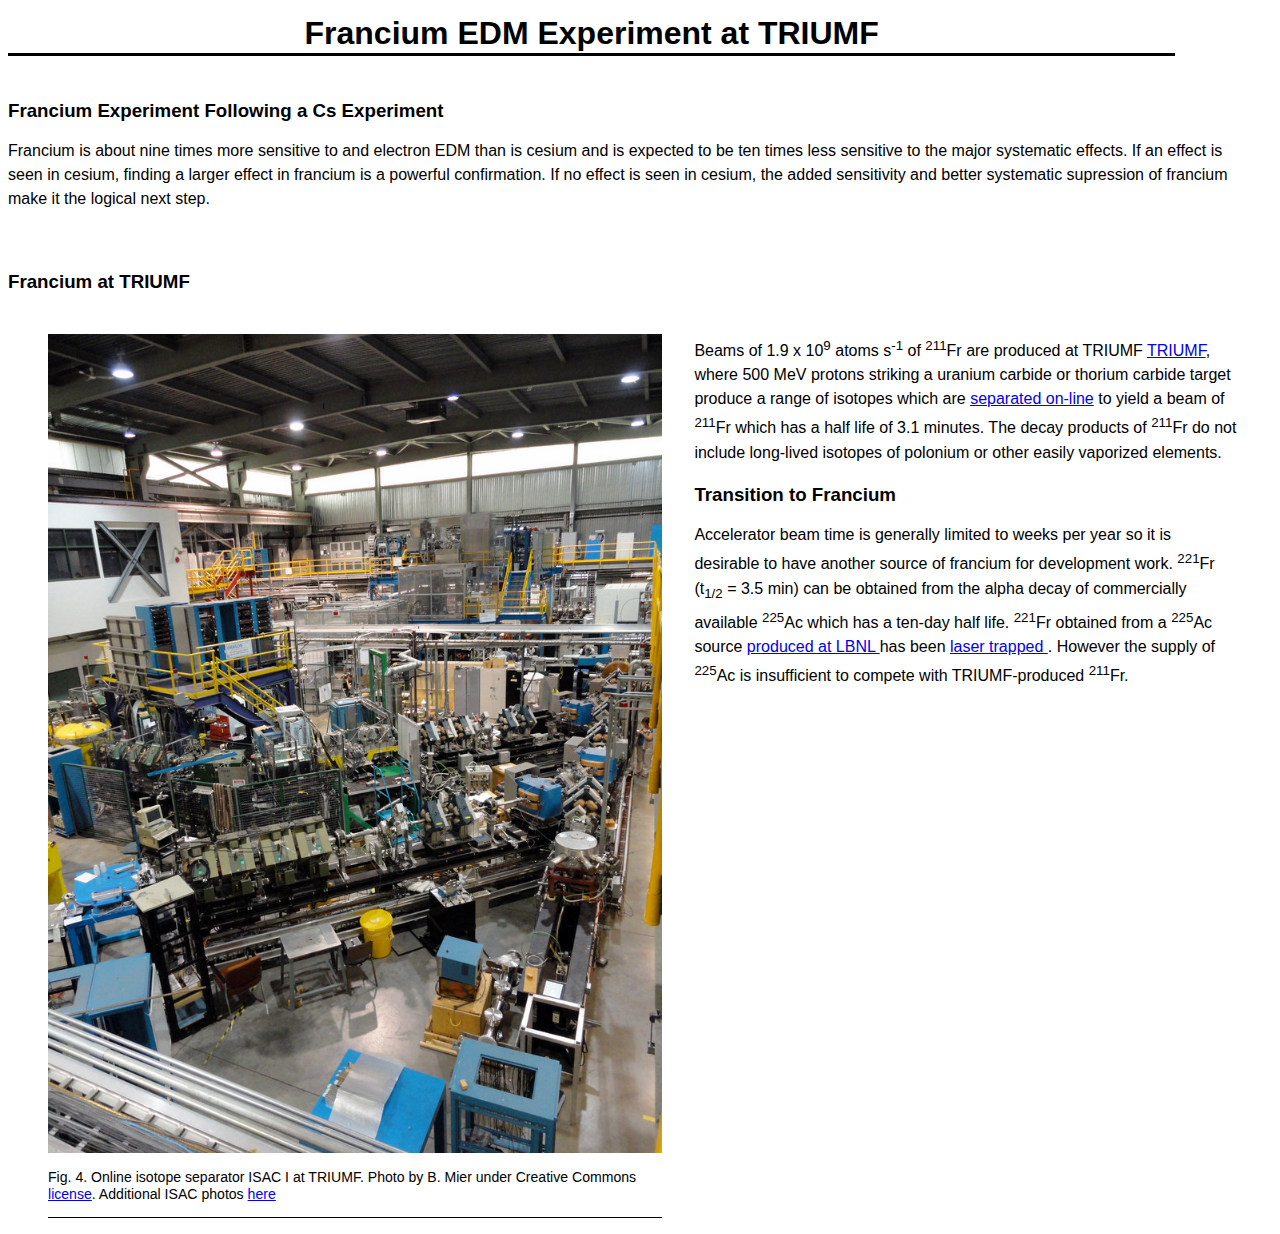
<file: francium.html>
<!DOCTYPE html>
	<html lang= "en">
   	<head>
    		<meta charset="utf-8">
    		<title>Fountains</title>
    		<meta name="author" content="Harvey Gould" >
 			<meta name="description" content= "Working with Francium" >
    		<meta name="keywords" content="Fr, francium,
   		 	electron EDM experiment, TRIUMF, francium properties">
   
  	 		<link rel="stylesheet" href="stylesEDM.css">
		</head>
  
  		<body>
    		<header>
      		<h1> Francium EDM Experiment at TRIUMF </h1>
    		</header>
   		<br>
   	
    		<main>
      		<h3> Francium Experiment Following a Cs Experiment </h3>
      		<p> Francium is about nine times more sensitive to and electron EDM than is
      		cesium and is expected to be ten times less sensitive to the major systematic
      		effects. If an effect is seen in cesium, finding a larger effect in francium
      		is a powerful confirmation. If no effect is seen in cesium, the added
      		sensitivity and better systematic supression of francium make it the logical
      		next step. </p>
  	
 				<br>
  				<h3>Francium at TRIUMF</h3>	
  				<br>
				<figure class=fifty>	
					<img src="5861588330_b5d5214316_b.jpg" 
					alt="ISAC=1"
					title ="ISAC-I at TRIUMF" 
					class="full">
					
					<figcaption> 
						Fig. 4. Online isotope separator ISAC I at TRIUMF.
						Photo by B. Mier under Creative Commons 
						<a href = "https://creativecommons.org/licenses/by-nc-nd/2.0/" 
						target = "blank">
						license</a>.
						Additional ISAC photos
						<a href ="https://www.flickr.com/photos/triumflab/sets/72157627024729154" 
						target ="blank"> here </a>
					</figcaption>
				</figure>
				
				<p> Beams of 
				1.9 x 10<sup>9</sup> atoms s<sup>-1</sup> of <sup>211</sup>Fr </a>
				are produced at TRIUMF
					<a href = "http://www.triumf.ca/" target = "blank"> TRIUMF</a>,
					where 500 MeV protons striking a uranium carbide or thorium carbide target
					produce a range of isotopes which are 
					<a href = "http://www.triumf.ca/home/about-triumf/about-us/faq-about-triumf/isac-backgrounder" target = "blank">
					separated on-line</a> to yield
					a beam of <sup>211</sup>Fr which has a half life of 3.1 minutes.
					The decay products of <sup>211</sup>Fr  
 					do not include long-lived isotopes of polonium or other 
 					easily vaporized elements.
				</p>
			
  				
			<h3>Transition to Francium</h3>
			<p> Accelerator beam time is generally limited to weeks per year so it is
			desirable to have another source of francium for development work. 
		 <sup>221</sup>Fr (t<sub>1/2</sub> = 3.5 min) can be obtained from the alpha decay 
					of commercially available <sup>225</sup>Ac which has a ten-day half life.
					<sup>221</sup>Fr obtained 
					from a <sup>225</sup>Ac source 
					<a href ="https://doi.org/10.1063/1.1146804" target = "blank"> 
						produced at LBNL </a>  has been <a
					 href ="https://journals.aps.org/prl/abstract/10.1103/PhysRevLett.79.994" target = "blank">
          		laser trapped		</a>.
					However the supply of <sup>225</sup>Ac is insufficient to compete with 
					TRIUMF-produced <sup>211</sup>Fr.
				</p>

						
					</nav>
			</div>
    </main>
  </body>
</html>
</file>
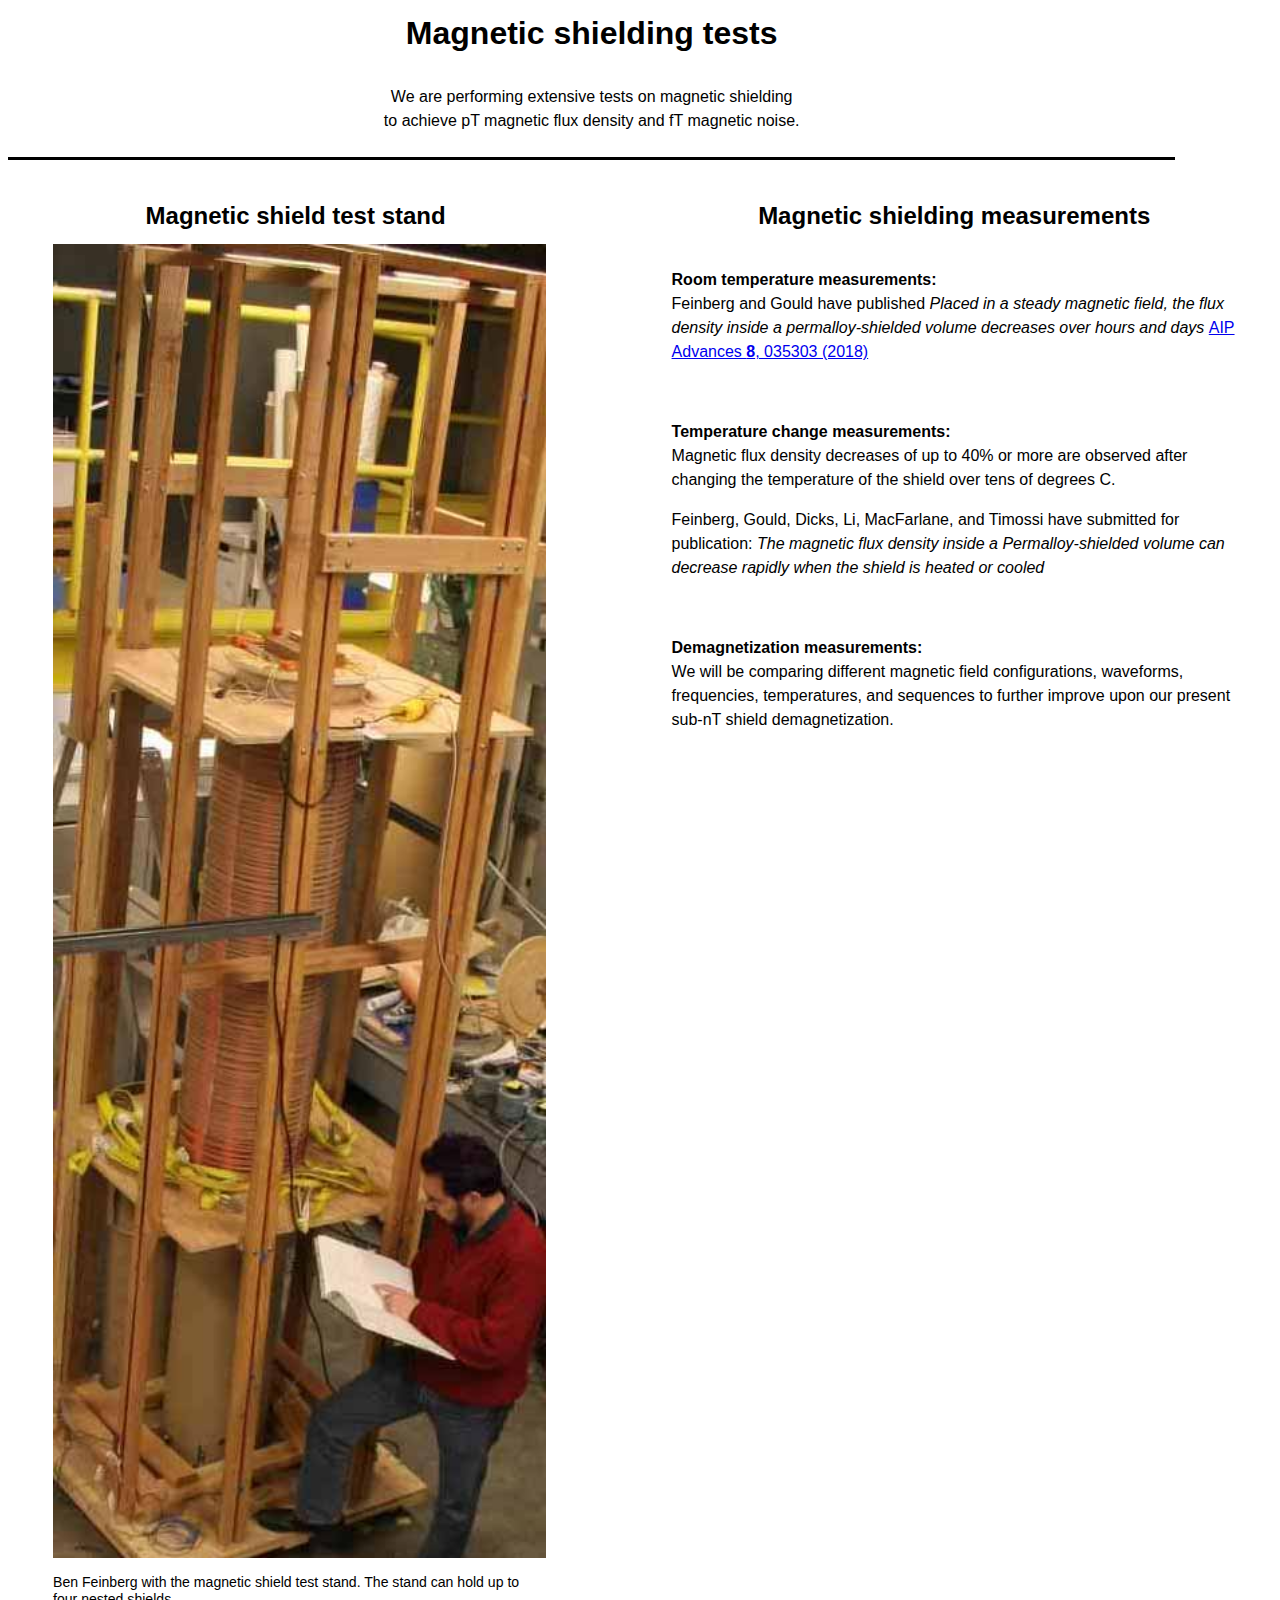
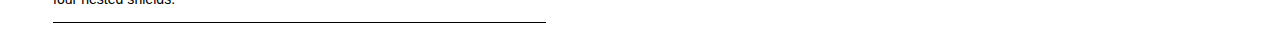
<file: magnetic_shielding.html>
<!DOCTYPE html>
<html lang= "en">
	<head>
		<title>Magnetic Shielding</title>
 		<meta charset="utf-8">
	   <meta name="author" content="Harvey Gould" >
    	<meta name="description" content= "Magnetic shielding and magnetic shielding tests" >
    	<meta name="keywords" content="Permalloy, magnetic shielding, magnetization,
    			magnetic field, hysteresis, coercivity, test facility">   	
  		<link rel="stylesheet" href="stylesEDM.css">
	</head>
	
	<body>
		<header>
			<h1> Magnetic shielding tests </h1>
			<br>
      		<p> We are performing extensive tests on magnetic shielding
      		<br> 
      		to achieve pT magnetic flux density and fT magnetic noise. 
      		</p>
       </header>
       
		<main>
		<br>
      	<div id="col_one"> 
      		<h2> Magnetic shield test stand</h2>
					  	<figure >
       				<img src= "Test_stand.jpg" alt = "test stand" class="full">
     					<figcaption>
     						 Ben Feinberg with the magnetic shield test stand.
     						The stand can hold up to four nested shields.
     					</figcaption>
     				</figure>
     	
      </div>
       
      <div id="col_two">
     		<h2> Magnetic shielding measurements </h2>
     		<br>
       		<p> <strong> Room temperature measurements: </strong> <br>
       		 Feinberg and Gould have published
       		<cite> Placed in a steady magnetic field, the flux density inside a 
       				permalloy-shielded volume decreases over hours and days </cite>
       		 <a href="https://doi.org/10.1063/1.5009926" 
				target = "blank"> AIP Advances <strong>8</strong>, 035303 (2018) </a>
       		</p>
  					<br>
  					
				<p> <strong> Temperature change measurements: </strong> <br> 
				Magnetic flux density decreases of up to 40% or more are observed
				after changing the temperature of the shield
				 over tens of degrees C. </p>
				 
  				<p> Feinberg, Gould, Dicks, Li, MacFarlane, and Timossi 
  				have submitted for publication:
  				<cite> The magnetic flux density inside a Permalloy-shielded volume 
  				can decrease rapidly when the shield is heated or cooled </cite>
  			 </p>
  			 <br>
  			 	<p> <strong> Demagnetization measurements: </strong> <br>
  			 	We will be comparing different magnetic field configurations, waveforms, 
  			 	frequencies, temperatures, and sequences to further improve upon our
  			 	present sub-nT shield demagnetization. </p>
  			 	</p>
      		</div>
      	</main>
      </body>
      </html>
</file>
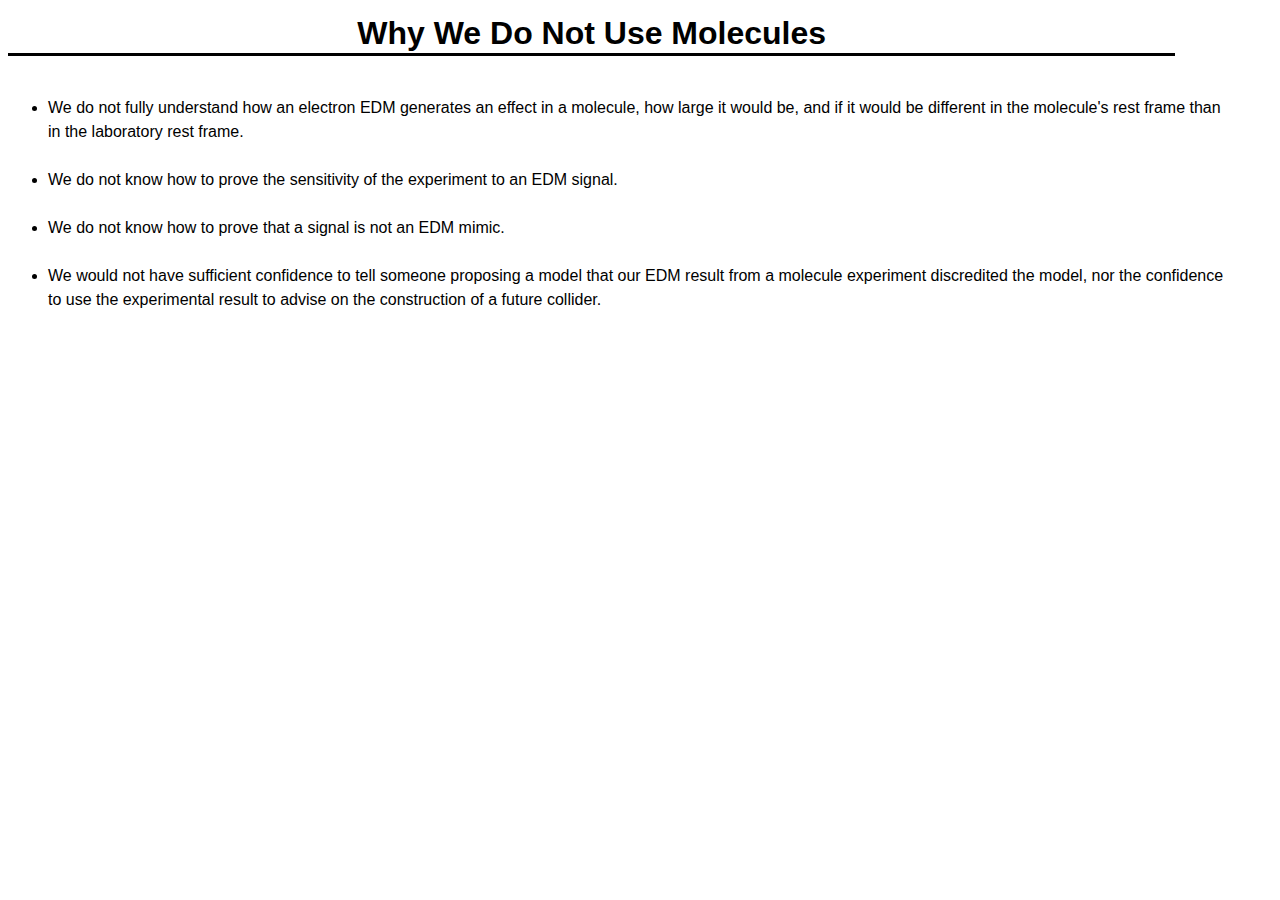
<file: No_Molecules.html>
<!DOCTYPE html>
	<html lang= "en">
   	<head>
    		<meta charset="utf-8">
    		<title>No_Molecules</title>
    		<meta name="author" content="Harvey Gould" >
 			<meta name="description" content= "Why we do not use molecules" >
    		<meta name="keywords" content="electron electric dipole moment,
   		 	diatomic molecule">
   
  	 		<link rel="stylesheet" href="stylesEDM.css">
		</head>
  
  		<body>
    		<header>
      		<h1> Why We Do Not Use Molecules</h1 >
    		</header>
   		<main>
   
		<br>
		<ul> <li>We do not fully understand how an electron EDM generates an
		effect in a molecule, 
		how large it would be, and if it would be different in the molecule's 
		rest frame than in the laboratory rest frame.</li><br>
		
		<li>We do not know how to prove the sensitivity of the experiment 
		to an EDM signal.</li><br>

		<li>We do not know how to prove that a signal is not an EDM mimic.</li><br>

		<li>We would not have sufficient confidence to tell someone proposing a model 
		that our EDM result from a  molecule experiment discredited the model, 
		nor the confidence to use the experimental result to advise on
		the construction of a future collider.</li></ul>

    </main>
  </body>
</html>
</file>
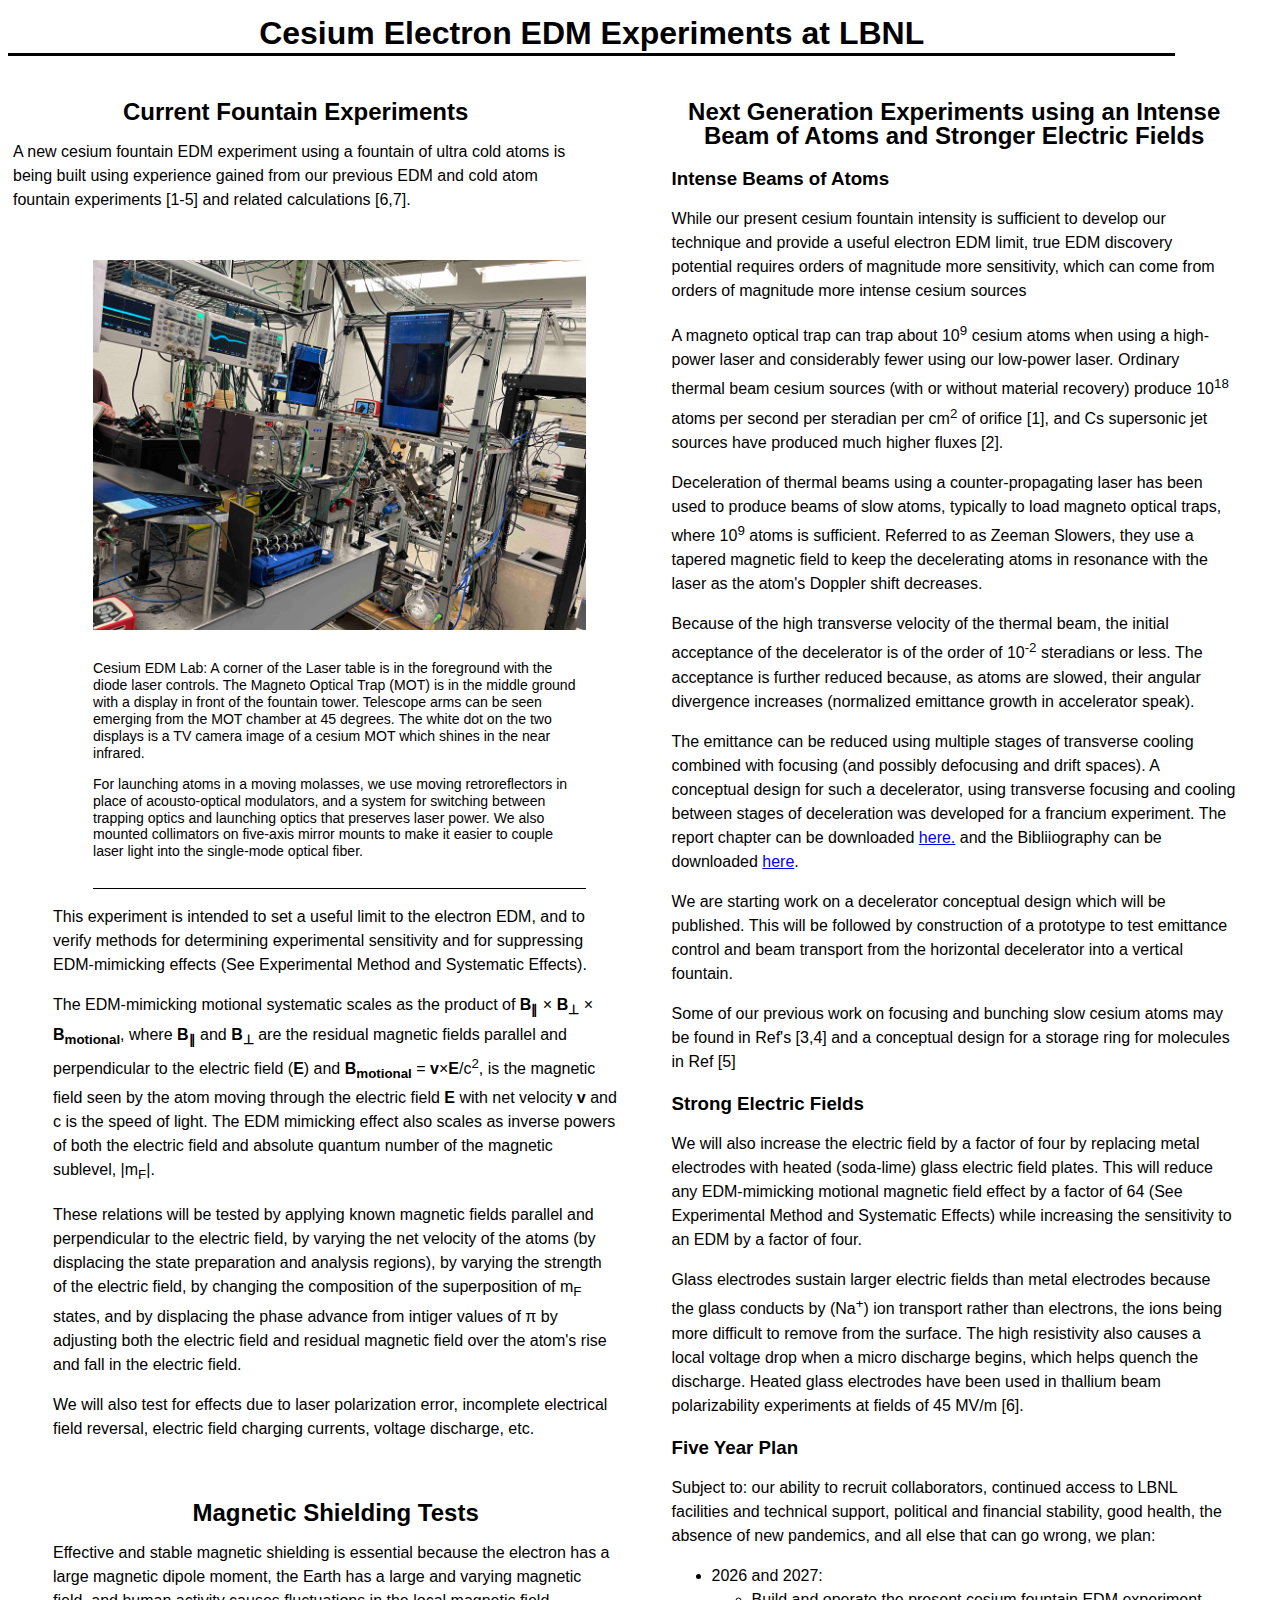
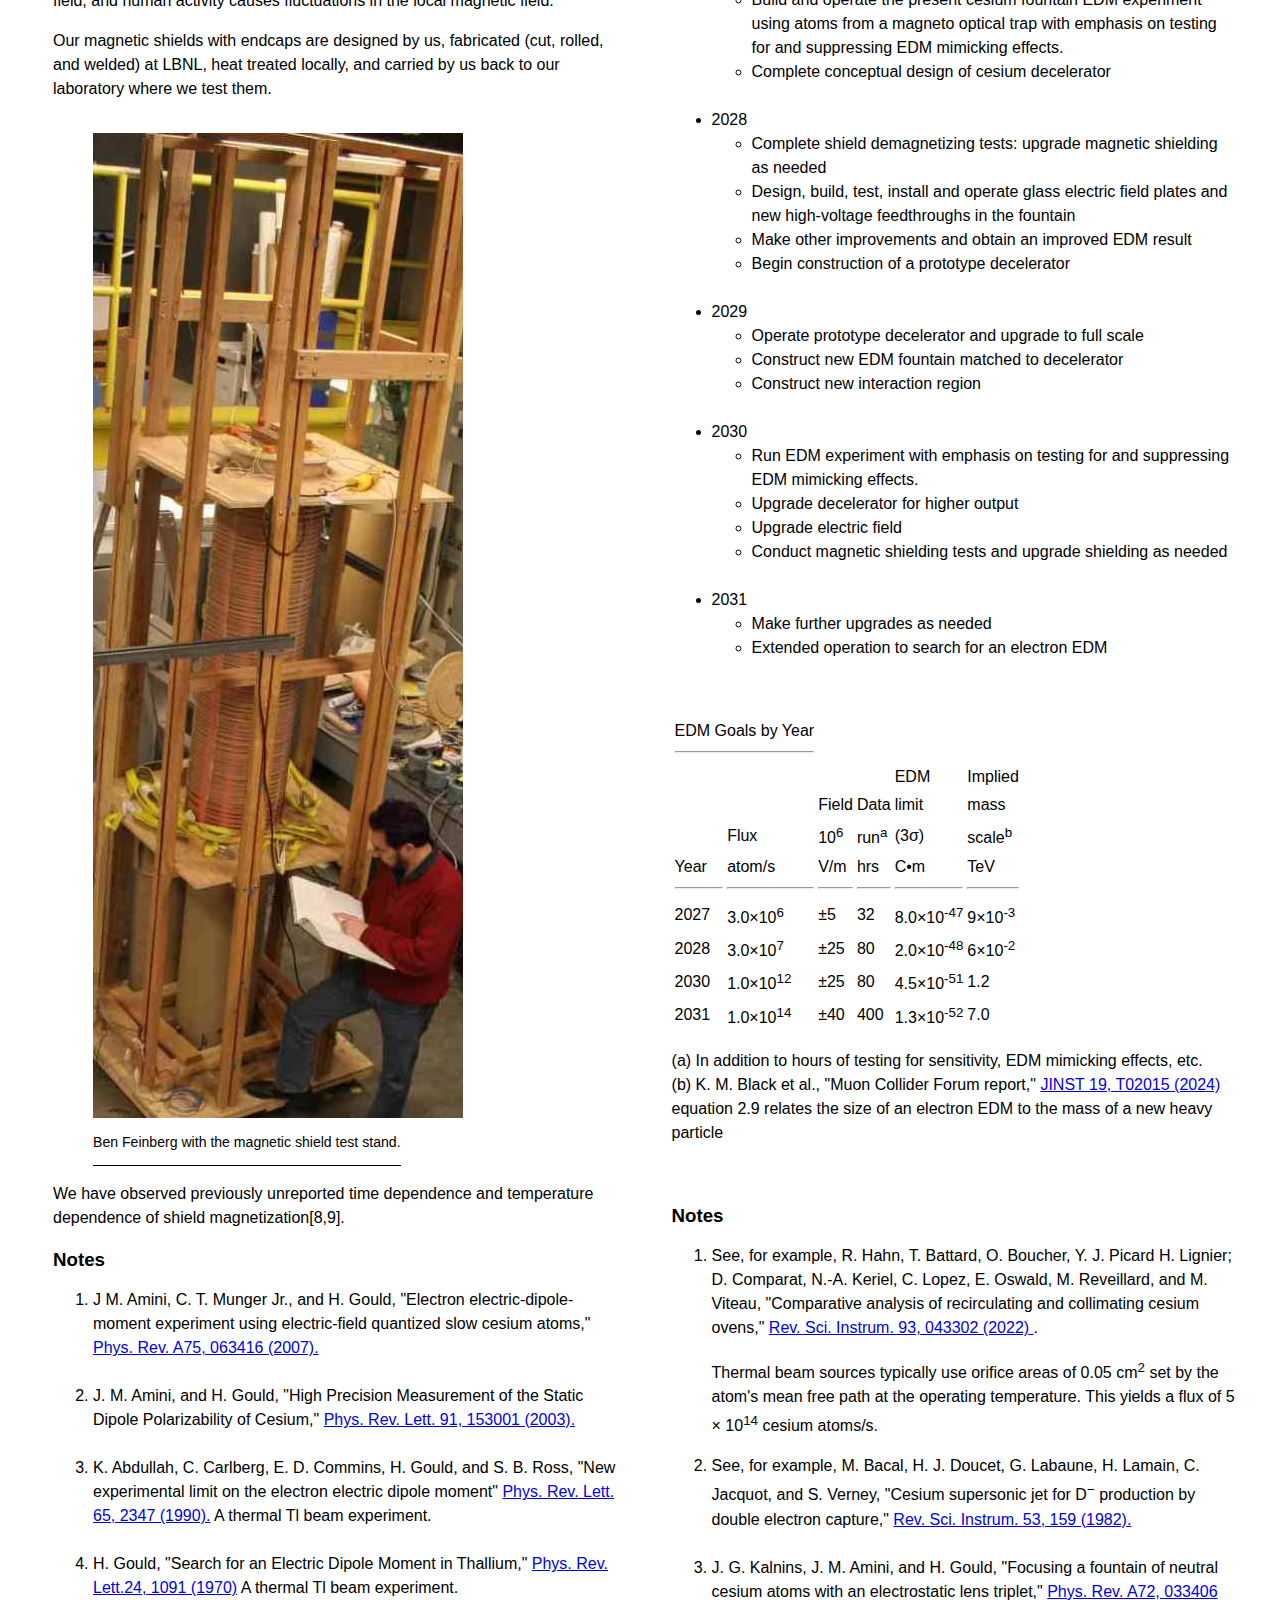
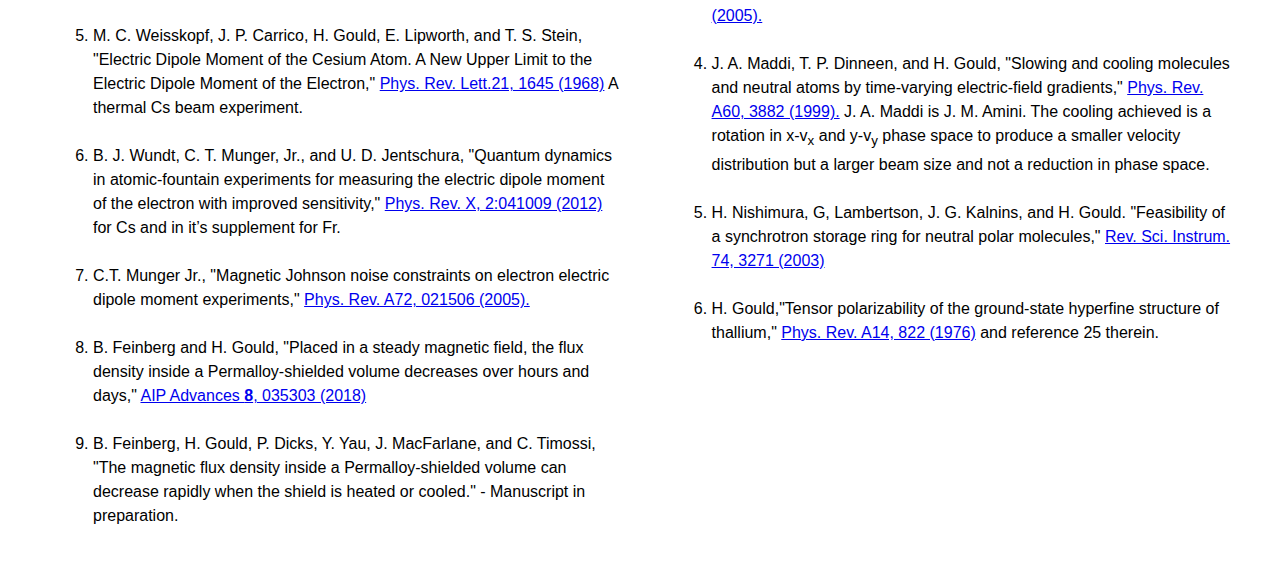
<file: Our_Experiments.html>
<!DOCTYPE html>
<html lang= "en">
  <head>
   <title>Cesium_experiment</title>
    <meta charset="utf-8">
    <meta name="author" content="Harvey Gould" >
    <meta name="description" content= "Cesium cold atom fouintain experiments" >
    		<meta name="keywords" content="Cs, cesium, cold atom fountain, 
    		thermal beam decelerator, electron EDM experiment">

  	 <link rel="stylesheet" href="stylesEDM.css">
  </head>
  
  	<body>
    	<header>
      	<h1> Cesium Electron EDM Experiments at LBNL </h1>
    	</header>
   	<br>
    
    	<main>
 <div class="column_one">
			<h2>Current Fountain Experiments</h2>
					<p> A new cesium fountain EDM experiment using a fountain of 
					ultra cold atoms is being built
     	  			using experience gained from our previous EDM and cold atom
     	  			fountain experiments [1-5] and related calculations [6,7].</p>
     	  			<!--	<figure class ="seventy_five"> -->
     	  				<figure class ="full">
 						<figure class = "center">
							<img src="cesium_apparatus.jpg" 
							alt="magnetic_prototype"
							title ="magnetic prototype fountain" 
							 class ="full">
							<!-- class ="wide_right"--> 
							
							<figcaption >
								<p>Cesium EDM Lab: A corner of the Laser table is in 
								the foreground with the 
								diode laser controls. The
								Magneto Optical Trap (MOT) is in the middle ground with a display
								in front of the fountain tower. 
								Telescope arms can be seen emerging from
								the MOT chamber at 45 degrees.
								The white dot on the two displays is a TV camera image of
								a cesium MOT which shines in the near infrared.</p>
									<p>For launching atoms in a moving molasses,
							we use moving retroreflectors in place of acousto-optical modulators, 
			and a system for switching between trapping optics and launching optics
			that preserves laser power. We also mounted collimators on five-axis
			mirror mounts to make it easier to 
						couple laser light into the single-mode optical fiber.</p>
							</figcaption>
						</figure>   
			<p>This experiment is intended to set a useful limit to the electron EDM,
			and to verify
			 methods for determining experimental sensitivity and for
		suppressing EDM-mimicking effects (See Experimental Method and
		Systematic Effects). </p>
		
		<p>The EDM-mimicking motional systematic scales as the product of
		<strong>B<sub>&parallel;</sub></strong> &times; 
		<strong>B<sub>&perp;</sub></strong> &times; 
		<strong>B<sub>motional</sub></strong>, 
		where <strong>B<sub>&parallel;</sub></strong> and 
		<strong>B<sub>&perp;</sub></strong> are the residual magnetic
		fields parallel and perpendicular to the electric field (<strong>E</strong>) and
		<strong>B<sub>motional</sub></strong> &equals; 
		<strong>v</strong>&times;<strong>E</strong>/c<sup>2</sup>, 
		is the magnetic field seen by the atom moving through the 
		electric field <strong>E</strong> with net velocity <strong>v</strong>
	 and c is the speed of light. The EDM mimicking effect also scales as inverse powers 
	 of both the
	 electric field and absolute quantum number of the magnetic sublevel, 
	 |m<sub>F</sub>|. </p>
	 
	 <p> These relations will be tested by applying known
	 magnetic fields parallel and perpendicular to the electric field, by varying
	 the net velocity of the atoms (by displacing the state preparation and analysis
	 regions), by varying the strength of the electric field, by changing the
	 composition of the superposition of m<sub>F</sub> states, and by
	 displacing the phase advance from intiger values of &pi; by adjusting both the
	 electric field and residual magnetic field over the atom's rise and fall in
	 the electric field. </p>
		
<p>We will also test for effects due to laser polarization error,
	 incomplete electrical field reversal, 
	 electric field charging currents, voltage discharge, etc.</p> <br>
	 
<h2> Magnetic Shielding Tests </h2>
      		<p>Effective and stable magnetic shielding is essential because 
      		the electron has a large magnetic dipole moment, the Earth 
      		has a large and varying magnetic field, and human activity causes
      		fluctuations in the local magnetic field. </p>
      		
      	<p> Our magnetic shields with endcaps are designed by us, fabricated 
      	(cut, rolled, and welded) at LBNL, heat treated locally, and carried by us back 
      	to our laboratory where we test them. 
      	<p>	<figure >
       				<img src= "Test_stand.jpg" alt = "test stand" class="seventy_five">
     					<figcaption>
     						 Ben Feinberg with the magnetic shield test stand. 
     					</figcaption>
     				</figure>
     				</p>
     				<p>We have observed previously unreported time dependence
     				 and temperature dependence of shield magnetization[8,9].
     				</p>

 				<h3> Notes</h3>
			<ol><li> J M. Amini, C. T. Munger Jr., and H. Gould,
					"Electron electric-dipole-moment experiment using electric-field 
					quantized slow cesium atoms,"
					<a href="https://doi.org/10.1103/PhysRevA.75.063416" target="blank">
					Phys. Rev. A75, 063416 (2007).</a></li><br>
					
					<li> J. M. Amini, and H. Gould,
					"High Precision Measurement of the 
					Static Dipole Polarizability of Cesium,"
					<a href="https://doi.org/10.1103/PhysRevLett.91.153001" target="blank">
					Phys. Rev. Lett. 91, 153001 (2003).</a></li><br>	
		
							<li> 	K. Abdullah, C. Carlberg, E. D. Commins, 
  					H. Gould, and S. B. Ross,
					"New experimental limit on the electron electric dipole moment"
					<a href="https://doi.org/10.1103/PhysRevLett.65.2347" target="blank">
					Phys. Rev. Lett. 65, 2347 (1990).</a> 
					A thermal Tl beam experiment.</li>
					<br>
		
				<li> H. Gould, "Search for an Electric Dipole Moment in Thallium,"			
			<a href="https://doi.org/10.1103/PhysRevLett.24.1091" target="blank">
			Phys. Rev. Lett.24, 1091 (1970)</a>
			A thermal Tl beam experiment. </li><br>
			
			<li> M. C. Weisskopf, J. P. Carrico, H. Gould, E. Lipworth, and T. S. Stein,
			"Electric Dipole Moment of the Cesium Atom. A New Upper Limit to the 
			Electric Dipole Moment of the Electron,"
			<a href="https://doi.org/10.1103/PhysRevLett.21.1645" target="blank">
			Phys. Rev. Lett.21, 1645 (1968)</a>
			A thermal Cs beam experiment. </li><br>
			
			<li>B. J. Wundt, C. T. Munger, Jr., and U. D. Jentschura,
					"Quantum dynamics in atomic-fountain experiments for measuring the 
 					electric dipole moment of the electron with improved sensitivity," 
<a href="http://journals.aps.org/prx/abstract/10.1103/PhysRevX.2.041009" target = "blank">
 		 	Phys. Rev. X, 2:041009 (2012)</a> 
 		 	for Cs and in it&rsquo;s supplement for Fr.</li><br>
 		 	
 		 	<li> C.T. Munger Jr.,
					"Magnetic Johnson noise constraints on 
					electron electric dipole moment experiments,"
					<a href="https://doi.org/10.1103/PhysRevA.72.012506" target="blank">
					Phys. Rev. A72, 021506 (2005).</a></li><br>
					
			<li> B. Feinberg and H. Gould,
       		"Placed in a steady magnetic field, the flux density inside a 
       				Permalloy-shielded volume decreases over hours and days,"
       		 <a href="https://doi.org/10.1063/1.5009926" target = "blank"> 
				AIP Advances <strong>8</strong>, 035303 (2018) </a>  </li><br>
       		
  			<li> B. Feinberg, H. Gould, P. Dicks, Y. Yau, 
  			J. MacFarlane, and C. Timossi, 
					"The magnetic flux density inside a Permalloy-shielded volume 
					can decrease rapidly when the shield is heated or cooled."
					- Manuscript in preparation.
					 </li></ol><br>
				
			</div>
			<div class="column_two">
			<h2> Next Generation  Experiments using an Intense Beam of Atoms and 
			Stronger Electric Fields</h2> 
			<h3>Intense Beams of Atoms</h3>
		  		<p> While our present cesium fountain intensity is sufficient 
		  		to develop our technique and provide a useful electron EDM limit, 
		  		true EDM discovery potential requires orders of magnitude more 
		  		sensitivity, which can come from orders of  magnitude more 
		  		intense cesium sources</p>
		  		
      	 	<p>A magneto optical trap can trap 
      		about 10<sup>9</sup> cesium atoms when using a high-power laser 
      		and considerably fewer using our low-power laser. 
      		Ordinary  thermal beam cesium sources (with or without material recovery)
      		produce 10<sup>18</sup> atoms per second per steradian per cm<sup>2</sup>
      		of orifice [1], and Cs supersonic jet sources have produced 
      		much higher fluxes [2].
      		</p>
  				
				<p> Deceleration of thermal beams using a counter-propagating laser 
				has been used to produce beams of slow atoms, typically to load 
				 magneto optical traps, where 10<sup>9</sup> atoms is sufficient.
				Referred to as Zeeman Slowers, they use a tapered magnetic field to keep the 
				decelerating atoms
				in resonance with the laser as the atom's Doppler shift decreases.
				</p>
				
				<p> Because of the high transverse velocity of the thermal beam, the initial
				acceptance of the decelerator is of the order of 10<sup>-2</sup> steradians
				or less.
				The acceptance is further reduced because, as atoms are slowed,
				 their angular divergence increases
				(normalized emittance growth in accelerator speak). </p>
				
				<p>The emittance can be reduced using multiple stages of transverse cooling
				combined with focusing (and possibly defocusing and drift spaces).
				A conceptual design for such a decelerator, using transverse focusing 
				and cooling between stages of
				deceleration was developed for a francium experiment. The report
				chapter can be downloaded  
  			 <a href="Chapter_10.pdf" >here.</a> and
			the Bibliiography can be downloaded
			<a href="Bibliography.pdf" >here</a>.</p>
				
			<p>We are starting work on a decelerator conceptual design which will be published.
			This will be followed by construction of a prototype to test emittance control
			and beam transport from the horizontal decelerator into a vertical fountain.</p>
  			Some of our previous work on focusing and bunching slow cesium atoms may be
  			found in Ref's [3,4] and a conceptual design for a storage ring for molecules
  			in Ref [5]<br>
  			
  		<h3> Strong Electric Fields </h3>
  		<p> We will also increase the electric field by a factor of four by replacing metal
  		electrodes with
  		heated (soda-lime) glass electric field plates. This will reduce
  		any EDM-mimicking motional magnetic field effect by a factor of 64 
  		(See Experimental Method and Systematic Effects) while increasing the sensitivity
  		to an EDM by a factor of four.</p>
  		
  		<p>Glass electrodes sustain larger electric fields than
  		metal electrodes because the glass conducts by (Na<sup>+</sup>) ion transport
  		rather than electrons, the ions being more difficult to remove from the surface.
  		The high resistivity also causes a local voltage drop when a micro discharge begins,
  		which helps quench the discharge. Heated glass electrodes have been used in thallium
  		beam polarizability experiments at fields of 45 MV/m [6].</p>
  		
  		<h3> Five Year Plan </h3>
  		<p> Subject to: our ability to recruit collaborators, continued access to LBNL 
  		facilities and technical support, political and financial
  		stability, good health, the absence of new pandemics, and all else that can go wrong, 
  		we plan:
  		
  		<ul><li> 2026 and 2027:</li>
  		<ul><li>Build and operate the present cesium fountain EDM
  		experiment using atoms from a magneto optical trap with emphasis on testing
  		for and suppressing EDM mimicking effects.</li>
  		<li>Complete conceptual design of cesium decelerator</li></ul><br>
  		
  		<li>2028 </li>
  		<ul><li>Complete shield demagnetizing tests: upgrade magnetic shielding as needed</li>
  		<li>Design, build, test, install and operate glass electric field plates and new
  		high-voltage feedthroughs in the fountain</li>
  		<li>Make other improvements and obtain an improved EDM result</li>
  		<li>Begin construction of a prototype decelerator</li> </ul><br>
  		
  	<li>2029 </li>
  	<ul><li>Operate prototype decelerator and upgrade to full scale</li>
  	<li>Construct new EDM fountain matched to decelerator</li>
  	<li> Construct new interaction region</li></ul><br>
  	
  	<li>2030</li>
  	<ul><li>Run EDM experiment with emphasis on testing
  		for and suppressing EDM mimicking effects.</li>
  		<li>Upgrade decelerator for higher output</li>
  		<li>Upgrade electric field</li>
  		<li>Conduct magnetic shielding tests and upgrade shielding as needed</li></ul><br>
  		
  		<li>2031</li>
  		<ul><li>Make further upgrades as needed</li>
  		<li>Extended operation to search for an electron EDM</li></ul></ul>
  		</p>
  		<br>
  		<p><table>
			<thead>
				<tr> 
				 <td colspan="2"> EDM Goals by Year<hr></td></tr>
		<tr><td></td><td></td><td><b></b></td><td></td> <td>EDM</td> <td>Implied</td></tr>
						
		<tr><td></td> <td></td> <td>Field</td><td>Data<td>limit</td><td>mass</tr>
		
		<tr><td></td><td>Flux</td> <td>10<sup>6</sup></td> <td>run<sup>a</sup></td>
			<td>(3&sigma;)</td><td>scale<sup>b</sup></td></tr>
		
		<tr><td>Year<hr></td> <td>atom/s<hr></td> <td>V/m <hr></td> <td>hrs<hr></td>
				<td>C•m<hr></td><td>TeV<hr></td></tr> 
					</thead>
					<tbody>
  	  	<tr><td>2027</td> <td>3.0&times;10<sup>6</sup></td> <td>&pm;5</td> <td>32</td> 
  	  		<td>8.0&times;10<sup>-47</sup></td><td>9&times;10<sup>-3</sup></td></tr>
		
		<tr><td>2028</td><td>3.0&times;10<sup>7</sup></td> <td>&pm;25 </td> <td>80</td>
			<td>2.0&times;10<sup>-48</sup></td><td>6&times;10<sup>-2</sup></td></tr>
  	  	 
  	  	<tr><td> 2030 </td><td>1.0&times;10<sup>12</sup></td> <td>&pm;25</td> <td>80</td>
  	  	<td>4.5&times;10<sup>-51</sup></td><td>1.2</td></tr>
  	  	 
  	  	 	<tr><td> 2031 </td><td>1.0&times;10<sup>14</sup></td> <td>&pm;40</td> <td>400</td>
  	  	<td>1.3&times;10<sup>-52</sup></td><td>7.0</td></tr>
  	  	</tbody>
  	  	<tfoot> </tfoot>
  	  	</table>	</p>
  	  <p>	(a) In addition to hours of testing for sensitivity, EDM mimicking effects, etc.<br>
  	  	(b) K. M. Black et al., "Muon Collider Forum report," 
         			<a href="https://doi.org/10.1088/1748-0221/19/02/T02015" 
         			target = "blank"> JINST 19, T02015 (2024) </a> equation 2.9 
         			relates the size of an electron EDM to the mass of a new
         			heavy particle</p><br>
         			
				<h3>Notes</h3>
				<ol>
				<li> See, for example, R. Hahn, T. Battard, O. Boucher, Y. J. Picard H. Lignier; D. Comparat,
				N.-A. Keriel, C. Lopez, E. Oswald, M. Reveillard, and M. Viteau, 
				"Comparative analysis of recirculating and collimating
				cesium ovens," 
					<a href="https://doi.org/10.1063/5.0085838" target="blank">
				Rev. Sci. Instrum. 93, 043302 (2022) </a>. 
				<p>Thermal beam sources typically use orifice areas of 0.05 cm<sup>2</sup>
				set by the atom's mean free path at the operating temperature. 
				This yields a flux of 5 &times; 10<sup>14</sup>
				cesium atoms/s. </p>
			 </li>
				
				<li> See, for example, M. Bacal, H. J. Doucet, G. Labaune, H. Lamain,
				 C. Jacquot, and S. Verney,
				 "Cesium supersonic jet for D<sup>−</sup> production by double electron
				capture,"
				<a href="https://doi.org/10.1063/1.1136945" target="blank">
				Rev. Sci. Instrum. 53, 159 (1982).</a> </li><br>
				
				<li> J. G. Kalnins, J. M. Amini, and H. Gould,
					"Focusing a fountain of neutral cesium atoms with 
					an electrostatic lens triplet,"
					<a href="https://doi.org/10.1103/PhysRevA.72.043406" target="blank">
					Phys. Rev. A72, 033406 (2005).</a></li><br>
					
						<li> J. A. Maddi, T. P. Dinneen, and H. Gould,
					"Slowing and cooling molecules and neutral atoms 
					by time-varying electric-field gradients,"
					<a href="https://doi.org/10.1103/PhysRevA.60.3882" target="blank">
					Phys. Rev. A60, 3882 (1999).</a> J. A. Maddi is J. M. Amini.
					The cooling achieved is a rotation in x-v<sub>x</sub> and 
					y-v<sub>y</sub> phase space to produce a smaller velocity distribution
					but a larger beam size
					and not a reduction in phase space. </li><br>
					
					<li> H. Nishimura, G, Lambertson, J. G. Kalnins, and H. Gould.
					"Feasibility of a synchrotron storage ring for neutral polar molecules,"
					<a href="https://doi3271159 (2003)target="blank">
					Rev. Sci. Instrum. 74, 3271 (2003)  </a> </li><br>
					
					<li>H. Gould,"Tensor polarizability of the ground-state hyperfine
					structure of thallium,"
				<a href="https://doi.org/10.1103/PhysRevA.14.922" target="blank">
					Phys. Rev. A14, 822 (1976)</a> and reference 25 therein.</li><br>
					</ol>
						</div>
		</main>
  </body>
</html>
</file>
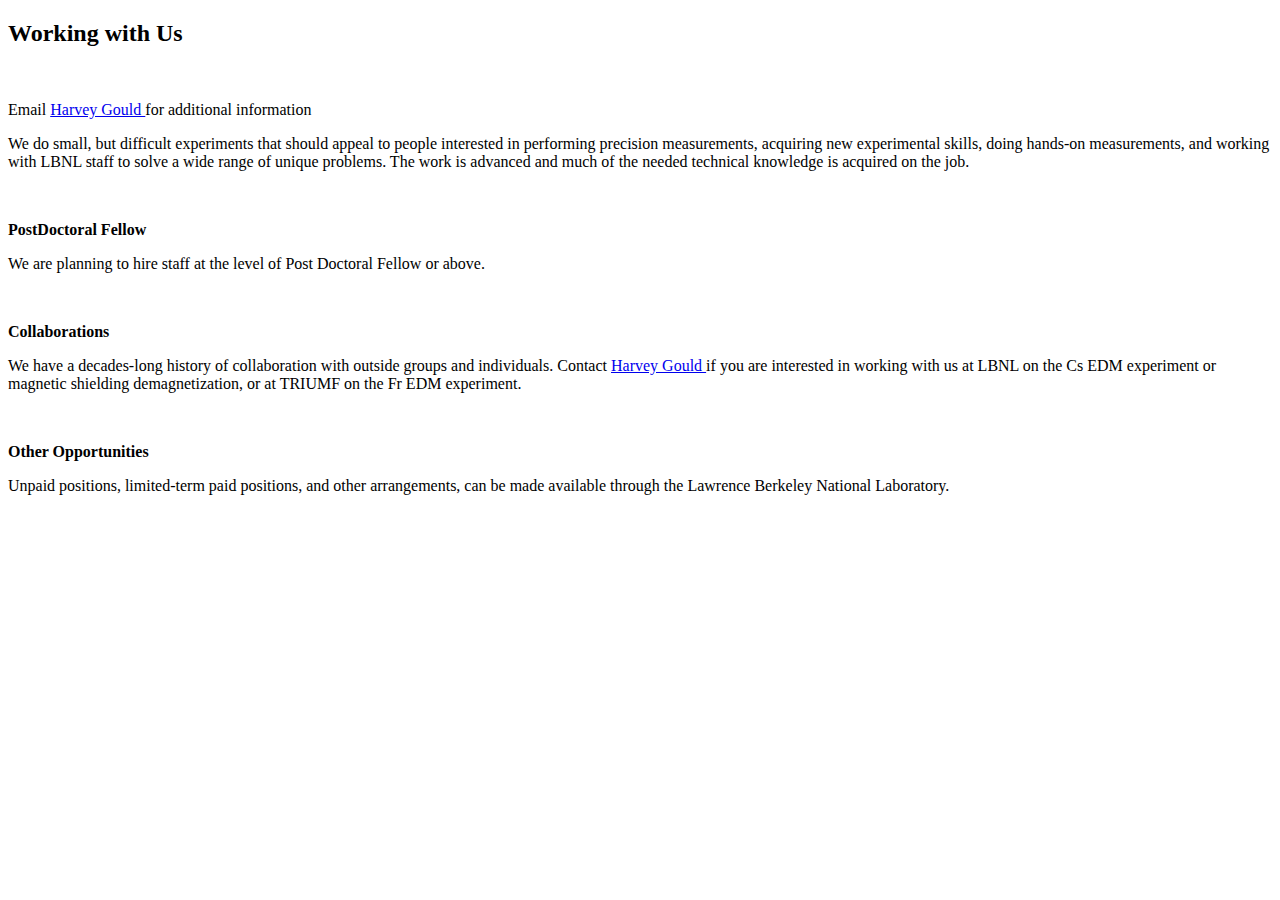
<file: positions.html>
<!DOCTYPE html>
<html lang= "en">
   <head>
    	<title>Positions Available </title>
    	<meta charset="utf-8">
    	<meta name="author" content= "Harvey Gould" >
 		<meta name="description" content= "Electron EDM research group positions" >
    	<meta name="keywords" content=" working with us,
   		 		electron EDM experiment>
   
  	 		<link rel="stylesheet" href="stylesEDM.css">
  		</head>
  		<body>
    	
    	<main>
      
      	<h2> Working with Us </h2>
      	<br>
  	  				<!-- ><p> Email <a href = "http://phonebook.lbl.gov/" target = "blank">  
					Harvey Gould</a> for further information. 
					</p> -->
  	  			<p> Email <a href= "mailto: hagould@lbl.gov"> Harvey Gould </a> 
  	  			for additional information</p>
  	  			
  	  			<p> We do small, but difficult experiments that should appeal to people
  				interested in performing precision measurements,
  				acquiring new experimental skills, 
  				doing hands-on measurements,
  				and working with LBNL staff to solve a wide range of unique problems. 
  				The work is advanced and much of
  				the needed technical knowledge
  				is acquired on the job. </p>		
  			
  			<br>
  			<p> <strong> PostDoctoral Fellow </strong> </p>
  			<p>We are planning to hire staff at the level of Post Doctoral Fellow 
  				or above. </p>
  			   
			<br>
  			<p> <strong> Collaborations </strong> </p>
  				<p> We have a decades-long history of collaboration with outside groups
  				and individuals. Contact <a href= "mailto: hagould@lbl.gov"> Harvey Gould </a>
  				if you are interested in 
  				working with us at LBNL on the Cs EDM experiment or magnetic shielding
  				demagnetization, or at
  				TRIUMF on the Fr EDM experiment. </p>
  				 	
  			
  			<br>
  				<p> <strong> Other Opportunities </strong> </p>
  				<p> Unpaid positions, limited-term paid positions,
  				and other arrangements,
  				can be made available through the
  				Lawrence Berkeley National Laboratory. </p>
						
  			
  				
<!-- 
  				
  				
  				and who can work safely and organize small projects.
  				<!-- have general experimental
  					skills, good executive function, and a sense of humor. -->
  				 
  		
  					
  <!-- 				<p> Most of the people presently working on this project have worked with
  					accelerators; either as experimenters or Accelerator Physicists.    				
  					Past and present collaborators
  					include retirees, LBNL staff, University Faculty, Post Doctoral Fellows, 
  					Post Bacaluareate Fellows, Graduate Students, and Undergraduate Assistants.
  					We have had good experiences working with neurodivergents. 
  				</p>
  						
  				<p> For work on franciu, we are collaborating with scientists at TRIUMF
  					and anticipate widening the collaboration to meet the needs of
  					an accelerator based experiment. 
  				</p>
  					
  				<p> We have ongoing and stable support at LBNL through 
  					a 501(c)(3) foundation.
  				</p> 
  				<br>
  				
				-->
    	</main>
  	</body>
</html>
</file>
<file: stylesEDM.css>
/* this is a comment */

header {font-family: Lucida Grande,  Verdana Arial, Helvetica, sans-serif;
text-align: center;
color: black;
width: 95%;
padding-bottom: 0.5em;
border-bottom: 3px solid black;
margin-bottom: 0;
}

<!--h1{
font-size: 200%;
margin-bottom: 0;
} -->

h2{
font-size: 150%;
text-align: center;
margin-bottom: 0;
} 

h3{
font-size: 117%;
text-align: left;
margin-bottom: 0;
} 

<!-- h4{
font-size: 100%;
text-align: left;
margin-bottom: 0;
} -->

h4{
font-size: 117%;
text-align: center;
margin-bottom: 0;
} 

body {
font-family: Lucida Grande, Verdana, Arial, Helvetica, sans-serif;
font-size: 100%;
line-height: 150%;
 width: 96%;
}


li {margin: 0;
} 

 #eq {
	word-spacing: -.2em;
	text-align: center;
	}
	
	.equation {
	word-spacing: -.2em;
	text-align: center;
	}
	
figure {
	float: left;
	 margin-right:2em;
	}
	
	
	
  figcaption {
	font-size: 88%;
	display: block; 
	line-height: 120%;
	float: left; 
	padding-bottom: 1em;
	border-bottom: 1px solid black;
	} 
	
	#centering {
	text-align: center;
	}
	
	.center {align-center
	}
	
	.text_centering {
	text-align: center;
	}
	
	#left {
	float: left;
	}
	
	.column_one {
	width: 46%;
	float: left;
	padding-left: 5px;
	}
	
	#col_one {
	width: 46%;
	float: left;
	padding-left: 5px;
	}
	
	.column_two {
	width: 46%;
	float: right;
	}
	
	#col_two {
	width: 46%;
	float: right;
	}
	
	#col_wide {
	width: 96%;
	clear: both;
	}
	
	.column_wide {
	width: 96%;
	clear: both;
	}
	
	#indent_5 {
	text-indent: 5em;}
	
	.box {
	border: 2px solid black;
	}
	
	.clear {
	clear: both;
	}
	
	.wide_right {
	margin-right: 4em;
	}
	
	img {
	/* float: left; */
	margin-right: 1em;
	margin-bottom: 1em;
	} 
	
	.left {float: left;
	}
	
	.one_hundred_five {
	width: 105%;
	margin-right: 1em;
	margin-bottom: 1em;
	}
	
	.full {
	width: 100%;
	float: left;
	margin-right: 1em;
	margin-bottom: 1em;
	}
	
	.ninety {
	width: 90%;
	float: left;
	margin-right: 1em;
	margin-bottom: 1em;
	}
	
	.seventy_five {
	width: 75%;
	float: left;
	margin-right: 1em;
	margin-bottom: 1em;
	}
	
	.sixty_seven {
	width: 67%;
	float: left;
	margin-right: 1em;
	margin-bottom: 1em;
	}
	
	.fifty {
	width: 50%;
	float: left;
	}
	
	.thirty_three {
	width: 33%;
	float: left;
	margin-right: 2em;
	margin-bottom: 2em;
	}
	
	.twenty_five {
	width: 25%;
	float: left;
	margin-right: 2em;
	margin-bottom: 1em;
	}
	
	.ten {
	width: 10%;
	float: left;
	margin-right: 1em;
	margin-bottom: 1em;
	}

	
nav {
	font-size: 88%;
	}
	
footer {
	width: 95%;
	clear: both;
	}																																															}
</file>
